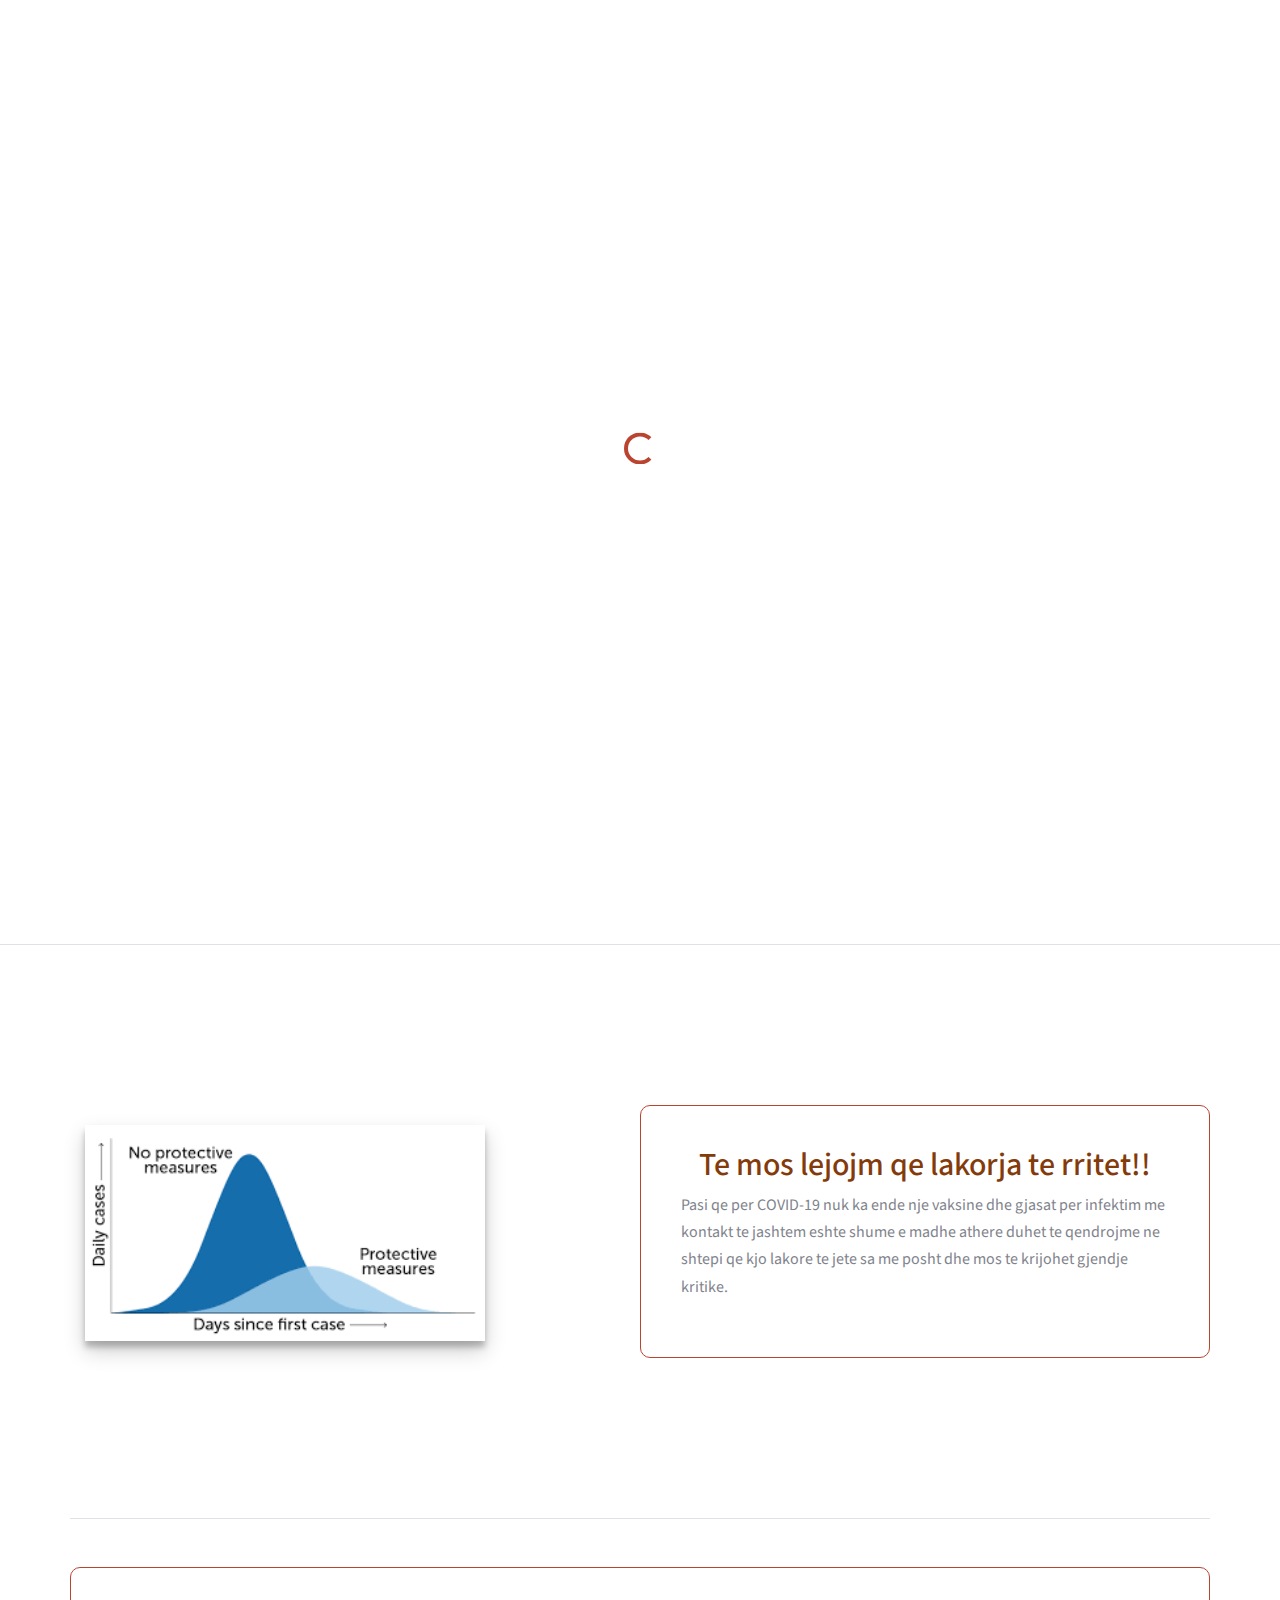
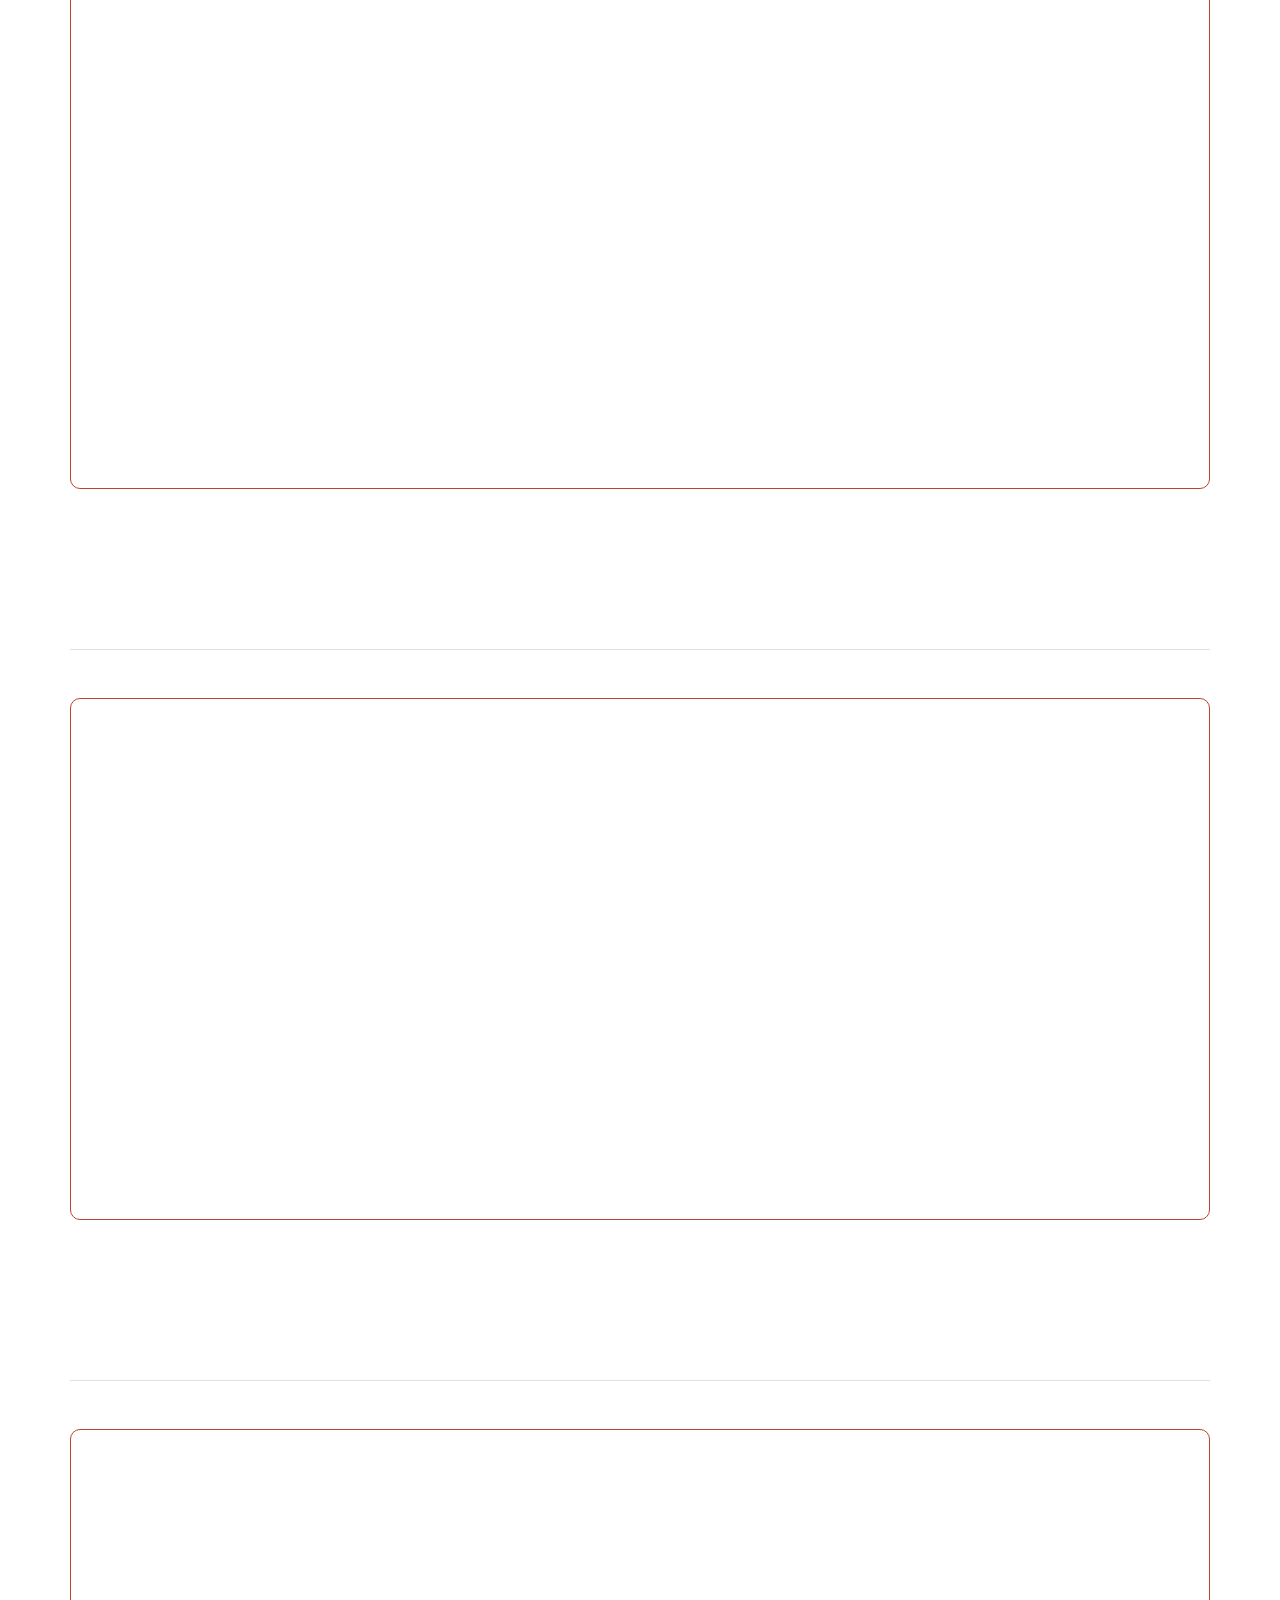
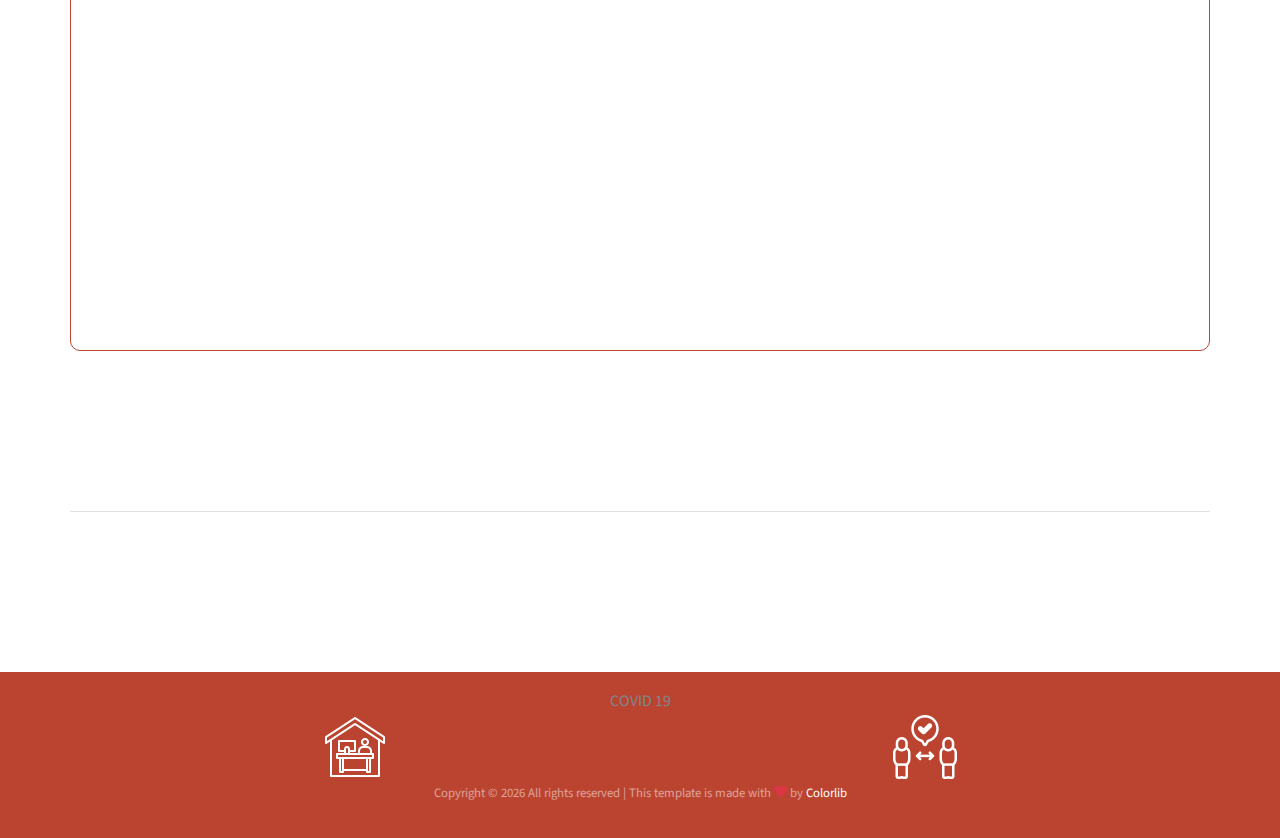
<file: scenic/grafet.html>
<!doctype html>
<html lang="en">

<head>
    <title>Scenic &mdash; Website Template by Colorlib</title>
    <meta charset="utf-8">
    <meta name="viewport" content="width=device-width, initial-scale=1, shrink-to-fit=no">

    <link rel="stylesheet" href="css/custom-bs.css">
    <link rel="stylesheet" href="css/jquery.fancybox.min.css">
    <link rel="stylesheet" href="fonts/icomoon/style.css">
    <link rel="stylesheet" href="fonts/line-icons/style.css">

    <!-- MAIN CSS -->
    <link rel="stylesheet" href="css/style.css">
</head>

<body>

    <div id="overlayer"></div>
    <div class="loader">
        <div class="spinner-border text-primary" role="status">
            <span class="sr-only">Loading...</span>
        </div>
    </div>

    <div class="site-wrap">



        <!-- NAVBAR -->
        <header class="site-navbar mt-3" id="top">
            <div class="container-fluid">
                <div class="row align-items-center">

                    <div class="site-logo col-6"><a href="index.html" style="color: #BB4430;">COVID <span id="logo">19</span></a></div>
                    <nav class="mx-auto site-navigation">
                        <ul class="site-menu js-clone-nav d-none d-lg-block">
                            <li><a href="index.html" class="nav-link" style="color: #BB4430;">Ballina</a></li>
                            <li>
                                <a href="grafet.html" class="nav-link" style="color: #BB4430;">Grafet</a>
                            </li>
                            <li><a href="information.html" class="nav-link" style="color: #BB4430;">COVID 19</a></li>
                            <li><a href="tracker.html" class="nav-link" style="color: #BB4430;">Tracker</a></li>
                        </ul>
                    </nav>

                    <div class="col-6 site-burger-menu d-block d-lg-none text-right">
                        <a href="#" class="site-menu-toggle js-menu-toggle"><span class="icon-menu h3"></span></a>
                    </div>

                </div>
            </div>
        </header>


        <section class="site-section" id="next-section">
            <div class="container">
                <div class="row justify-content-center">
                    <h2>Kosova</h2>

                </div>
                <div class="row pb-0 border-top border-bottom pb-5 pt-5 block__19738 section-counter">
                    <div class="col-6 col-md-6 col-lg-3 mb-5 mb-lg-0">
                        <div class="d-flex align-items-center justify-content-center mb-2">
                            <span class="mr-3" id="patient"></span>
                            <strong class="number" data-number="604">604</strong>
                        </div>
                        <span class="caption">Te gjitha rastet</span>
                    </div>
                    <div class="col-6 col-md-6 col-lg-3 mb-5 mb-lg-0">
                        <div class="d-flex align-items-center justify-content-center mb-2">
                            <span class="mr-3" id="patient2"></span>
                            <strong class="number" data-number="458">458</strong>
                        </div>
                        <span class="caption">Rastet aktive</span>
                    </div>
                    <div class="col-6 col-md-6 col-lg-3 mb-5 mb-lg-0">
                        <div class="d-flex align-items-center justify-content-center mb-2">
                            <span class="mr-3" id="patient3"></span>
                            <strong class="number" data-number="128">128</strong>
                        </div>
                        <span class="caption">Te sheruar</span>
                    </div>
                    <div class="col-6 col-md-6 col-lg-3 mb-5 mb-lg-0">
                        <div class="d-flex align-items-center justify-content-center mb-2">
                            <span class="mr-3" id="patient4"></span>
                            <strong class="number" data-number="18">18</strong>
                        </div>
                        <span class="caption">Rastet me fatalitet</span>
                    </div>
                </div>
                <div class="row align-items-center">
                    <div class="col-lg-12 ml-auto ">
                        <div id="chartContainer1" style="height: 400px; margin-top: 40px;"></div>
                    </div>
                </div>
            </div>
        </section>
        <div class="row pb-0 border-top pt-5 block__19738 section-counter">

        </div>
        <section class="site-section about-us-section">
            <div class="container">

                <div class="row mb-5 pt-0 site-section">
                    <div class="col-md-6 ml-auto ">
                        <div style="margin-top: 20px;">
                            <img src="images/curve.png" class="imagee image10">
                        </div>
                    </div>
                    <div class="col-md-6 align-self-center informates">
                        <center>

                            <h2>Te mos lejojm qe lakorja te rritet!!</h2>
                        </center>

                        <p>
                            Pasi qe per COVID-19 nuk ka ende nje vaksine dhe gjasat per infektim me kontakt te jashtem eshte shume e madhe athere duhet te qendrojme ne shtepi qe kjo lakore te jete sa me posht dhe mos te krijohet gjendje kritike.
                        </p>
                    </div>
                </div>
                <div class="row pb-0 border-top pt-5 block__19738 section-counter">

                </div>

                <div class="row mb-5 pt-0 site-section">
                    <div class="col-lg-12 ml-auto informates ">
                        <div id="chartContainer2" style="height: 400px; margin-top: 40px;"></div>
                    </div>
                </div>
                <div class="row pb-0 border-top pt-5 block__19738 section-counter">

                </div>
                <div class="row mb-5 pt-0 site-section">
                    <div class="col-md-12 ml-auto informates ">
                        <div id="chartContainer3" style="height: 400px; margin-top: 40px;"></div>
                    </div>
                </div>
                <div class=" row pb-0 border-top pt-5 block__19738 section-counter ">

                </div>
                <div class="row mb-5 pt-0 site-section ">
                    <div class="col-md-12 informates ">
                        <div id="chartContainer4" style="height: 400px; margin-top: 40px;"></div>
                    </div>
                </div>
                <div class="row pb-0 border-top pt-5 block__19738 section-counter ">

                </div>
            </div>

        </section>
        <footer class="site-footer slanted-footer ">

            <div class="container ">
                <div class="row justify-content-center align-items-center ">
                    COVID 19
                </div>
                <div class="row text-center p-8 ">
                    <div class="col-6 ">
                        <img src="./images/stayhome1.png ">
                    </div>

                    <div class="col-6 ">
                        <img src="./images/distance.png ">
                    </div>
                </div>
                <div class="row text-center ">
                    <div class="col-12 ">
                        <p class="copyright "><small class="block ">
                <!-- Link back to Colorlib can't be removed. Template is licensed under CC BY 3.0. -->
                Copyright &copy;
                <script>document.write(new Date().getFullYear());</script> All rights reserved | This template is made
                with <i class="icon-heart text-danger " aria-hidden="true "></i> by <a href="https://colorlib.com "
                  target="_blank ">Colorlib</a>
                <!-- Link back to Colorlib can't be removed. Template is licensed under CC BY 3.0. -->
              </small></p>
                    </div>
                </div>

            </div>

        </footer>


    </div>

    <!-- SCRIPTS -->
    <script src="js/jquery.min.js "></script>
    <script src="js/bootstrap.bundle.min.js "></script>
    <script src="js/isotope.pkgd.min.js "></script>
    <script src="js/stickyfill.min.js "></script>
    <script src="js/jquery.fancybox.min.js "></script>
    <script src="js/jquery.easing.1.3.js "></script>
    <script src="https://canvasjs.com/assets/script/canvasjs.min.js "></script>
    <script src="js/jquery.waypoints.min.js "></script>
    <script src="./js/graphs.js "></script>
    <script src="js/jquery.animateNumber.min.js "></script>

    <script src="js/custom.js "></script>
</body>

</html>
</file>
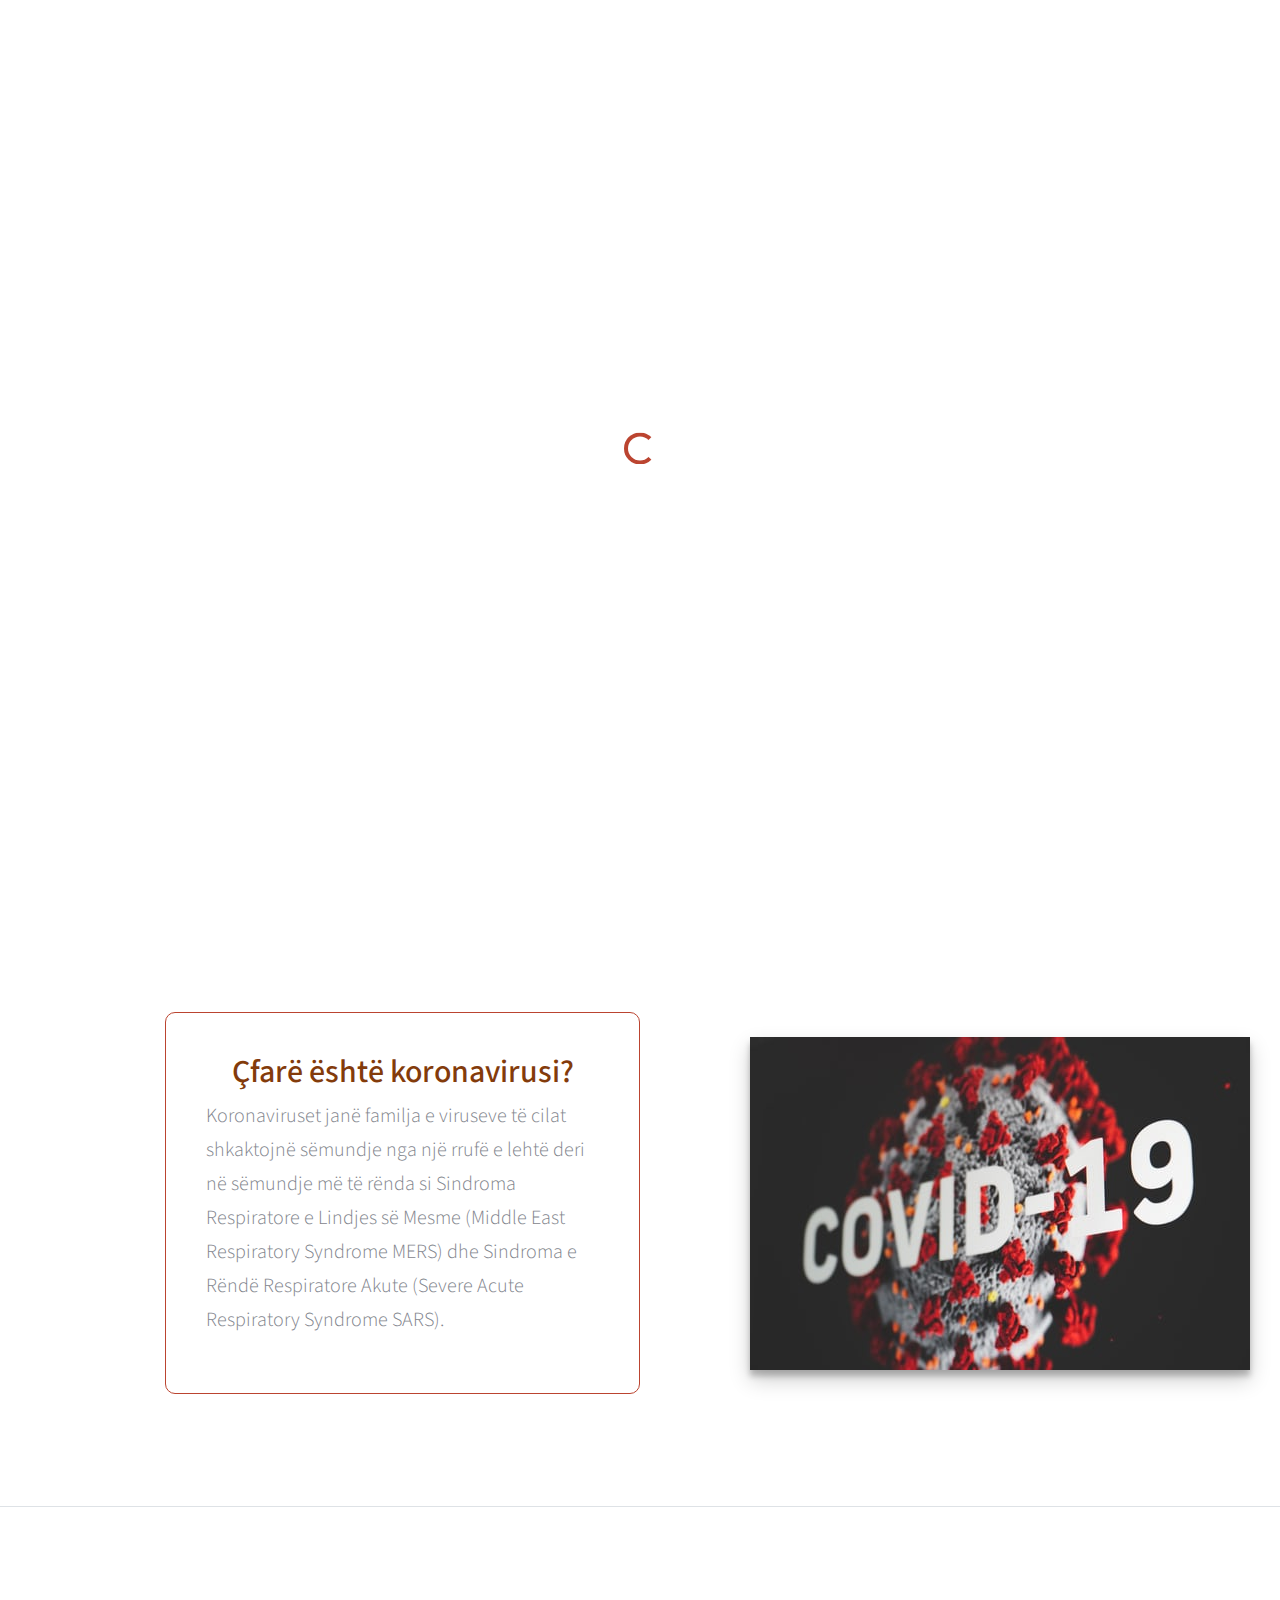
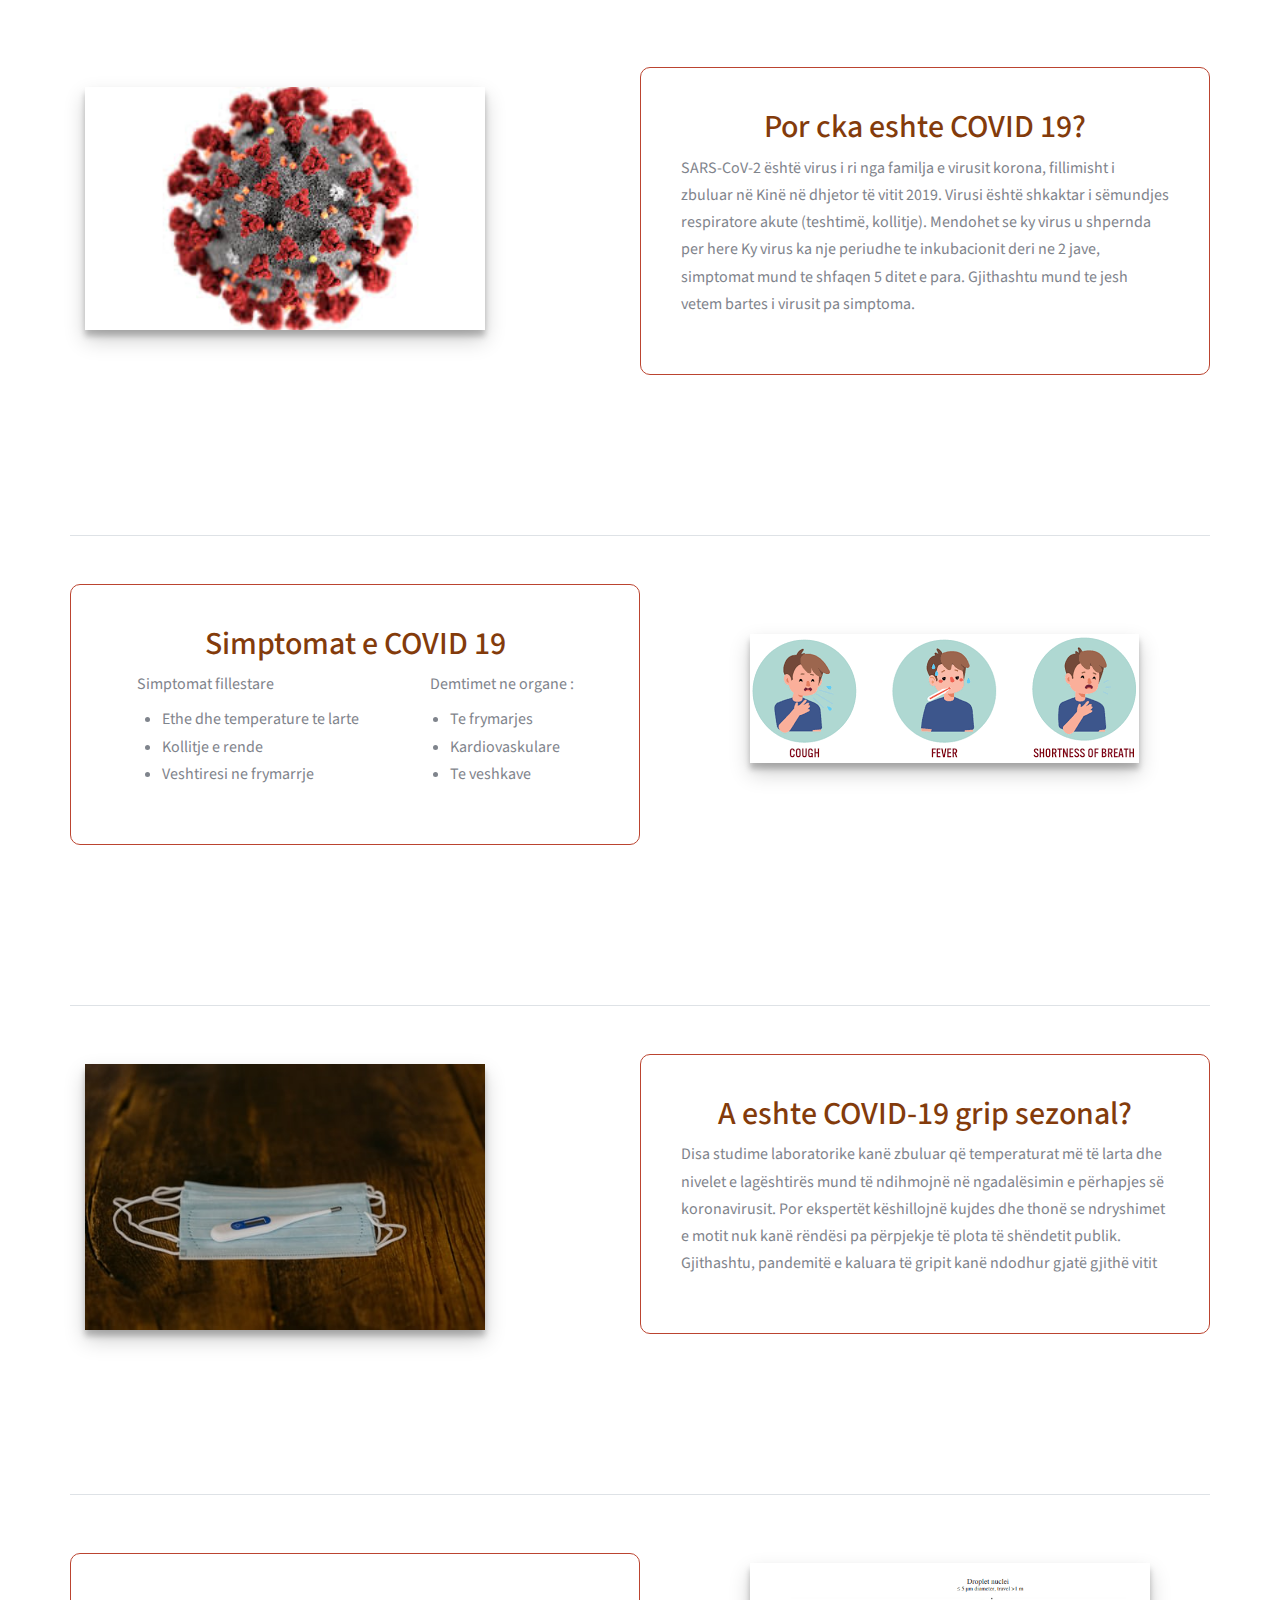
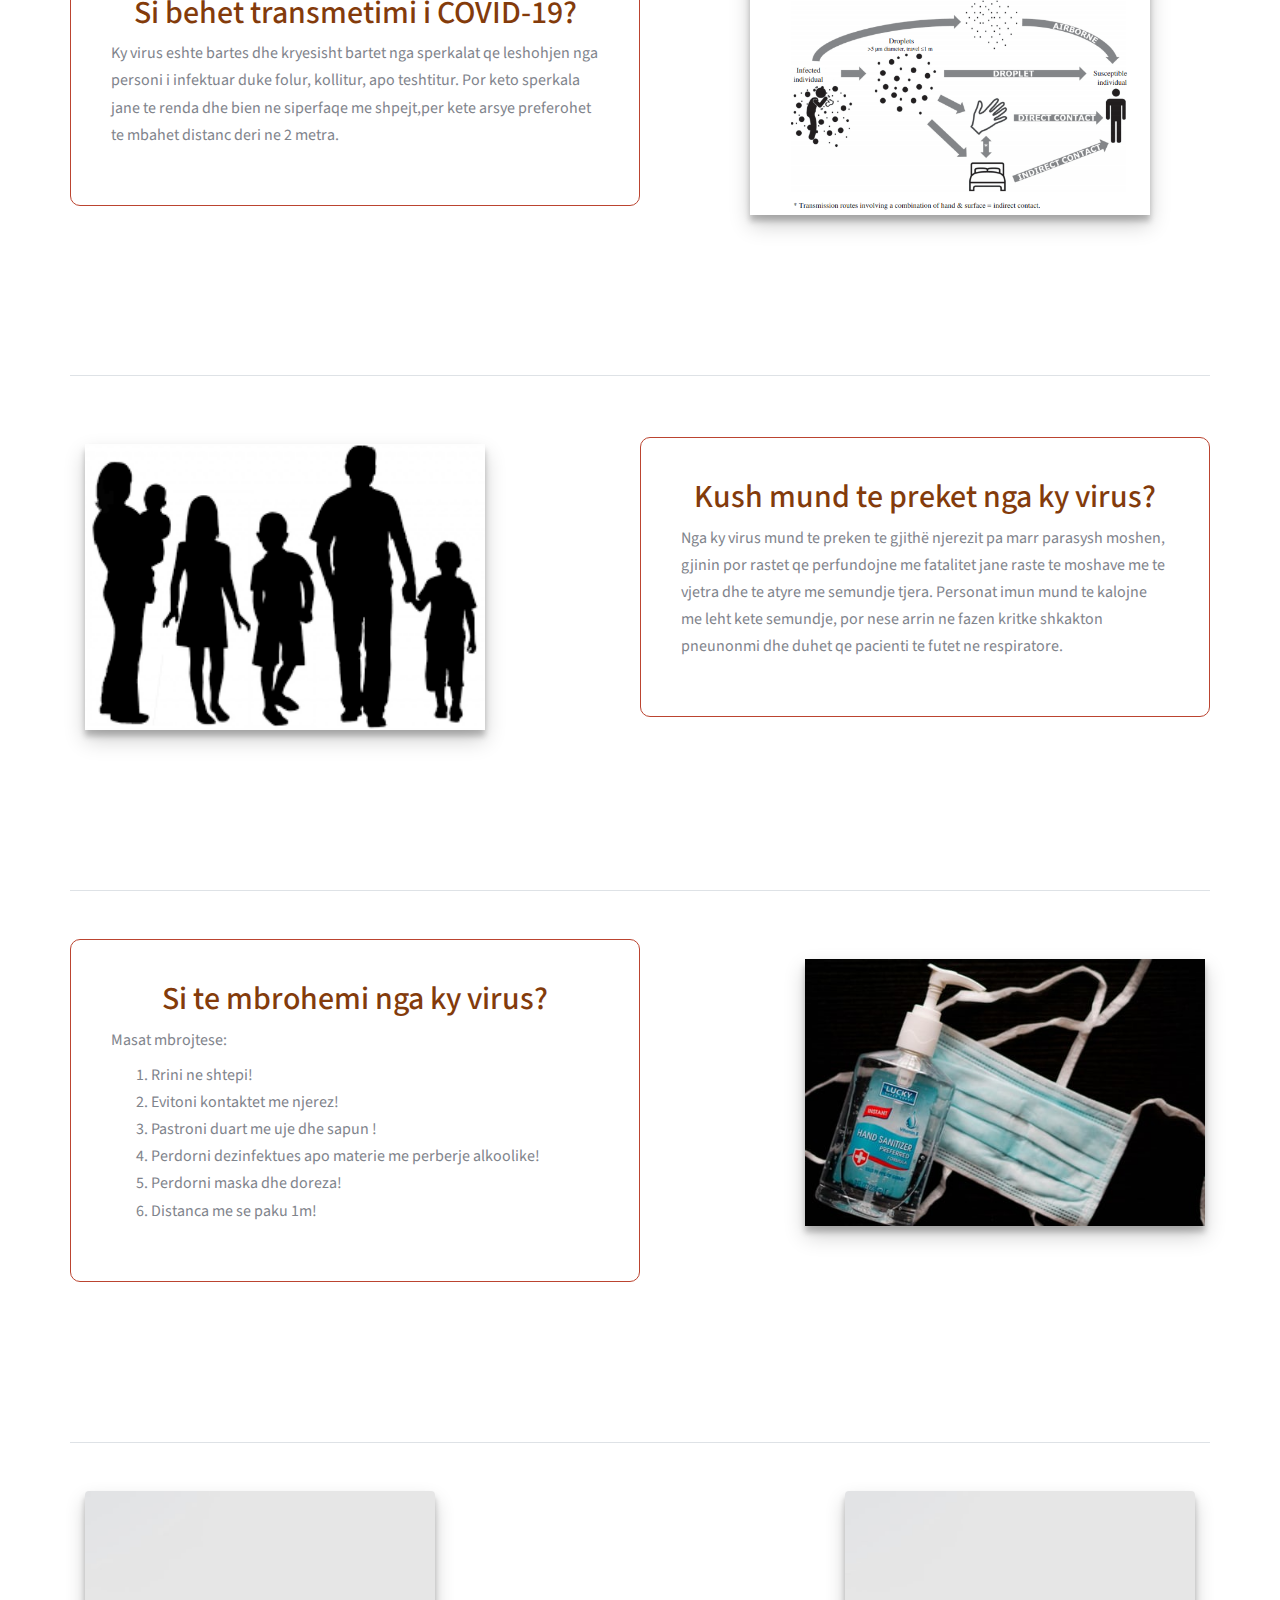
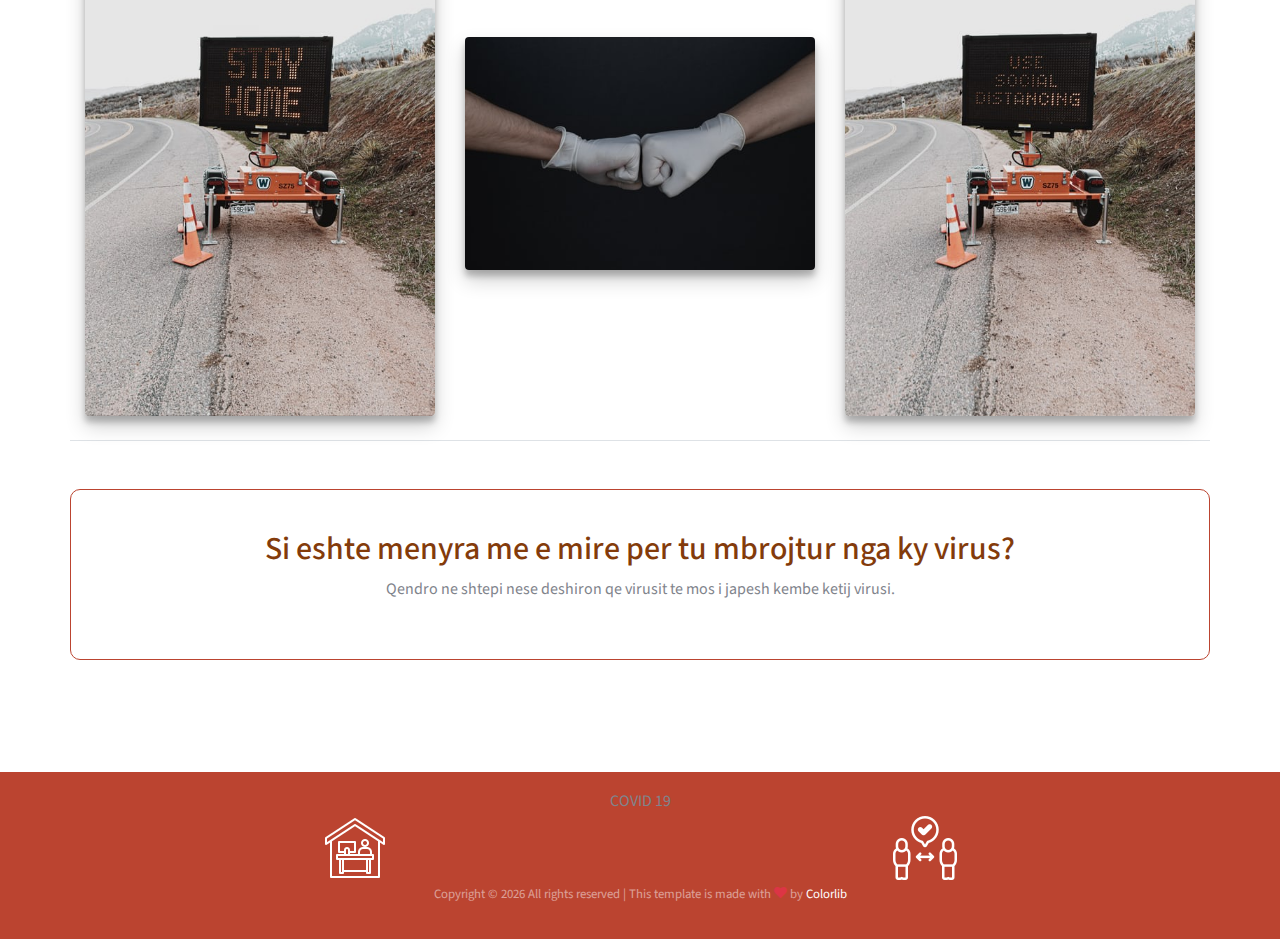
<file: scenic/information.html>
<!doctype html>
<html lang="en">

<head>
    <title>Scenic &mdash; Website Template by Colorlib</title>
    <meta charset="utf-8">
    <meta name="viewport" content="width=device-width, initial-scale=1, shrink-to-fit=no">

    <link rel="stylesheet" href="css/custom-bs.css">
    <link rel="stylesheet" href="css/jquery.fancybox.min.css">
    <link rel="stylesheet" href="fonts/icomoon/style.css">
    <link rel="stylesheet" href="fonts/line-icons/style.css">

    <!-- MAIN CSS -->
    <link rel="stylesheet" href="css/style.css">
</head>

<body>

    <div id="overlayer"></div>
    <div class="loader">
        <div class="spinner-border text-primary" role="status">
            <span class="sr-only">Loading...</span>
        </div>
    </div>

    <div class="site-wrap">

        <div class="site-mobile-menu site-navbar-target">
            <div class="site-mobile-menu-header">
                <div class="site-mobile-menu-close mt-3">
                    <span class="icon-close2 js-menu-toggle"></span>
                </div>
            </div>
            <div class="site-mobile-menu-body"></div>
        </div>
        <!-- .site-mobile-menu -->


        <!-- NAVBAR -->
        <header class="site-navbar mt-3" id="top">
            <div class="container-fluid">
                <div class="row align-items-center">
                    <!-- <div class="site-logo col-6"><a href="index.html">Scenic</a></div> -->
                    <div class="site-logo col-6"><a href="index.html">COVID 19</a></div>




                    <nav class="mx-auto site-navigation">
                        <ul class="site-menu js-clone-nav d-none d-lg-block">
                            <li><a href="index.html" class="nav-link">Ballina</a></li>
                            <li>
                                <a href="grafet.html" class="nav-link">Grafet</a>
                            </li>
                            <li><a href="information.html" class="nav-link">COVID 19</a></li>
                            <li><a href="tracker.html" class="nav-link">Tracker</a></li>
                        </ul>
                    </nav>

                    <div class="col-6 site-burger-menu d-block d-lg-none text-right">
                        <a href="#" class="site-menu-toggle js-menu-toggle"><span class="icon-menu h3"></span></a>
                    </div>

                </div>
            </div>
        </header>

        <!-- HOME -->
        <section class="home-section section-hero overlay slanted" id="home-section">

            <div class="container">
                <div class="row align-items-center justify-content-center">
                    <div class="col-md-8 text-center">
                        <!-- <h1>Cka eshte COVID 19?</h1> -->
                        <div class="mx-auto w-75">
                            <!-- <p>Per me shum informata *scroll down* </p> -->
                        </div>
                    </div>
                </div>
            </div>
            <!-- VIDEO -->
            <div class="video-container" id="about">
            </div>

            <!-- <a href="#next-section" class="smoothscroll scroll-button">
                <span class=" icon-keyboard_arrow_down"></span>
            </a> -->

        </section>

        <section class="site-section" id="next-section">
            <div class="container">
                <div class="row align-items-center">
                    <div class="col-lg-5 ml-auto informates">
                        <center>
                            <h2>Çfarë është koronavirusi?</h2>
                        </center>
                        <p class="lead">Koronaviruset janë familja e viruseve të cilat shkaktojnë sëmundje nga një rrufë e lehtë deri në sëmundje më të rënda si Sindroma Respiratore e Lindjes së Mesme (Middle East Respiratory Syndrome MERS) dhe Sindroma e Rëndë Respiratore
                            Akute (Severe Acute Respiratory Syndrome SARS).</p>
                    </div>
                    <div class="col-lg-5 ml-auto ">

                        <a href="service-single.html" class="block__16443 text-center d-block">
                            <img src="./images/ca.jpg" class="image10">
                        </a>

                    </div>
                </div>
            </div>
        </section>
        <div class="row pb-0 border-top pt-5 block__19738 section-counter">

        </div>
        <!-- ABOUT US -->
        <section class="site-section about-us-section">
            <div class="container">

                <div class="row mb-5 pt-0 site-section">
                    <div class="col-md-6 ml-auto ">
                        <div style="margin-top: 20px;">

                            <img src="images/covii.jpg" class="imagee image10">
                        </div>
                        <!-- <div class="img-2"><img src="images/sq_img_10.jpg" alt="Image"  class="img-fluid img-shadow"> image10< /div> -->
                    </div>
                    <div class="col-md-6 align-self-center informates">
                        <center>

                            <h2>Por cka eshte COVID 19?</h2>
                        </center>

                        <p>SARS-CoV-2 është virus i ri nga familja e virusit korona, fillimisht i zbuluar në Kinë në dhjetor të vitit 2019. Virusi është shkaktar i sëmundjes respiratore akute (teshtimë, kollitje). Mendohet se ky virus u shpernda per here
                            Ky virus ka nje periudhe te inkubacionit deri ne 2 jave, simptomat mund te shfaqen 5 ditet e para. Gjithashtu mund te jesh vetem bartes i virusit pa simptoma.
                        </p>
                    </div>
                </div>
                <div class="row pb-0 border-top pt-5 block__19738 section-counter">

                </div>

                <div class="row mb-5 pt-0 site-section">
                    <div class="col-md-6 align-self-center informates">
                        <center>

                            <h2>Simptomat e COVID 19</h2>
                        </center>

                        <div id="listat">

                            <div>
                                <label>Simptomat fillestare</label>
                                <ul style="margin-left: -15px" ;>
                                    <li>
                                        Ethe dhe temperature te larte
                                    </li>
                                    <li>
                                        Kollitje e rende
                                    </li>
                                    <li>
                                        Veshtiresi ne frymarrje
                                    </li>
                                </ul>
                            </div>
                            <div>
                                <label style="margin-left: 20px;" for="second">Demtimet ne organe : </label>

                                <ul style="margin-left: px;" name="second">
                                    <li>
                                        Te frymarjes
                                    </li>
                                    <li>
                                        Kardiovaskulare
                                    </li>
                                    <li>
                                        Te veshkave
                                    </li>

                                </ul>
                            </div>
                        </div>
                    </div>
                    <div class="col-md-5 ml-auto ">
                        <div style="margin-top: 50px;">

                            <img src="images/su.png" class="image10">
                        </div>
                        <!-- <div class="img-2"><img src="images/sq_img_10.jpg" alt="Image"  class="img-fluid img-shadow"> image10< /div> -->
                    </div>
                </div>
                <div class="row pb-0 border-top pt-5 block__19738 section-counter">

                </div>
                <div class="row mb-5 pt-0 site-section">
                    <div class="col-md-6 ml-auto ">
                        <div style="margin-top: 10px;">

                            <img src="images/maska.jpg" class="imagee image10" style="margin-right: 10px;">
                        </div>
                        <!-- <div class="img-2"><img src="images/sq_img_10.jpg" alt="Image"  class="img-fluid img-shadow"> image10< /div> -->
                    </div>
                    <div class="col-md-6 align-self-center informates">
                        <center>

                            <h2>A eshte COVID-19 grip sezonal?</h2>
                        </center>

                        <p>

                            Disa studime laboratorike kanë zbuluar që temperaturat më të larta dhe nivelet e lagështirës mund të ndihmojnë në ngadalësimin e përhapjes së koronavirusit. Por ekspertët këshillojnë kujdes dhe thonë se ndryshimet e motit nuk kanë rëndësi pa përpjekje
                            të plota të shëndetit publik. Gjithashtu, pandemitë e kaluara të gripit kanë ndodhur gjatë gjithë vitit

                        </p>

                    </div>
                </div>
                <div class="row pb-0 border-top pt-5 block__19738 section-counter">

                </div>
                <div class="row mb-5 pt-0 site-section">
                    <div class="col-md-6 align-self-center informates">
                        <center>

                            <h2>Si behet transmetimi i COVID-19?
                            </h2>
                        </center>

                        <p>
                            Ky virus eshte bartes dhe kryesisht bartet nga sperkalat qe leshohjen nga personi i infektuar duke folur, kollitur, apo teshtitur. Por keto sperkala jane te renda dhe bien ne siperfaqe me shpejt,per kete arsye preferohet te mbahet distanc deri ne 2 metra.
                        </p>
                    </div>
                    <div class="col-md-5 ml-auto ">
                        <div style="margin-top: 20px;">

                            <img src="images/tr.png" class="imagee image10">
                        </div>
                        <!-- <div class="img-2"><img src="images/sq_img_10.jpg" alt="Image"  class="img-fluid img-shadow"> image10< /div> -->
                    </div>
                </div>
                <div class="row pb-0 border-top pt-5 block__19738 section-counter">

                </div>
                <div class="row mb-5 pt-0 site-section">
                    <div class="col-md-6 ml-auto ">
                        <div style="margin-top: 20px;">
                            <img src="images/generation.png" class="imagee image10">
                        </div>
                        <!-- <div class="img-2"><img src="images/sq_img_10.jpg" alt="Image"  class="img-fluid img-shadow"> image10< /div> -->
                    </div>
                    <div class="col-md-6 align-self-center informates">
                        <center>

                            <h2>Kush mund te preket nga ky virus?
                            </h2>
                        </center>

                        <p>
                            Nga ky virus mund te preken te gjithë njerezit pa marr parasysh moshen, gjinin por rastet qe perfundojne me fatalitet jane raste te moshave me te vjetra dhe te atyre me semundje tjera. Personat imun mund te kalojne me leht kete semundje, por nese arrin
                            ne fazen kritke shkakton pneunonmi dhe duhet qe pacienti te futet ne respiratore.
                        </p>
                    </div>

                </div>
                <div class="row pb-0 border-top pt-5 block__19738 section-counter">

                </div>
                <div class="row mb-5 pt-0 site-section">
                    <div class="col-md-6  informates">
                        <center>

                            <h2>Si te mbrohemi nga ky virus?
                            </h2>
                        </center>

                        <label for="">Masat mbrojtese:</label>
                        <ol>
                            <li>
                                Rrini ne shtepi!
                            </li>
                            <li>
                                Evitoni kontaktet me njerez!
                            </li>
                            <li>
                                Pastroni duart me uje dhe sapun !
                            </li>
                            <li>
                                Perdorni dezinfektues apo materie me perberje alkoolike!
                            </li>
                            <li>
                                Perdorni maska dhe doreza!
                            </li>
                            <li>
                                Distanca me se paku 1m!
                            </li>
                        </ol>
                    </div>
                    <div class="col-md-6 justify-content-center">
                        <div style="margin-top: 20px ; margin-left: 150px; ">
                            <img src="images/dez.jpg" class="imagee image10">
                        </div>
                    </div>
                </div>
                <div class="row pb-0 border-top pt-5 block__19738 section-counter">

                </div>
                <div class="row align-items-center block__69944">
                    <div class="col-lg-4">
                        <img src="images/stayy.jpg" alt="Image" class="img-fluid mb-4 rounded image10">
                    </div>
                    <div class="col-lg-4">
                        <img src="images/dorza.jpg" alt="Image" class="img-fluid mb-4 rounded image10">
                    </div>
                    <div class="col-lg-4">
                        <img src="images/social.jpg" alt="Image" class="img-fluid mb-4 rounded image10">
                    </div>


                </div>
                <div class="row pb-0 border-top pt-5 block__19738 section-counter">

                    <div class="col-md-12   align-self-center informates">
                        <center>

                            <h2>Si eshte menyra me e mire per tu mbrojtur nga ky virus?
                            </h2>
                        </center>

                        <p>
                            Qendro ne shtepi nese deshiron qe virusit te mos i japesh kembe ketij virusi.
                        </p>
                    </div>
                </div>
            </div>

        </section>
        <footer class="site-footer slanted-footer">

            <div class="container">
                <div class="row justify-content-center align-items-center">
                    COVID 19
                </div>
                <div class="row text-center p-8">
                    <div class="col-6">
                        <img src="./images/stayhome1.png">
                    </div>

                    <div class="col-6">
                        <img src="./images/distance.png">
                    </div>
                </div>
                <div class="row text-center">
                    <div class="col-12">
                        <p class="copyright"><small class="block">
                <!-- Link back to Colorlib can't be removed. Template is licensed under CC BY 3.0. -->
                Copyright &copy;
                <script>document.write(new Date().getFullYear());</script> All rights reserved | This template is made
                with <i class="icon-heart text-danger" aria-hidden="true"></i> by <a href="https://colorlib.com"
                  target="_blank">Colorlib</a>
                <!-- Link back to Colorlib can't be removed. Template is licensed under CC BY 3.0. -->
              </small></p>
                    </div>
                </div>

            </div>
        </footer>


    </div>

    <!-- SCRIPTS -->
    <script src="js/jquery.min.js"></script>
    <script src="js/bootstrap.bundle.min.js"></script>
    <script src="js/isotope.pkgd.min.js"></script>
    <script src="js/stickyfill.min.js"></script>
    <script src="js/jquery.fancybox.min.js"></script>
    <script src="js/jquery.easing.1.3.js"></script>

    <script src="js/jquery.waypoints.min.js"></script>
    <script src="js/jquery.animateNumber.min.js"></script>

    <script src="js/custom.js"></script>
</body>

</html>
</file>
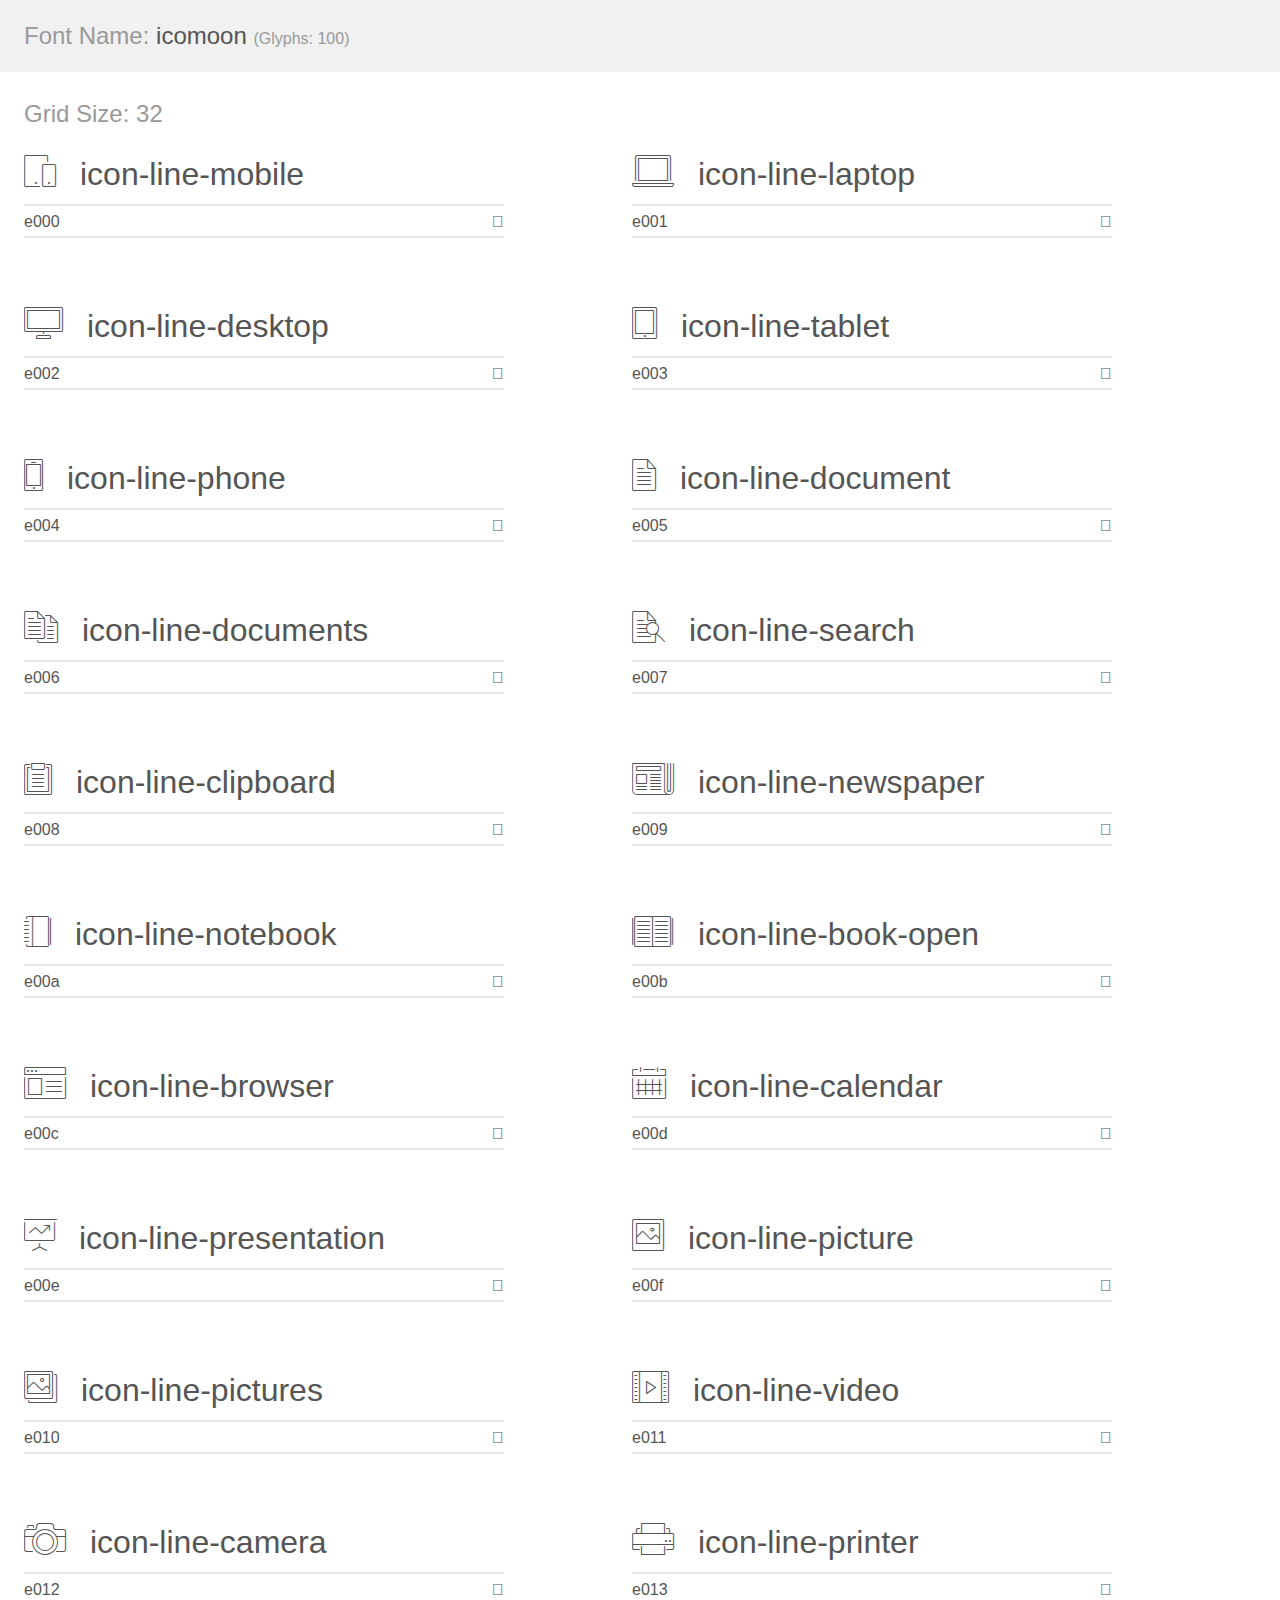
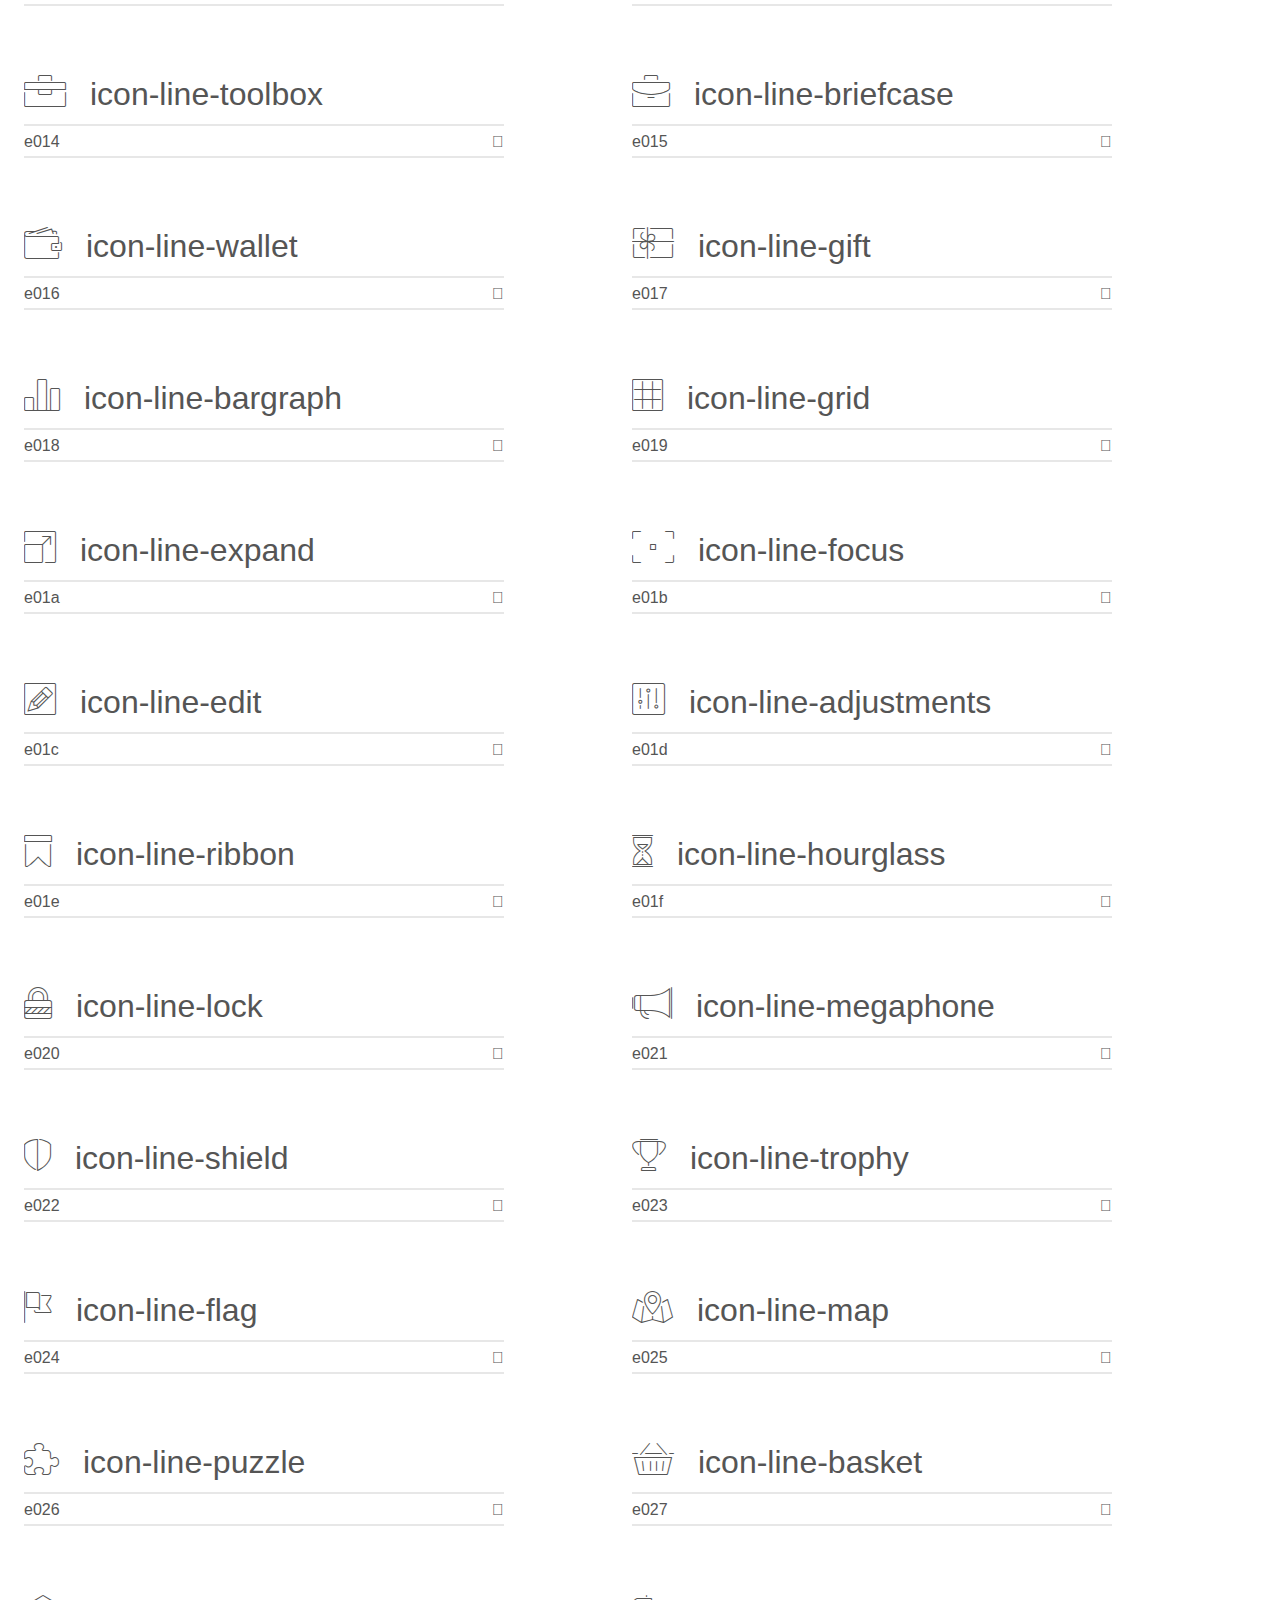
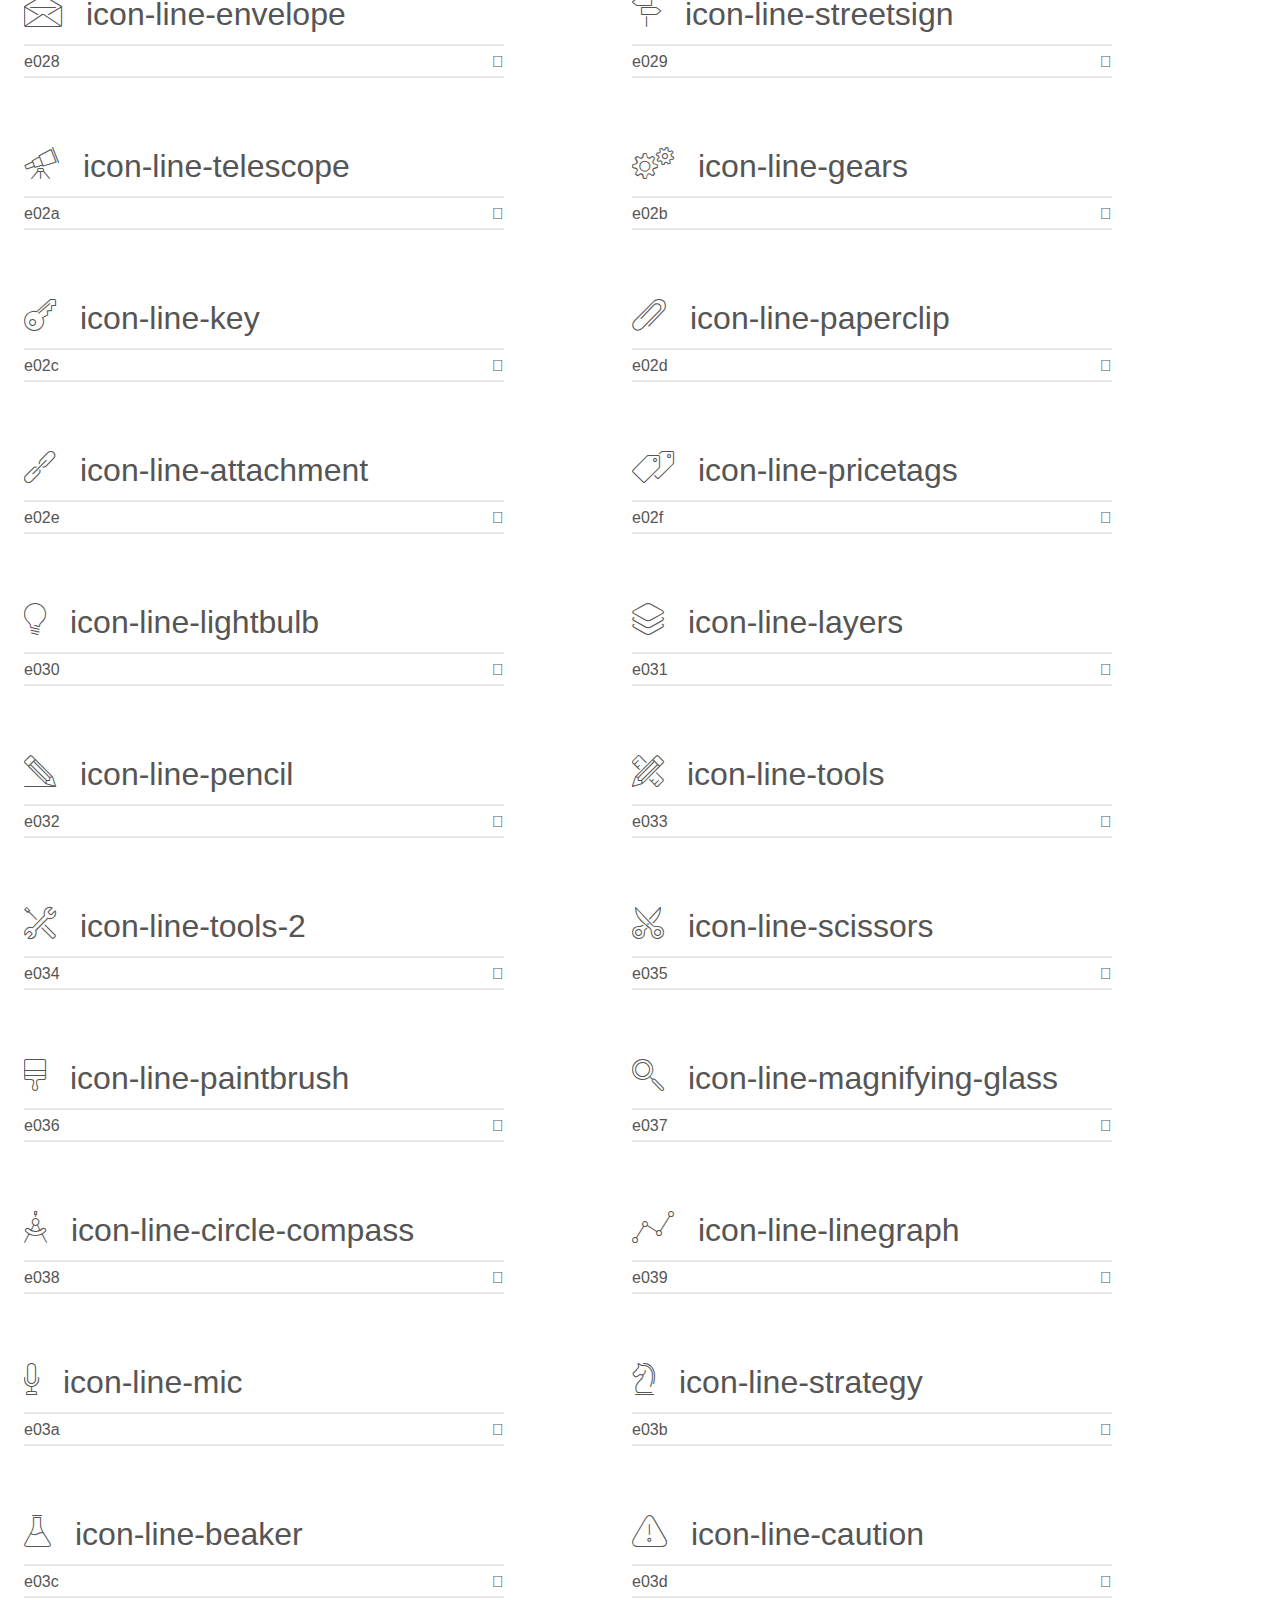
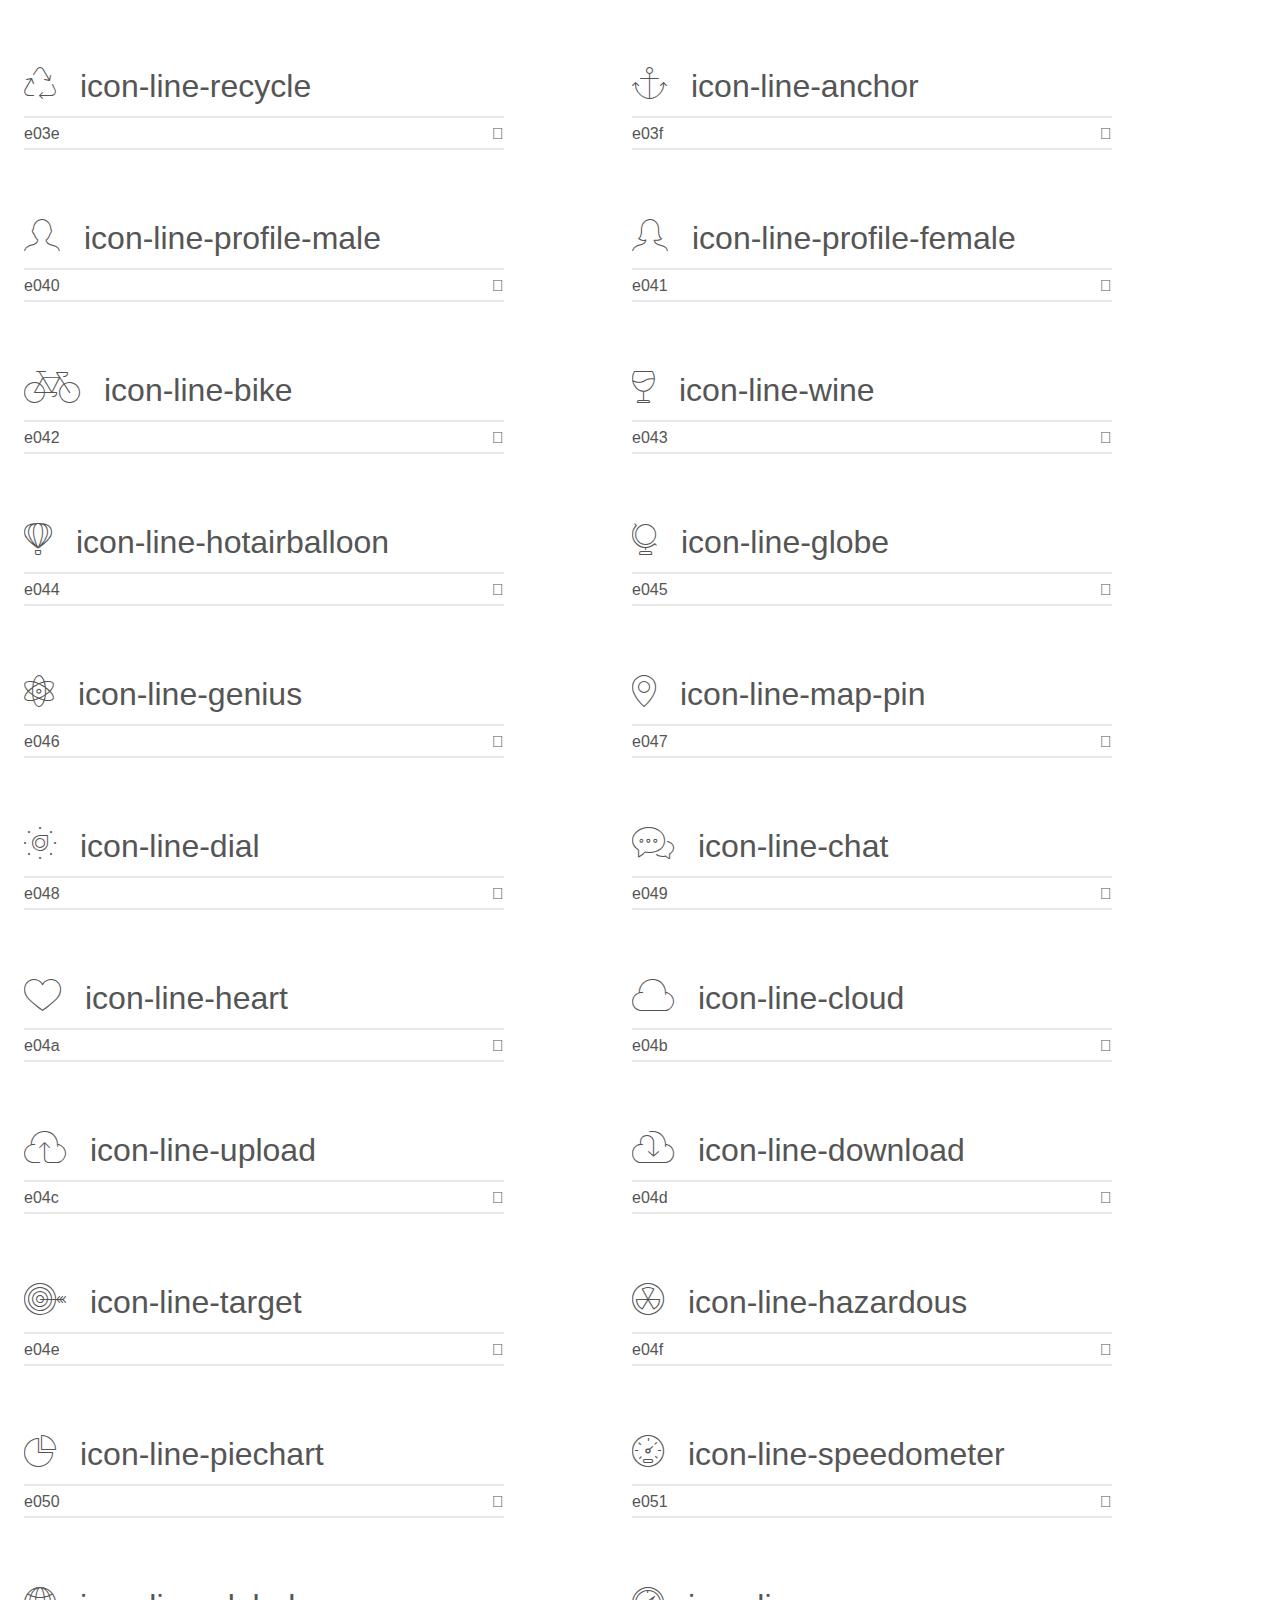
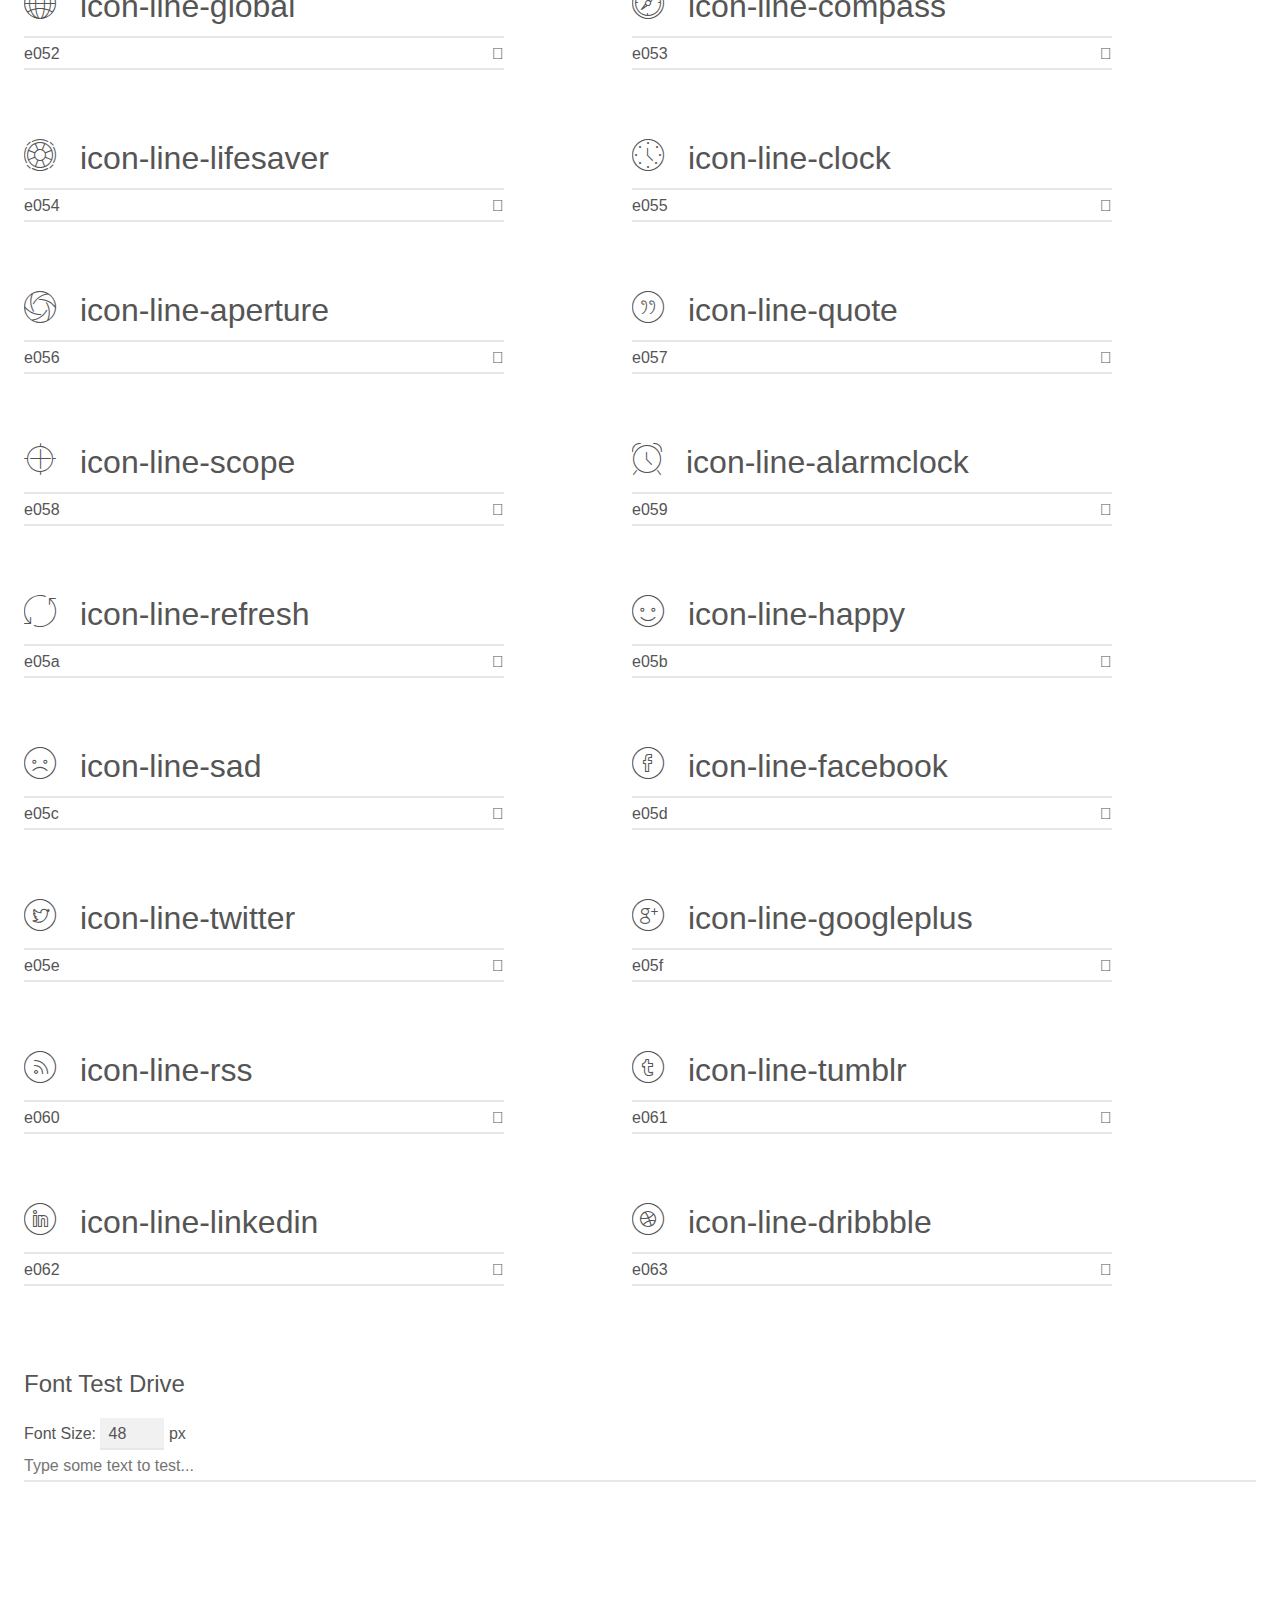
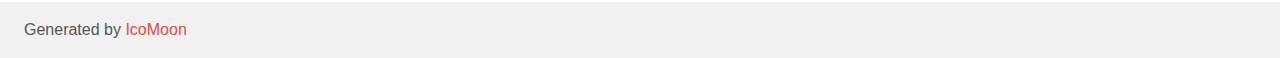
<file: scenic/fonts/line-icons/demo.html>
<!doctype html>
<html>
<head>
    <meta charset="utf-8">
    <title>IcoMoon Demo</title>
    <meta name="description" content="An Icon Font Generated By IcoMoon.io">
    <meta name="viewport" content="width=device-width, initial-scale=1">
    <link rel="stylesheet" href="demo-files/demo.css">
    <link rel="stylesheet" href="style.css"></head>
<body>
    <div class="bgc1 clearfix">
        <h1 class="mhmm mvm"><span class="fgc1">Font Name:</span> icomoon <small class="fgc1">(Glyphs:&nbsp;100)</small></h1>
    </div>
    <div class="clearfix mhl ptl">
        <h1 class="mvm mtn fgc1">Grid Size: 32</h1>
        <div class="glyph fs1">
            <div class="clearfix bshadow0 pbs">
                <span class="icon-line-mobile">
                
                </span>
                <span class="mls"> icon-line-mobile</span>
            </div>
            <fieldset class="fs0 size1of1 clearfix hidden-false">
                <input type="text" readonly value="e000" class="unit size1of2" />
                <input type="text" maxlength="1" readonly value="&#xe000;" class="unitRight size1of2 talign-right" />
            </fieldset>
            <div class="fs0 bshadow0 clearfix hidden-true">
                <span class="unit pvs fgc1">liga: </span>
                <input type="text" readonly value="" class="liga unitRight" />
            </div>
        </div>
        <div class="glyph fs1">
            <div class="clearfix bshadow0 pbs">
                <span class="icon-line-laptop">
                
                </span>
                <span class="mls"> icon-line-laptop</span>
            </div>
            <fieldset class="fs0 size1of1 clearfix hidden-false">
                <input type="text" readonly value="e001" class="unit size1of2" />
                <input type="text" maxlength="1" readonly value="&#xe001;" class="unitRight size1of2 talign-right" />
            </fieldset>
            <div class="fs0 bshadow0 clearfix hidden-true">
                <span class="unit pvs fgc1">liga: </span>
                <input type="text" readonly value="" class="liga unitRight" />
            </div>
        </div>
        <div class="glyph fs1">
            <div class="clearfix bshadow0 pbs">
                <span class="icon-line-desktop">
                
                </span>
                <span class="mls"> icon-line-desktop</span>
            </div>
            <fieldset class="fs0 size1of1 clearfix hidden-false">
                <input type="text" readonly value="e002" class="unit size1of2" />
                <input type="text" maxlength="1" readonly value="&#xe002;" class="unitRight size1of2 talign-right" />
            </fieldset>
            <div class="fs0 bshadow0 clearfix hidden-true">
                <span class="unit pvs fgc1">liga: </span>
                <input type="text" readonly value="" class="liga unitRight" />
            </div>
        </div>
        <div class="glyph fs1">
            <div class="clearfix bshadow0 pbs">
                <span class="icon-line-tablet">
                
                </span>
                <span class="mls"> icon-line-tablet</span>
            </div>
            <fieldset class="fs0 size1of1 clearfix hidden-false">
                <input type="text" readonly value="e003" class="unit size1of2" />
                <input type="text" maxlength="1" readonly value="&#xe003;" class="unitRight size1of2 talign-right" />
            </fieldset>
            <div class="fs0 bshadow0 clearfix hidden-true">
                <span class="unit pvs fgc1">liga: </span>
                <input type="text" readonly value="" class="liga unitRight" />
            </div>
        </div>
        <div class="glyph fs1">
            <div class="clearfix bshadow0 pbs">
                <span class="icon-line-phone">
                
                </span>
                <span class="mls"> icon-line-phone</span>
            </div>
            <fieldset class="fs0 size1of1 clearfix hidden-false">
                <input type="text" readonly value="e004" class="unit size1of2" />
                <input type="text" maxlength="1" readonly value="&#xe004;" class="unitRight size1of2 talign-right" />
            </fieldset>
            <div class="fs0 bshadow0 clearfix hidden-true">
                <span class="unit pvs fgc1">liga: </span>
                <input type="text" readonly value="" class="liga unitRight" />
            </div>
        </div>
        <div class="glyph fs1">
            <div class="clearfix bshadow0 pbs">
                <span class="icon-line-document">
                
                </span>
                <span class="mls"> icon-line-document</span>
            </div>
            <fieldset class="fs0 size1of1 clearfix hidden-false">
                <input type="text" readonly value="e005" class="unit size1of2" />
                <input type="text" maxlength="1" readonly value="&#xe005;" class="unitRight size1of2 talign-right" />
            </fieldset>
            <div class="fs0 bshadow0 clearfix hidden-true">
                <span class="unit pvs fgc1">liga: </span>
                <input type="text" readonly value="" class="liga unitRight" />
            </div>
        </div>
        <div class="glyph fs1">
            <div class="clearfix bshadow0 pbs">
                <span class="icon-line-documents">
                
                </span>
                <span class="mls"> icon-line-documents</span>
            </div>
            <fieldset class="fs0 size1of1 clearfix hidden-false">
                <input type="text" readonly value="e006" class="unit size1of2" />
                <input type="text" maxlength="1" readonly value="&#xe006;" class="unitRight size1of2 talign-right" />
            </fieldset>
            <div class="fs0 bshadow0 clearfix hidden-true">
                <span class="unit pvs fgc1">liga: </span>
                <input type="text" readonly value="" class="liga unitRight" />
            </div>
        </div>
        <div class="glyph fs1">
            <div class="clearfix bshadow0 pbs">
                <span class="icon-line-search">
                
                </span>
                <span class="mls"> icon-line-search</span>
            </div>
            <fieldset class="fs0 size1of1 clearfix hidden-false">
                <input type="text" readonly value="e007" class="unit size1of2" />
                <input type="text" maxlength="1" readonly value="&#xe007;" class="unitRight size1of2 talign-right" />
            </fieldset>
            <div class="fs0 bshadow0 clearfix hidden-true">
                <span class="unit pvs fgc1">liga: </span>
                <input type="text" readonly value="" class="liga unitRight" />
            </div>
        </div>
        <div class="glyph fs1">
            <div class="clearfix bshadow0 pbs">
                <span class="icon-line-clipboard">
                
                </span>
                <span class="mls"> icon-line-clipboard</span>
            </div>
            <fieldset class="fs0 size1of1 clearfix hidden-false">
                <input type="text" readonly value="e008" class="unit size1of2" />
                <input type="text" maxlength="1" readonly value="&#xe008;" class="unitRight size1of2 talign-right" />
            </fieldset>
            <div class="fs0 bshadow0 clearfix hidden-true">
                <span class="unit pvs fgc1">liga: </span>
                <input type="text" readonly value="" class="liga unitRight" />
            </div>
        </div>
        <div class="glyph fs1">
            <div class="clearfix bshadow0 pbs">
                <span class="icon-line-newspaper">
                
                </span>
                <span class="mls"> icon-line-newspaper</span>
            </div>
            <fieldset class="fs0 size1of1 clearfix hidden-false">
                <input type="text" readonly value="e009" class="unit size1of2" />
                <input type="text" maxlength="1" readonly value="&#xe009;" class="unitRight size1of2 talign-right" />
            </fieldset>
            <div class="fs0 bshadow0 clearfix hidden-true">
                <span class="unit pvs fgc1">liga: </span>
                <input type="text" readonly value="" class="liga unitRight" />
            </div>
        </div>
        <div class="glyph fs1">
            <div class="clearfix bshadow0 pbs">
                <span class="icon-line-notebook">
                
                </span>
                <span class="mls"> icon-line-notebook</span>
            </div>
            <fieldset class="fs0 size1of1 clearfix hidden-false">
                <input type="text" readonly value="e00a" class="unit size1of2" />
                <input type="text" maxlength="1" readonly value="&#xe00a;" class="unitRight size1of2 talign-right" />
            </fieldset>
            <div class="fs0 bshadow0 clearfix hidden-true">
                <span class="unit pvs fgc1">liga: </span>
                <input type="text" readonly value="" class="liga unitRight" />
            </div>
        </div>
        <div class="glyph fs1">
            <div class="clearfix bshadow0 pbs">
                <span class="icon-line-book-open">
                
                </span>
                <span class="mls"> icon-line-book-open</span>
            </div>
            <fieldset class="fs0 size1of1 clearfix hidden-false">
                <input type="text" readonly value="e00b" class="unit size1of2" />
                <input type="text" maxlength="1" readonly value="&#xe00b;" class="unitRight size1of2 talign-right" />
            </fieldset>
            <div class="fs0 bshadow0 clearfix hidden-true">
                <span class="unit pvs fgc1">liga: </span>
                <input type="text" readonly value="" class="liga unitRight" />
            </div>
        </div>
        <div class="glyph fs1">
            <div class="clearfix bshadow0 pbs">
                <span class="icon-line-browser">
                
                </span>
                <span class="mls"> icon-line-browser</span>
            </div>
            <fieldset class="fs0 size1of1 clearfix hidden-false">
                <input type="text" readonly value="e00c" class="unit size1of2" />
                <input type="text" maxlength="1" readonly value="&#xe00c;" class="unitRight size1of2 talign-right" />
            </fieldset>
            <div class="fs0 bshadow0 clearfix hidden-true">
                <span class="unit pvs fgc1">liga: </span>
                <input type="text" readonly value="" class="liga unitRight" />
            </div>
        </div>
        <div class="glyph fs1">
            <div class="clearfix bshadow0 pbs">
                <span class="icon-line-calendar">
                
                </span>
                <span class="mls"> icon-line-calendar</span>
            </div>
            <fieldset class="fs0 size1of1 clearfix hidden-false">
                <input type="text" readonly value="e00d" class="unit size1of2" />
                <input type="text" maxlength="1" readonly value="&#xe00d;" class="unitRight size1of2 talign-right" />
            </fieldset>
            <div class="fs0 bshadow0 clearfix hidden-true">
                <span class="unit pvs fgc1">liga: </span>
                <input type="text" readonly value="" class="liga unitRight" />
            </div>
        </div>
        <div class="glyph fs1">
            <div class="clearfix bshadow0 pbs">
                <span class="icon-line-presentation">
                
                </span>
                <span class="mls"> icon-line-presentation</span>
            </div>
            <fieldset class="fs0 size1of1 clearfix hidden-false">
                <input type="text" readonly value="e00e" class="unit size1of2" />
                <input type="text" maxlength="1" readonly value="&#xe00e;" class="unitRight size1of2 talign-right" />
            </fieldset>
            <div class="fs0 bshadow0 clearfix hidden-true">
                <span class="unit pvs fgc1">liga: </span>
                <input type="text" readonly value="" class="liga unitRight" />
            </div>
        </div>
        <div class="glyph fs1">
            <div class="clearfix bshadow0 pbs">
                <span class="icon-line-picture">
                
                </span>
                <span class="mls"> icon-line-picture</span>
            </div>
            <fieldset class="fs0 size1of1 clearfix hidden-false">
                <input type="text" readonly value="e00f" class="unit size1of2" />
                <input type="text" maxlength="1" readonly value="&#xe00f;" class="unitRight size1of2 talign-right" />
            </fieldset>
            <div class="fs0 bshadow0 clearfix hidden-true">
                <span class="unit pvs fgc1">liga: </span>
                <input type="text" readonly value="" class="liga unitRight" />
            </div>
        </div>
        <div class="glyph fs1">
            <div class="clearfix bshadow0 pbs">
                <span class="icon-line-pictures">
                
                </span>
                <span class="mls"> icon-line-pictures</span>
            </div>
            <fieldset class="fs0 size1of1 clearfix hidden-false">
                <input type="text" readonly value="e010" class="unit size1of2" />
                <input type="text" maxlength="1" readonly value="&#xe010;" class="unitRight size1of2 talign-right" />
            </fieldset>
            <div class="fs0 bshadow0 clearfix hidden-true">
                <span class="unit pvs fgc1">liga: </span>
                <input type="text" readonly value="" class="liga unitRight" />
            </div>
        </div>
        <div class="glyph fs1">
            <div class="clearfix bshadow0 pbs">
                <span class="icon-line-video">
                
                </span>
                <span class="mls"> icon-line-video</span>
            </div>
            <fieldset class="fs0 size1of1 clearfix hidden-false">
                <input type="text" readonly value="e011" class="unit size1of2" />
                <input type="text" maxlength="1" readonly value="&#xe011;" class="unitRight size1of2 talign-right" />
            </fieldset>
            <div class="fs0 bshadow0 clearfix hidden-true">
                <span class="unit pvs fgc1">liga: </span>
                <input type="text" readonly value="" class="liga unitRight" />
            </div>
        </div>
        <div class="glyph fs1">
            <div class="clearfix bshadow0 pbs">
                <span class="icon-line-camera">
                
                </span>
                <span class="mls"> icon-line-camera</span>
            </div>
            <fieldset class="fs0 size1of1 clearfix hidden-false">
                <input type="text" readonly value="e012" class="unit size1of2" />
                <input type="text" maxlength="1" readonly value="&#xe012;" class="unitRight size1of2 talign-right" />
            </fieldset>
            <div class="fs0 bshadow0 clearfix hidden-true">
                <span class="unit pvs fgc1">liga: </span>
                <input type="text" readonly value="" class="liga unitRight" />
            </div>
        </div>
        <div class="glyph fs1">
            <div class="clearfix bshadow0 pbs">
                <span class="icon-line-printer">
                
                </span>
                <span class="mls"> icon-line-printer</span>
            </div>
            <fieldset class="fs0 size1of1 clearfix hidden-false">
                <input type="text" readonly value="e013" class="unit size1of2" />
                <input type="text" maxlength="1" readonly value="&#xe013;" class="unitRight size1of2 talign-right" />
            </fieldset>
            <div class="fs0 bshadow0 clearfix hidden-true">
                <span class="unit pvs fgc1">liga: </span>
                <input type="text" readonly value="" class="liga unitRight" />
            </div>
        </div>
        <div class="glyph fs1">
            <div class="clearfix bshadow0 pbs">
                <span class="icon-line-toolbox">
                
                </span>
                <span class="mls"> icon-line-toolbox</span>
            </div>
            <fieldset class="fs0 size1of1 clearfix hidden-false">
                <input type="text" readonly value="e014" class="unit size1of2" />
                <input type="text" maxlength="1" readonly value="&#xe014;" class="unitRight size1of2 talign-right" />
            </fieldset>
            <div class="fs0 bshadow0 clearfix hidden-true">
                <span class="unit pvs fgc1">liga: </span>
                <input type="text" readonly value="" class="liga unitRight" />
            </div>
        </div>
        <div class="glyph fs1">
            <div class="clearfix bshadow0 pbs">
                <span class="icon-line-briefcase">
                
                </span>
                <span class="mls"> icon-line-briefcase</span>
            </div>
            <fieldset class="fs0 size1of1 clearfix hidden-false">
                <input type="text" readonly value="e015" class="unit size1of2" />
                <input type="text" maxlength="1" readonly value="&#xe015;" class="unitRight size1of2 talign-right" />
            </fieldset>
            <div class="fs0 bshadow0 clearfix hidden-true">
                <span class="unit pvs fgc1">liga: </span>
                <input type="text" readonly value="" class="liga unitRight" />
            </div>
        </div>
        <div class="glyph fs1">
            <div class="clearfix bshadow0 pbs">
                <span class="icon-line-wallet">
                
                </span>
                <span class="mls"> icon-line-wallet</span>
            </div>
            <fieldset class="fs0 size1of1 clearfix hidden-false">
                <input type="text" readonly value="e016" class="unit size1of2" />
                <input type="text" maxlength="1" readonly value="&#xe016;" class="unitRight size1of2 talign-right" />
            </fieldset>
            <div class="fs0 bshadow0 clearfix hidden-true">
                <span class="unit pvs fgc1">liga: </span>
                <input type="text" readonly value="" class="liga unitRight" />
            </div>
        </div>
        <div class="glyph fs1">
            <div class="clearfix bshadow0 pbs">
                <span class="icon-line-gift">
                
                </span>
                <span class="mls"> icon-line-gift</span>
            </div>
            <fieldset class="fs0 size1of1 clearfix hidden-false">
                <input type="text" readonly value="e017" class="unit size1of2" />
                <input type="text" maxlength="1" readonly value="&#xe017;" class="unitRight size1of2 talign-right" />
            </fieldset>
            <div class="fs0 bshadow0 clearfix hidden-true">
                <span class="unit pvs fgc1">liga: </span>
                <input type="text" readonly value="" class="liga unitRight" />
            </div>
        </div>
        <div class="glyph fs1">
            <div class="clearfix bshadow0 pbs">
                <span class="icon-line-bargraph">
                
                </span>
                <span class="mls"> icon-line-bargraph</span>
            </div>
            <fieldset class="fs0 size1of1 clearfix hidden-false">
                <input type="text" readonly value="e018" class="unit size1of2" />
                <input type="text" maxlength="1" readonly value="&#xe018;" class="unitRight size1of2 talign-right" />
            </fieldset>
            <div class="fs0 bshadow0 clearfix hidden-true">
                <span class="unit pvs fgc1">liga: </span>
                <input type="text" readonly value="" class="liga unitRight" />
            </div>
        </div>
        <div class="glyph fs1">
            <div class="clearfix bshadow0 pbs">
                <span class="icon-line-grid">
                
                </span>
                <span class="mls"> icon-line-grid</span>
            </div>
            <fieldset class="fs0 size1of1 clearfix hidden-false">
                <input type="text" readonly value="e019" class="unit size1of2" />
                <input type="text" maxlength="1" readonly value="&#xe019;" class="unitRight size1of2 talign-right" />
            </fieldset>
            <div class="fs0 bshadow0 clearfix hidden-true">
                <span class="unit pvs fgc1">liga: </span>
                <input type="text" readonly value="" class="liga unitRight" />
            </div>
        </div>
        <div class="glyph fs1">
            <div class="clearfix bshadow0 pbs">
                <span class="icon-line-expand">
                
                </span>
                <span class="mls"> icon-line-expand</span>
            </div>
            <fieldset class="fs0 size1of1 clearfix hidden-false">
                <input type="text" readonly value="e01a" class="unit size1of2" />
                <input type="text" maxlength="1" readonly value="&#xe01a;" class="unitRight size1of2 talign-right" />
            </fieldset>
            <div class="fs0 bshadow0 clearfix hidden-true">
                <span class="unit pvs fgc1">liga: </span>
                <input type="text" readonly value="" class="liga unitRight" />
            </div>
        </div>
        <div class="glyph fs1">
            <div class="clearfix bshadow0 pbs">
                <span class="icon-line-focus">
                
                </span>
                <span class="mls"> icon-line-focus</span>
            </div>
            <fieldset class="fs0 size1of1 clearfix hidden-false">
                <input type="text" readonly value="e01b" class="unit size1of2" />
                <input type="text" maxlength="1" readonly value="&#xe01b;" class="unitRight size1of2 talign-right" />
            </fieldset>
            <div class="fs0 bshadow0 clearfix hidden-true">
                <span class="unit pvs fgc1">liga: </span>
                <input type="text" readonly value="" class="liga unitRight" />
            </div>
        </div>
        <div class="glyph fs1">
            <div class="clearfix bshadow0 pbs">
                <span class="icon-line-edit">
                
                </span>
                <span class="mls"> icon-line-edit</span>
            </div>
            <fieldset class="fs0 size1of1 clearfix hidden-false">
                <input type="text" readonly value="e01c" class="unit size1of2" />
                <input type="text" maxlength="1" readonly value="&#xe01c;" class="unitRight size1of2 talign-right" />
            </fieldset>
            <div class="fs0 bshadow0 clearfix hidden-true">
                <span class="unit pvs fgc1">liga: </span>
                <input type="text" readonly value="" class="liga unitRight" />
            </div>
        </div>
        <div class="glyph fs1">
            <div class="clearfix bshadow0 pbs">
                <span class="icon-line-adjustments">
                
                </span>
                <span class="mls"> icon-line-adjustments</span>
            </div>
            <fieldset class="fs0 size1of1 clearfix hidden-false">
                <input type="text" readonly value="e01d" class="unit size1of2" />
                <input type="text" maxlength="1" readonly value="&#xe01d;" class="unitRight size1of2 talign-right" />
            </fieldset>
            <div class="fs0 bshadow0 clearfix hidden-true">
                <span class="unit pvs fgc1">liga: </span>
                <input type="text" readonly value="" class="liga unitRight" />
            </div>
        </div>
        <div class="glyph fs1">
            <div class="clearfix bshadow0 pbs">
                <span class="icon-line-ribbon">
                
                </span>
                <span class="mls"> icon-line-ribbon</span>
            </div>
            <fieldset class="fs0 size1of1 clearfix hidden-false">
                <input type="text" readonly value="e01e" class="unit size1of2" />
                <input type="text" maxlength="1" readonly value="&#xe01e;" class="unitRight size1of2 talign-right" />
            </fieldset>
            <div class="fs0 bshadow0 clearfix hidden-true">
                <span class="unit pvs fgc1">liga: </span>
                <input type="text" readonly value="" class="liga unitRight" />
            </div>
        </div>
        <div class="glyph fs1">
            <div class="clearfix bshadow0 pbs">
                <span class="icon-line-hourglass">
                
                </span>
                <span class="mls"> icon-line-hourglass</span>
            </div>
            <fieldset class="fs0 size1of1 clearfix hidden-false">
                <input type="text" readonly value="e01f" class="unit size1of2" />
                <input type="text" maxlength="1" readonly value="&#xe01f;" class="unitRight size1of2 talign-right" />
            </fieldset>
            <div class="fs0 bshadow0 clearfix hidden-true">
                <span class="unit pvs fgc1">liga: </span>
                <input type="text" readonly value="" class="liga unitRight" />
            </div>
        </div>
        <div class="glyph fs1">
            <div class="clearfix bshadow0 pbs">
                <span class="icon-line-lock">
                
                </span>
                <span class="mls"> icon-line-lock</span>
            </div>
            <fieldset class="fs0 size1of1 clearfix hidden-false">
                <input type="text" readonly value="e020" class="unit size1of2" />
                <input type="text" maxlength="1" readonly value="&#xe020;" class="unitRight size1of2 talign-right" />
            </fieldset>
            <div class="fs0 bshadow0 clearfix hidden-true">
                <span class="unit pvs fgc1">liga: </span>
                <input type="text" readonly value="" class="liga unitRight" />
            </div>
        </div>
        <div class="glyph fs1">
            <div class="clearfix bshadow0 pbs">
                <span class="icon-line-megaphone">
                
                </span>
                <span class="mls"> icon-line-megaphone</span>
            </div>
            <fieldset class="fs0 size1of1 clearfix hidden-false">
                <input type="text" readonly value="e021" class="unit size1of2" />
                <input type="text" maxlength="1" readonly value="&#xe021;" class="unitRight size1of2 talign-right" />
            </fieldset>
            <div class="fs0 bshadow0 clearfix hidden-true">
                <span class="unit pvs fgc1">liga: </span>
                <input type="text" readonly value="" class="liga unitRight" />
            </div>
        </div>
        <div class="glyph fs1">
            <div class="clearfix bshadow0 pbs">
                <span class="icon-line-shield">
                
                </span>
                <span class="mls"> icon-line-shield</span>
            </div>
            <fieldset class="fs0 size1of1 clearfix hidden-false">
                <input type="text" readonly value="e022" class="unit size1of2" />
                <input type="text" maxlength="1" readonly value="&#xe022;" class="unitRight size1of2 talign-right" />
            </fieldset>
            <div class="fs0 bshadow0 clearfix hidden-true">
                <span class="unit pvs fgc1">liga: </span>
                <input type="text" readonly value="" class="liga unitRight" />
            </div>
        </div>
        <div class="glyph fs1">
            <div class="clearfix bshadow0 pbs">
                <span class="icon-line-trophy">
                
                </span>
                <span class="mls"> icon-line-trophy</span>
            </div>
            <fieldset class="fs0 size1of1 clearfix hidden-false">
                <input type="text" readonly value="e023" class="unit size1of2" />
                <input type="text" maxlength="1" readonly value="&#xe023;" class="unitRight size1of2 talign-right" />
            </fieldset>
            <div class="fs0 bshadow0 clearfix hidden-true">
                <span class="unit pvs fgc1">liga: </span>
                <input type="text" readonly value="" class="liga unitRight" />
            </div>
        </div>
        <div class="glyph fs1">
            <div class="clearfix bshadow0 pbs">
                <span class="icon-line-flag">
                
                </span>
                <span class="mls"> icon-line-flag</span>
            </div>
            <fieldset class="fs0 size1of1 clearfix hidden-false">
                <input type="text" readonly value="e024" class="unit size1of2" />
                <input type="text" maxlength="1" readonly value="&#xe024;" class="unitRight size1of2 talign-right" />
            </fieldset>
            <div class="fs0 bshadow0 clearfix hidden-true">
                <span class="unit pvs fgc1">liga: </span>
                <input type="text" readonly value="" class="liga unitRight" />
            </div>
        </div>
        <div class="glyph fs1">
            <div class="clearfix bshadow0 pbs">
                <span class="icon-line-map">
                
                </span>
                <span class="mls"> icon-line-map</span>
            </div>
            <fieldset class="fs0 size1of1 clearfix hidden-false">
                <input type="text" readonly value="e025" class="unit size1of2" />
                <input type="text" maxlength="1" readonly value="&#xe025;" class="unitRight size1of2 talign-right" />
            </fieldset>
            <div class="fs0 bshadow0 clearfix hidden-true">
                <span class="unit pvs fgc1">liga: </span>
                <input type="text" readonly value="" class="liga unitRight" />
            </div>
        </div>
        <div class="glyph fs1">
            <div class="clearfix bshadow0 pbs">
                <span class="icon-line-puzzle">
                
                </span>
                <span class="mls"> icon-line-puzzle</span>
            </div>
            <fieldset class="fs0 size1of1 clearfix hidden-false">
                <input type="text" readonly value="e026" class="unit size1of2" />
                <input type="text" maxlength="1" readonly value="&#xe026;" class="unitRight size1of2 talign-right" />
            </fieldset>
            <div class="fs0 bshadow0 clearfix hidden-true">
                <span class="unit pvs fgc1">liga: </span>
                <input type="text" readonly value="" class="liga unitRight" />
            </div>
        </div>
        <div class="glyph fs1">
            <div class="clearfix bshadow0 pbs">
                <span class="icon-line-basket">
                
                </span>
                <span class="mls"> icon-line-basket</span>
            </div>
            <fieldset class="fs0 size1of1 clearfix hidden-false">
                <input type="text" readonly value="e027" class="unit size1of2" />
                <input type="text" maxlength="1" readonly value="&#xe027;" class="unitRight size1of2 talign-right" />
            </fieldset>
            <div class="fs0 bshadow0 clearfix hidden-true">
                <span class="unit pvs fgc1">liga: </span>
                <input type="text" readonly value="" class="liga unitRight" />
            </div>
        </div>
        <div class="glyph fs1">
            <div class="clearfix bshadow0 pbs">
                <span class="icon-line-envelope">
                
                </span>
                <span class="mls"> icon-line-envelope</span>
            </div>
            <fieldset class="fs0 size1of1 clearfix hidden-false">
                <input type="text" readonly value="e028" class="unit size1of2" />
                <input type="text" maxlength="1" readonly value="&#xe028;" class="unitRight size1of2 talign-right" />
            </fieldset>
            <div class="fs0 bshadow0 clearfix hidden-true">
                <span class="unit pvs fgc1">liga: </span>
                <input type="text" readonly value="" class="liga unitRight" />
            </div>
        </div>
        <div class="glyph fs1">
            <div class="clearfix bshadow0 pbs">
                <span class="icon-line-streetsign">
                
                </span>
                <span class="mls"> icon-line-streetsign</span>
            </div>
            <fieldset class="fs0 size1of1 clearfix hidden-false">
                <input type="text" readonly value="e029" class="unit size1of2" />
                <input type="text" maxlength="1" readonly value="&#xe029;" class="unitRight size1of2 talign-right" />
            </fieldset>
            <div class="fs0 bshadow0 clearfix hidden-true">
                <span class="unit pvs fgc1">liga: </span>
                <input type="text" readonly value="" class="liga unitRight" />
            </div>
        </div>
        <div class="glyph fs1">
            <div class="clearfix bshadow0 pbs">
                <span class="icon-line-telescope">
                
                </span>
                <span class="mls"> icon-line-telescope</span>
            </div>
            <fieldset class="fs0 size1of1 clearfix hidden-false">
                <input type="text" readonly value="e02a" class="unit size1of2" />
                <input type="text" maxlength="1" readonly value="&#xe02a;" class="unitRight size1of2 talign-right" />
            </fieldset>
            <div class="fs0 bshadow0 clearfix hidden-true">
                <span class="unit pvs fgc1">liga: </span>
                <input type="text" readonly value="" class="liga unitRight" />
            </div>
        </div>
        <div class="glyph fs1">
            <div class="clearfix bshadow0 pbs">
                <span class="icon-line-gears">
                
                </span>
                <span class="mls"> icon-line-gears</span>
            </div>
            <fieldset class="fs0 size1of1 clearfix hidden-false">
                <input type="text" readonly value="e02b" class="unit size1of2" />
                <input type="text" maxlength="1" readonly value="&#xe02b;" class="unitRight size1of2 talign-right" />
            </fieldset>
            <div class="fs0 bshadow0 clearfix hidden-true">
                <span class="unit pvs fgc1">liga: </span>
                <input type="text" readonly value="" class="liga unitRight" />
            </div>
        </div>
        <div class="glyph fs1">
            <div class="clearfix bshadow0 pbs">
                <span class="icon-line-key">
                
                </span>
                <span class="mls"> icon-line-key</span>
            </div>
            <fieldset class="fs0 size1of1 clearfix hidden-false">
                <input type="text" readonly value="e02c" class="unit size1of2" />
                <input type="text" maxlength="1" readonly value="&#xe02c;" class="unitRight size1of2 talign-right" />
            </fieldset>
            <div class="fs0 bshadow0 clearfix hidden-true">
                <span class="unit pvs fgc1">liga: </span>
                <input type="text" readonly value="" class="liga unitRight" />
            </div>
        </div>
        <div class="glyph fs1">
            <div class="clearfix bshadow0 pbs">
                <span class="icon-line-paperclip">
                
                </span>
                <span class="mls"> icon-line-paperclip</span>
            </div>
            <fieldset class="fs0 size1of1 clearfix hidden-false">
                <input type="text" readonly value="e02d" class="unit size1of2" />
                <input type="text" maxlength="1" readonly value="&#xe02d;" class="unitRight size1of2 talign-right" />
            </fieldset>
            <div class="fs0 bshadow0 clearfix hidden-true">
                <span class="unit pvs fgc1">liga: </span>
                <input type="text" readonly value="" class="liga unitRight" />
            </div>
        </div>
        <div class="glyph fs1">
            <div class="clearfix bshadow0 pbs">
                <span class="icon-line-attachment">
                
                </span>
                <span class="mls"> icon-line-attachment</span>
            </div>
            <fieldset class="fs0 size1of1 clearfix hidden-false">
                <input type="text" readonly value="e02e" class="unit size1of2" />
                <input type="text" maxlength="1" readonly value="&#xe02e;" class="unitRight size1of2 talign-right" />
            </fieldset>
            <div class="fs0 bshadow0 clearfix hidden-true">
                <span class="unit pvs fgc1">liga: </span>
                <input type="text" readonly value="" class="liga unitRight" />
            </div>
        </div>
        <div class="glyph fs1">
            <div class="clearfix bshadow0 pbs">
                <span class="icon-line-pricetags">
                
                </span>
                <span class="mls"> icon-line-pricetags</span>
            </div>
            <fieldset class="fs0 size1of1 clearfix hidden-false">
                <input type="text" readonly value="e02f" class="unit size1of2" />
                <input type="text" maxlength="1" readonly value="&#xe02f;" class="unitRight size1of2 talign-right" />
            </fieldset>
            <div class="fs0 bshadow0 clearfix hidden-true">
                <span class="unit pvs fgc1">liga: </span>
                <input type="text" readonly value="" class="liga unitRight" />
            </div>
        </div>
        <div class="glyph fs1">
            <div class="clearfix bshadow0 pbs">
                <span class="icon-line-lightbulb">
                
                </span>
                <span class="mls"> icon-line-lightbulb</span>
            </div>
            <fieldset class="fs0 size1of1 clearfix hidden-false">
                <input type="text" readonly value="e030" class="unit size1of2" />
                <input type="text" maxlength="1" readonly value="&#xe030;" class="unitRight size1of2 talign-right" />
            </fieldset>
            <div class="fs0 bshadow0 clearfix hidden-true">
                <span class="unit pvs fgc1">liga: </span>
                <input type="text" readonly value="" class="liga unitRight" />
            </div>
        </div>
        <div class="glyph fs1">
            <div class="clearfix bshadow0 pbs">
                <span class="icon-line-layers">
                
                </span>
                <span class="mls"> icon-line-layers</span>
            </div>
            <fieldset class="fs0 size1of1 clearfix hidden-false">
                <input type="text" readonly value="e031" class="unit size1of2" />
                <input type="text" maxlength="1" readonly value="&#xe031;" class="unitRight size1of2 talign-right" />
            </fieldset>
            <div class="fs0 bshadow0 clearfix hidden-true">
                <span class="unit pvs fgc1">liga: </span>
                <input type="text" readonly value="" class="liga unitRight" />
            </div>
        </div>
        <div class="glyph fs1">
            <div class="clearfix bshadow0 pbs">
                <span class="icon-line-pencil">
                
                </span>
                <span class="mls"> icon-line-pencil</span>
            </div>
            <fieldset class="fs0 size1of1 clearfix hidden-false">
                <input type="text" readonly value="e032" class="unit size1of2" />
                <input type="text" maxlength="1" readonly value="&#xe032;" class="unitRight size1of2 talign-right" />
            </fieldset>
            <div class="fs0 bshadow0 clearfix hidden-true">
                <span class="unit pvs fgc1">liga: </span>
                <input type="text" readonly value="" class="liga unitRight" />
            </div>
        </div>
        <div class="glyph fs1">
            <div class="clearfix bshadow0 pbs">
                <span class="icon-line-tools">
                
                </span>
                <span class="mls"> icon-line-tools</span>
            </div>
            <fieldset class="fs0 size1of1 clearfix hidden-false">
                <input type="text" readonly value="e033" class="unit size1of2" />
                <input type="text" maxlength="1" readonly value="&#xe033;" class="unitRight size1of2 talign-right" />
            </fieldset>
            <div class="fs0 bshadow0 clearfix hidden-true">
                <span class="unit pvs fgc1">liga: </span>
                <input type="text" readonly value="" class="liga unitRight" />
            </div>
        </div>
        <div class="glyph fs1">
            <div class="clearfix bshadow0 pbs">
                <span class="icon-line-tools-2">
                
                </span>
                <span class="mls"> icon-line-tools-2</span>
            </div>
            <fieldset class="fs0 size1of1 clearfix hidden-false">
                <input type="text" readonly value="e034" class="unit size1of2" />
                <input type="text" maxlength="1" readonly value="&#xe034;" class="unitRight size1of2 talign-right" />
            </fieldset>
            <div class="fs0 bshadow0 clearfix hidden-true">
                <span class="unit pvs fgc1">liga: </span>
                <input type="text" readonly value="" class="liga unitRight" />
            </div>
        </div>
        <div class="glyph fs1">
            <div class="clearfix bshadow0 pbs">
                <span class="icon-line-scissors">
                
                </span>
                <span class="mls"> icon-line-scissors</span>
            </div>
            <fieldset class="fs0 size1of1 clearfix hidden-false">
                <input type="text" readonly value="e035" class="unit size1of2" />
                <input type="text" maxlength="1" readonly value="&#xe035;" class="unitRight size1of2 talign-right" />
            </fieldset>
            <div class="fs0 bshadow0 clearfix hidden-true">
                <span class="unit pvs fgc1">liga: </span>
                <input type="text" readonly value="" class="liga unitRight" />
            </div>
        </div>
        <div class="glyph fs1">
            <div class="clearfix bshadow0 pbs">
                <span class="icon-line-paintbrush">
                
                </span>
                <span class="mls"> icon-line-paintbrush</span>
            </div>
            <fieldset class="fs0 size1of1 clearfix hidden-false">
                <input type="text" readonly value="e036" class="unit size1of2" />
                <input type="text" maxlength="1" readonly value="&#xe036;" class="unitRight size1of2 talign-right" />
            </fieldset>
            <div class="fs0 bshadow0 clearfix hidden-true">
                <span class="unit pvs fgc1">liga: </span>
                <input type="text" readonly value="" class="liga unitRight" />
            </div>
        </div>
        <div class="glyph fs1">
            <div class="clearfix bshadow0 pbs">
                <span class="icon-line-magnifying-glass">
                
                </span>
                <span class="mls"> icon-line-magnifying-glass</span>
            </div>
            <fieldset class="fs0 size1of1 clearfix hidden-false">
                <input type="text" readonly value="e037" class="unit size1of2" />
                <input type="text" maxlength="1" readonly value="&#xe037;" class="unitRight size1of2 talign-right" />
            </fieldset>
            <div class="fs0 bshadow0 clearfix hidden-true">
                <span class="unit pvs fgc1">liga: </span>
                <input type="text" readonly value="" class="liga unitRight" />
            </div>
        </div>
        <div class="glyph fs1">
            <div class="clearfix bshadow0 pbs">
                <span class="icon-line-circle-compass">
                
                </span>
                <span class="mls"> icon-line-circle-compass</span>
            </div>
            <fieldset class="fs0 size1of1 clearfix hidden-false">
                <input type="text" readonly value="e038" class="unit size1of2" />
                <input type="text" maxlength="1" readonly value="&#xe038;" class="unitRight size1of2 talign-right" />
            </fieldset>
            <div class="fs0 bshadow0 clearfix hidden-true">
                <span class="unit pvs fgc1">liga: </span>
                <input type="text" readonly value="" class="liga unitRight" />
            </div>
        </div>
        <div class="glyph fs1">
            <div class="clearfix bshadow0 pbs">
                <span class="icon-line-linegraph">
                
                </span>
                <span class="mls"> icon-line-linegraph</span>
            </div>
            <fieldset class="fs0 size1of1 clearfix hidden-false">
                <input type="text" readonly value="e039" class="unit size1of2" />
                <input type="text" maxlength="1" readonly value="&#xe039;" class="unitRight size1of2 talign-right" />
            </fieldset>
            <div class="fs0 bshadow0 clearfix hidden-true">
                <span class="unit pvs fgc1">liga: </span>
                <input type="text" readonly value="" class="liga unitRight" />
            </div>
        </div>
        <div class="glyph fs1">
            <div class="clearfix bshadow0 pbs">
                <span class="icon-line-mic">
                
                </span>
                <span class="mls"> icon-line-mic</span>
            </div>
            <fieldset class="fs0 size1of1 clearfix hidden-false">
                <input type="text" readonly value="e03a" class="unit size1of2" />
                <input type="text" maxlength="1" readonly value="&#xe03a;" class="unitRight size1of2 talign-right" />
            </fieldset>
            <div class="fs0 bshadow0 clearfix hidden-true">
                <span class="unit pvs fgc1">liga: </span>
                <input type="text" readonly value="" class="liga unitRight" />
            </div>
        </div>
        <div class="glyph fs1">
            <div class="clearfix bshadow0 pbs">
                <span class="icon-line-strategy">
                
                </span>
                <span class="mls"> icon-line-strategy</span>
            </div>
            <fieldset class="fs0 size1of1 clearfix hidden-false">
                <input type="text" readonly value="e03b" class="unit size1of2" />
                <input type="text" maxlength="1" readonly value="&#xe03b;" class="unitRight size1of2 talign-right" />
            </fieldset>
            <div class="fs0 bshadow0 clearfix hidden-true">
                <span class="unit pvs fgc1">liga: </span>
                <input type="text" readonly value="" class="liga unitRight" />
            </div>
        </div>
        <div class="glyph fs1">
            <div class="clearfix bshadow0 pbs">
                <span class="icon-line-beaker">
                
                </span>
                <span class="mls"> icon-line-beaker</span>
            </div>
            <fieldset class="fs0 size1of1 clearfix hidden-false">
                <input type="text" readonly value="e03c" class="unit size1of2" />
                <input type="text" maxlength="1" readonly value="&#xe03c;" class="unitRight size1of2 talign-right" />
            </fieldset>
            <div class="fs0 bshadow0 clearfix hidden-true">
                <span class="unit pvs fgc1">liga: </span>
                <input type="text" readonly value="" class="liga unitRight" />
            </div>
        </div>
        <div class="glyph fs1">
            <div class="clearfix bshadow0 pbs">
                <span class="icon-line-caution">
                
                </span>
                <span class="mls"> icon-line-caution</span>
            </div>
            <fieldset class="fs0 size1of1 clearfix hidden-false">
                <input type="text" readonly value="e03d" class="unit size1of2" />
                <input type="text" maxlength="1" readonly value="&#xe03d;" class="unitRight size1of2 talign-right" />
            </fieldset>
            <div class="fs0 bshadow0 clearfix hidden-true">
                <span class="unit pvs fgc1">liga: </span>
                <input type="text" readonly value="" class="liga unitRight" />
            </div>
        </div>
        <div class="glyph fs1">
            <div class="clearfix bshadow0 pbs">
                <span class="icon-line-recycle">
                
                </span>
                <span class="mls"> icon-line-recycle</span>
            </div>
            <fieldset class="fs0 size1of1 clearfix hidden-false">
                <input type="text" readonly value="e03e" class="unit size1of2" />
                <input type="text" maxlength="1" readonly value="&#xe03e;" class="unitRight size1of2 talign-right" />
            </fieldset>
            <div class="fs0 bshadow0 clearfix hidden-true">
                <span class="unit pvs fgc1">liga: </span>
                <input type="text" readonly value="" class="liga unitRight" />
            </div>
        </div>
        <div class="glyph fs1">
            <div class="clearfix bshadow0 pbs">
                <span class="icon-line-anchor">
                
                </span>
                <span class="mls"> icon-line-anchor</span>
            </div>
            <fieldset class="fs0 size1of1 clearfix hidden-false">
                <input type="text" readonly value="e03f" class="unit size1of2" />
                <input type="text" maxlength="1" readonly value="&#xe03f;" class="unitRight size1of2 talign-right" />
            </fieldset>
            <div class="fs0 bshadow0 clearfix hidden-true">
                <span class="unit pvs fgc1">liga: </span>
                <input type="text" readonly value="" class="liga unitRight" />
            </div>
        </div>
        <div class="glyph fs1">
            <div class="clearfix bshadow0 pbs">
                <span class="icon-line-profile-male">
                
                </span>
                <span class="mls"> icon-line-profile-male</span>
            </div>
            <fieldset class="fs0 size1of1 clearfix hidden-false">
                <input type="text" readonly value="e040" class="unit size1of2" />
                <input type="text" maxlength="1" readonly value="&#xe040;" class="unitRight size1of2 talign-right" />
            </fieldset>
            <div class="fs0 bshadow0 clearfix hidden-true">
                <span class="unit pvs fgc1">liga: </span>
                <input type="text" readonly value="" class="liga unitRight" />
            </div>
        </div>
        <div class="glyph fs1">
            <div class="clearfix bshadow0 pbs">
                <span class="icon-line-profile-female">
                
                </span>
                <span class="mls"> icon-line-profile-female</span>
            </div>
            <fieldset class="fs0 size1of1 clearfix hidden-false">
                <input type="text" readonly value="e041" class="unit size1of2" />
                <input type="text" maxlength="1" readonly value="&#xe041;" class="unitRight size1of2 talign-right" />
            </fieldset>
            <div class="fs0 bshadow0 clearfix hidden-true">
                <span class="unit pvs fgc1">liga: </span>
                <input type="text" readonly value="" class="liga unitRight" />
            </div>
        </div>
        <div class="glyph fs1">
            <div class="clearfix bshadow0 pbs">
                <span class="icon-line-bike">
                
                </span>
                <span class="mls"> icon-line-bike</span>
            </div>
            <fieldset class="fs0 size1of1 clearfix hidden-false">
                <input type="text" readonly value="e042" class="unit size1of2" />
                <input type="text" maxlength="1" readonly value="&#xe042;" class="unitRight size1of2 talign-right" />
            </fieldset>
            <div class="fs0 bshadow0 clearfix hidden-true">
                <span class="unit pvs fgc1">liga: </span>
                <input type="text" readonly value="" class="liga unitRight" />
            </div>
        </div>
        <div class="glyph fs1">
            <div class="clearfix bshadow0 pbs">
                <span class="icon-line-wine">
                
                </span>
                <span class="mls"> icon-line-wine</span>
            </div>
            <fieldset class="fs0 size1of1 clearfix hidden-false">
                <input type="text" readonly value="e043" class="unit size1of2" />
                <input type="text" maxlength="1" readonly value="&#xe043;" class="unitRight size1of2 talign-right" />
            </fieldset>
            <div class="fs0 bshadow0 clearfix hidden-true">
                <span class="unit pvs fgc1">liga: </span>
                <input type="text" readonly value="" class="liga unitRight" />
            </div>
        </div>
        <div class="glyph fs1">
            <div class="clearfix bshadow0 pbs">
                <span class="icon-line-hotairballoon">
                
                </span>
                <span class="mls"> icon-line-hotairballoon</span>
            </div>
            <fieldset class="fs0 size1of1 clearfix hidden-false">
                <input type="text" readonly value="e044" class="unit size1of2" />
                <input type="text" maxlength="1" readonly value="&#xe044;" class="unitRight size1of2 talign-right" />
            </fieldset>
            <div class="fs0 bshadow0 clearfix hidden-true">
                <span class="unit pvs fgc1">liga: </span>
                <input type="text" readonly value="" class="liga unitRight" />
            </div>
        </div>
        <div class="glyph fs1">
            <div class="clearfix bshadow0 pbs">
                <span class="icon-line-globe">
                
                </span>
                <span class="mls"> icon-line-globe</span>
            </div>
            <fieldset class="fs0 size1of1 clearfix hidden-false">
                <input type="text" readonly value="e045" class="unit size1of2" />
                <input type="text" maxlength="1" readonly value="&#xe045;" class="unitRight size1of2 talign-right" />
            </fieldset>
            <div class="fs0 bshadow0 clearfix hidden-true">
                <span class="unit pvs fgc1">liga: </span>
                <input type="text" readonly value="" class="liga unitRight" />
            </div>
        </div>
        <div class="glyph fs1">
            <div class="clearfix bshadow0 pbs">
                <span class="icon-line-genius">
                
                </span>
                <span class="mls"> icon-line-genius</span>
            </div>
            <fieldset class="fs0 size1of1 clearfix hidden-false">
                <input type="text" readonly value="e046" class="unit size1of2" />
                <input type="text" maxlength="1" readonly value="&#xe046;" class="unitRight size1of2 talign-right" />
            </fieldset>
            <div class="fs0 bshadow0 clearfix hidden-true">
                <span class="unit pvs fgc1">liga: </span>
                <input type="text" readonly value="" class="liga unitRight" />
            </div>
        </div>
        <div class="glyph fs1">
            <div class="clearfix bshadow0 pbs">
                <span class="icon-line-map-pin">
                
                </span>
                <span class="mls"> icon-line-map-pin</span>
            </div>
            <fieldset class="fs0 size1of1 clearfix hidden-false">
                <input type="text" readonly value="e047" class="unit size1of2" />
                <input type="text" maxlength="1" readonly value="&#xe047;" class="unitRight size1of2 talign-right" />
            </fieldset>
            <div class="fs0 bshadow0 clearfix hidden-true">
                <span class="unit pvs fgc1">liga: </span>
                <input type="text" readonly value="" class="liga unitRight" />
            </div>
        </div>
        <div class="glyph fs1">
            <div class="clearfix bshadow0 pbs">
                <span class="icon-line-dial">
                
                </span>
                <span class="mls"> icon-line-dial</span>
            </div>
            <fieldset class="fs0 size1of1 clearfix hidden-false">
                <input type="text" readonly value="e048" class="unit size1of2" />
                <input type="text" maxlength="1" readonly value="&#xe048;" class="unitRight size1of2 talign-right" />
            </fieldset>
            <div class="fs0 bshadow0 clearfix hidden-true">
                <span class="unit pvs fgc1">liga: </span>
                <input type="text" readonly value="" class="liga unitRight" />
            </div>
        </div>
        <div class="glyph fs1">
            <div class="clearfix bshadow0 pbs">
                <span class="icon-line-chat">
                
                </span>
                <span class="mls"> icon-line-chat</span>
            </div>
            <fieldset class="fs0 size1of1 clearfix hidden-false">
                <input type="text" readonly value="e049" class="unit size1of2" />
                <input type="text" maxlength="1" readonly value="&#xe049;" class="unitRight size1of2 talign-right" />
            </fieldset>
            <div class="fs0 bshadow0 clearfix hidden-true">
                <span class="unit pvs fgc1">liga: </span>
                <input type="text" readonly value="" class="liga unitRight" />
            </div>
        </div>
        <div class="glyph fs1">
            <div class="clearfix bshadow0 pbs">
                <span class="icon-line-heart">
                
                </span>
                <span class="mls"> icon-line-heart</span>
            </div>
            <fieldset class="fs0 size1of1 clearfix hidden-false">
                <input type="text" readonly value="e04a" class="unit size1of2" />
                <input type="text" maxlength="1" readonly value="&#xe04a;" class="unitRight size1of2 talign-right" />
            </fieldset>
            <div class="fs0 bshadow0 clearfix hidden-true">
                <span class="unit pvs fgc1">liga: </span>
                <input type="text" readonly value="" class="liga unitRight" />
            </div>
        </div>
        <div class="glyph fs1">
            <div class="clearfix bshadow0 pbs">
                <span class="icon-line-cloud">
                
                </span>
                <span class="mls"> icon-line-cloud</span>
            </div>
            <fieldset class="fs0 size1of1 clearfix hidden-false">
                <input type="text" readonly value="e04b" class="unit size1of2" />
                <input type="text" maxlength="1" readonly value="&#xe04b;" class="unitRight size1of2 talign-right" />
            </fieldset>
            <div class="fs0 bshadow0 clearfix hidden-true">
                <span class="unit pvs fgc1">liga: </span>
                <input type="text" readonly value="" class="liga unitRight" />
            </div>
        </div>
        <div class="glyph fs1">
            <div class="clearfix bshadow0 pbs">
                <span class="icon-line-upload">
                
                </span>
                <span class="mls"> icon-line-upload</span>
            </div>
            <fieldset class="fs0 size1of1 clearfix hidden-false">
                <input type="text" readonly value="e04c" class="unit size1of2" />
                <input type="text" maxlength="1" readonly value="&#xe04c;" class="unitRight size1of2 talign-right" />
            </fieldset>
            <div class="fs0 bshadow0 clearfix hidden-true">
                <span class="unit pvs fgc1">liga: </span>
                <input type="text" readonly value="" class="liga unitRight" />
            </div>
        </div>
        <div class="glyph fs1">
            <div class="clearfix bshadow0 pbs">
                <span class="icon-line-download">
                
                </span>
                <span class="mls"> icon-line-download</span>
            </div>
            <fieldset class="fs0 size1of1 clearfix hidden-false">
                <input type="text" readonly value="e04d" class="unit size1of2" />
                <input type="text" maxlength="1" readonly value="&#xe04d;" class="unitRight size1of2 talign-right" />
            </fieldset>
            <div class="fs0 bshadow0 clearfix hidden-true">
                <span class="unit pvs fgc1">liga: </span>
                <input type="text" readonly value="" class="liga unitRight" />
            </div>
        </div>
        <div class="glyph fs1">
            <div class="clearfix bshadow0 pbs">
                <span class="icon-line-target">
                
                </span>
                <span class="mls"> icon-line-target</span>
            </div>
            <fieldset class="fs0 size1of1 clearfix hidden-false">
                <input type="text" readonly value="e04e" class="unit size1of2" />
                <input type="text" maxlength="1" readonly value="&#xe04e;" class="unitRight size1of2 talign-right" />
            </fieldset>
            <div class="fs0 bshadow0 clearfix hidden-true">
                <span class="unit pvs fgc1">liga: </span>
                <input type="text" readonly value="" class="liga unitRight" />
            </div>
        </div>
        <div class="glyph fs1">
            <div class="clearfix bshadow0 pbs">
                <span class="icon-line-hazardous">
                
                </span>
                <span class="mls"> icon-line-hazardous</span>
            </div>
            <fieldset class="fs0 size1of1 clearfix hidden-false">
                <input type="text" readonly value="e04f" class="unit size1of2" />
                <input type="text" maxlength="1" readonly value="&#xe04f;" class="unitRight size1of2 talign-right" />
            </fieldset>
            <div class="fs0 bshadow0 clearfix hidden-true">
                <span class="unit pvs fgc1">liga: </span>
                <input type="text" readonly value="" class="liga unitRight" />
            </div>
        </div>
        <div class="glyph fs1">
            <div class="clearfix bshadow0 pbs">
                <span class="icon-line-piechart">
                
                </span>
                <span class="mls"> icon-line-piechart</span>
            </div>
            <fieldset class="fs0 size1of1 clearfix hidden-false">
                <input type="text" readonly value="e050" class="unit size1of2" />
                <input type="text" maxlength="1" readonly value="&#xe050;" class="unitRight size1of2 talign-right" />
            </fieldset>
            <div class="fs0 bshadow0 clearfix hidden-true">
                <span class="unit pvs fgc1">liga: </span>
                <input type="text" readonly value="" class="liga unitRight" />
            </div>
        </div>
        <div class="glyph fs1">
            <div class="clearfix bshadow0 pbs">
                <span class="icon-line-speedometer">
                
                </span>
                <span class="mls"> icon-line-speedometer</span>
            </div>
            <fieldset class="fs0 size1of1 clearfix hidden-false">
                <input type="text" readonly value="e051" class="unit size1of2" />
                <input type="text" maxlength="1" readonly value="&#xe051;" class="unitRight size1of2 talign-right" />
            </fieldset>
            <div class="fs0 bshadow0 clearfix hidden-true">
                <span class="unit pvs fgc1">liga: </span>
                <input type="text" readonly value="" class="liga unitRight" />
            </div>
        </div>
        <div class="glyph fs1">
            <div class="clearfix bshadow0 pbs">
                <span class="icon-line-global">
                
                </span>
                <span class="mls"> icon-line-global</span>
            </div>
            <fieldset class="fs0 size1of1 clearfix hidden-false">
                <input type="text" readonly value="e052" class="unit size1of2" />
                <input type="text" maxlength="1" readonly value="&#xe052;" class="unitRight size1of2 talign-right" />
            </fieldset>
            <div class="fs0 bshadow0 clearfix hidden-true">
                <span class="unit pvs fgc1">liga: </span>
                <input type="text" readonly value="" class="liga unitRight" />
            </div>
        </div>
        <div class="glyph fs1">
            <div class="clearfix bshadow0 pbs">
                <span class="icon-line-compass">
                
                </span>
                <span class="mls"> icon-line-compass</span>
            </div>
            <fieldset class="fs0 size1of1 clearfix hidden-false">
                <input type="text" readonly value="e053" class="unit size1of2" />
                <input type="text" maxlength="1" readonly value="&#xe053;" class="unitRight size1of2 talign-right" />
            </fieldset>
            <div class="fs0 bshadow0 clearfix hidden-true">
                <span class="unit pvs fgc1">liga: </span>
                <input type="text" readonly value="" class="liga unitRight" />
            </div>
        </div>
        <div class="glyph fs1">
            <div class="clearfix bshadow0 pbs">
                <span class="icon-line-lifesaver">
                
                </span>
                <span class="mls"> icon-line-lifesaver</span>
            </div>
            <fieldset class="fs0 size1of1 clearfix hidden-false">
                <input type="text" readonly value="e054" class="unit size1of2" />
                <input type="text" maxlength="1" readonly value="&#xe054;" class="unitRight size1of2 talign-right" />
            </fieldset>
            <div class="fs0 bshadow0 clearfix hidden-true">
                <span class="unit pvs fgc1">liga: </span>
                <input type="text" readonly value="" class="liga unitRight" />
            </div>
        </div>
        <div class="glyph fs1">
            <div class="clearfix bshadow0 pbs">
                <span class="icon-line-clock">
                
                </span>
                <span class="mls"> icon-line-clock</span>
            </div>
            <fieldset class="fs0 size1of1 clearfix hidden-false">
                <input type="text" readonly value="e055" class="unit size1of2" />
                <input type="text" maxlength="1" readonly value="&#xe055;" class="unitRight size1of2 talign-right" />
            </fieldset>
            <div class="fs0 bshadow0 clearfix hidden-true">
                <span class="unit pvs fgc1">liga: </span>
                <input type="text" readonly value="" class="liga unitRight" />
            </div>
        </div>
        <div class="glyph fs1">
            <div class="clearfix bshadow0 pbs">
                <span class="icon-line-aperture">
                
                </span>
                <span class="mls"> icon-line-aperture</span>
            </div>
            <fieldset class="fs0 size1of1 clearfix hidden-false">
                <input type="text" readonly value="e056" class="unit size1of2" />
                <input type="text" maxlength="1" readonly value="&#xe056;" class="unitRight size1of2 talign-right" />
            </fieldset>
            <div class="fs0 bshadow0 clearfix hidden-true">
                <span class="unit pvs fgc1">liga: </span>
                <input type="text" readonly value="" class="liga unitRight" />
            </div>
        </div>
        <div class="glyph fs1">
            <div class="clearfix bshadow0 pbs">
                <span class="icon-line-quote">
                
                </span>
                <span class="mls"> icon-line-quote</span>
            </div>
            <fieldset class="fs0 size1of1 clearfix hidden-false">
                <input type="text" readonly value="e057" class="unit size1of2" />
                <input type="text" maxlength="1" readonly value="&#xe057;" class="unitRight size1of2 talign-right" />
            </fieldset>
            <div class="fs0 bshadow0 clearfix hidden-true">
                <span class="unit pvs fgc1">liga: </span>
                <input type="text" readonly value="" class="liga unitRight" />
            </div>
        </div>
        <div class="glyph fs1">
            <div class="clearfix bshadow0 pbs">
                <span class="icon-line-scope">
                
                </span>
                <span class="mls"> icon-line-scope</span>
            </div>
            <fieldset class="fs0 size1of1 clearfix hidden-false">
                <input type="text" readonly value="e058" class="unit size1of2" />
                <input type="text" maxlength="1" readonly value="&#xe058;" class="unitRight size1of2 talign-right" />
            </fieldset>
            <div class="fs0 bshadow0 clearfix hidden-true">
                <span class="unit pvs fgc1">liga: </span>
                <input type="text" readonly value="" class="liga unitRight" />
            </div>
        </div>
        <div class="glyph fs1">
            <div class="clearfix bshadow0 pbs">
                <span class="icon-line-alarmclock">
                
                </span>
                <span class="mls"> icon-line-alarmclock</span>
            </div>
            <fieldset class="fs0 size1of1 clearfix hidden-false">
                <input type="text" readonly value="e059" class="unit size1of2" />
                <input type="text" maxlength="1" readonly value="&#xe059;" class="unitRight size1of2 talign-right" />
            </fieldset>
            <div class="fs0 bshadow0 clearfix hidden-true">
                <span class="unit pvs fgc1">liga: </span>
                <input type="text" readonly value="" class="liga unitRight" />
            </div>
        </div>
        <div class="glyph fs1">
            <div class="clearfix bshadow0 pbs">
                <span class="icon-line-refresh">
                
                </span>
                <span class="mls"> icon-line-refresh</span>
            </div>
            <fieldset class="fs0 size1of1 clearfix hidden-false">
                <input type="text" readonly value="e05a" class="unit size1of2" />
                <input type="text" maxlength="1" readonly value="&#xe05a;" class="unitRight size1of2 talign-right" />
            </fieldset>
            <div class="fs0 bshadow0 clearfix hidden-true">
                <span class="unit pvs fgc1">liga: </span>
                <input type="text" readonly value="" class="liga unitRight" />
            </div>
        </div>
        <div class="glyph fs1">
            <div class="clearfix bshadow0 pbs">
                <span class="icon-line-happy">
                
                </span>
                <span class="mls"> icon-line-happy</span>
            </div>
            <fieldset class="fs0 size1of1 clearfix hidden-false">
                <input type="text" readonly value="e05b" class="unit size1of2" />
                <input type="text" maxlength="1" readonly value="&#xe05b;" class="unitRight size1of2 talign-right" />
            </fieldset>
            <div class="fs0 bshadow0 clearfix hidden-true">
                <span class="unit pvs fgc1">liga: </span>
                <input type="text" readonly value="" class="liga unitRight" />
            </div>
        </div>
        <div class="glyph fs1">
            <div class="clearfix bshadow0 pbs">
                <span class="icon-line-sad">
                
                </span>
                <span class="mls"> icon-line-sad</span>
            </div>
            <fieldset class="fs0 size1of1 clearfix hidden-false">
                <input type="text" readonly value="e05c" class="unit size1of2" />
                <input type="text" maxlength="1" readonly value="&#xe05c;" class="unitRight size1of2 talign-right" />
            </fieldset>
            <div class="fs0 bshadow0 clearfix hidden-true">
                <span class="unit pvs fgc1">liga: </span>
                <input type="text" readonly value="" class="liga unitRight" />
            </div>
        </div>
        <div class="glyph fs1">
            <div class="clearfix bshadow0 pbs">
                <span class="icon-line-facebook">
                
                </span>
                <span class="mls"> icon-line-facebook</span>
            </div>
            <fieldset class="fs0 size1of1 clearfix hidden-false">
                <input type="text" readonly value="e05d" class="unit size1of2" />
                <input type="text" maxlength="1" readonly value="&#xe05d;" class="unitRight size1of2 talign-right" />
            </fieldset>
            <div class="fs0 bshadow0 clearfix hidden-true">
                <span class="unit pvs fgc1">liga: </span>
                <input type="text" readonly value="" class="liga unitRight" />
            </div>
        </div>
        <div class="glyph fs1">
            <div class="clearfix bshadow0 pbs">
                <span class="icon-line-twitter">
                
                </span>
                <span class="mls"> icon-line-twitter</span>
            </div>
            <fieldset class="fs0 size1of1 clearfix hidden-false">
                <input type="text" readonly value="e05e" class="unit size1of2" />
                <input type="text" maxlength="1" readonly value="&#xe05e;" class="unitRight size1of2 talign-right" />
            </fieldset>
            <div class="fs0 bshadow0 clearfix hidden-true">
                <span class="unit pvs fgc1">liga: </span>
                <input type="text" readonly value="" class="liga unitRight" />
            </div>
        </div>
        <div class="glyph fs1">
            <div class="clearfix bshadow0 pbs">
                <span class="icon-line-googleplus">
                
                </span>
                <span class="mls"> icon-line-googleplus</span>
            </div>
            <fieldset class="fs0 size1of1 clearfix hidden-false">
                <input type="text" readonly value="e05f" class="unit size1of2" />
                <input type="text" maxlength="1" readonly value="&#xe05f;" class="unitRight size1of2 talign-right" />
            </fieldset>
            <div class="fs0 bshadow0 clearfix hidden-true">
                <span class="unit pvs fgc1">liga: </span>
                <input type="text" readonly value="" class="liga unitRight" />
            </div>
        </div>
        <div class="glyph fs1">
            <div class="clearfix bshadow0 pbs">
                <span class="icon-line-rss">
                
                </span>
                <span class="mls"> icon-line-rss</span>
            </div>
            <fieldset class="fs0 size1of1 clearfix hidden-false">
                <input type="text" readonly value="e060" class="unit size1of2" />
                <input type="text" maxlength="1" readonly value="&#xe060;" class="unitRight size1of2 talign-right" />
            </fieldset>
            <div class="fs0 bshadow0 clearfix hidden-true">
                <span class="unit pvs fgc1">liga: </span>
                <input type="text" readonly value="" class="liga unitRight" />
            </div>
        </div>
        <div class="glyph fs1">
            <div class="clearfix bshadow0 pbs">
                <span class="icon-line-tumblr">
                
                </span>
                <span class="mls"> icon-line-tumblr</span>
            </div>
            <fieldset class="fs0 size1of1 clearfix hidden-false">
                <input type="text" readonly value="e061" class="unit size1of2" />
                <input type="text" maxlength="1" readonly value="&#xe061;" class="unitRight size1of2 talign-right" />
            </fieldset>
            <div class="fs0 bshadow0 clearfix hidden-true">
                <span class="unit pvs fgc1">liga: </span>
                <input type="text" readonly value="" class="liga unitRight" />
            </div>
        </div>
        <div class="glyph fs1">
            <div class="clearfix bshadow0 pbs">
                <span class="icon-line-linkedin">
                
                </span>
                <span class="mls"> icon-line-linkedin</span>
            </div>
            <fieldset class="fs0 size1of1 clearfix hidden-false">
                <input type="text" readonly value="e062" class="unit size1of2" />
                <input type="text" maxlength="1" readonly value="&#xe062;" class="unitRight size1of2 talign-right" />
            </fieldset>
            <div class="fs0 bshadow0 clearfix hidden-true">
                <span class="unit pvs fgc1">liga: </span>
                <input type="text" readonly value="" class="liga unitRight" />
            </div>
        </div>
        <div class="glyph fs1">
            <div class="clearfix bshadow0 pbs">
                <span class="icon-line-dribbble">
                
                </span>
                <span class="mls"> icon-line-dribbble</span>
            </div>
            <fieldset class="fs0 size1of1 clearfix hidden-false">
                <input type="text" readonly value="e063" class="unit size1of2" />
                <input type="text" maxlength="1" readonly value="&#xe063;" class="unitRight size1of2 talign-right" />
            </fieldset>
            <div class="fs0 bshadow0 clearfix hidden-true">
                <span class="unit pvs fgc1">liga: </span>
                <input type="text" readonly value="" class="liga unitRight" />
            </div>
        </div>
    </div>

    <!--[if gt IE 8]><!-->
    <div class="mhl clearfix mbl">
        <h1>Font Test Drive</h1>
        <label>
            Font Size: <input id="fontSize" type="number" class="textbox0 mbm"
            min="8" value="48" />
            px
        </label>
        <input id="testText" type="text" class="phl size1of1 mvl"
        placeholder="Type some text to test..." value=""/>
        <div id="testDrive" class="icon-">&nbsp;
        </div>
    </div>
    <!--<![endif]-->
    <div class="bgc1 clearfix">
        <p class="mhl">Generated by <a href="https://icomoon.io/app">IcoMoon</a></p>
    </div>

    <script src="demo-files/demo.js"></script>
</body>
</html>
</file>
<file: scenic/fonts/icomoon/style.css>
@font-face {
  font-family: 'icomoon';
  src:  url('fonts/icomoon.eot?10si43');
  src:  url('fonts/icomoon.eot?10si43#iefix') format('embedded-opentype'),
    url('fonts/icomoon.ttf?10si43') format('truetype'),
    url('fonts/icomoon.woff?10si43') format('woff'),
    url('fonts/icomoon.svg?10si43#icomoon') format('svg');
  font-weight: normal;
  font-style: normal;
}

[class^="icon-"], [class*=" icon-"] {
  /* use !important to prevent issues with browser extensions that change fonts */
  font-family: 'icomoon' !important;
  speak: none;
  font-style: normal;
  font-weight: normal;
  font-variant: normal;
  text-transform: none;
  line-height: 1;

  /* Better Font Rendering =========== */
  -webkit-font-smoothing: antialiased;
  -moz-osx-font-smoothing: grayscale;
}

.icon-asterisk:before {
  content: "\f069";
}
.icon-plus:before {
  content: "\f067";
}
.icon-question:before {
  content: "\f128";
}
.icon-minus:before {
  content: "\f068";
}
.icon-glass:before {
  content: "\f000";
}
.icon-music:before {
  content: "\f001";
}
.icon-search:before {
  content: "\f002";
}
.icon-envelope-o:before {
  content: "\f003";
}
.icon-heart:before {
  content: "\f004";
}
.icon-star:before {
  content: "\f005";
}
.icon-star-o:before {
  content: "\f006";
}
.icon-user:before {
  content: "\f007";
}
.icon-film:before {
  content: "\f008";
}
.icon-th-large:before {
  content: "\f009";
}
.icon-th:before {
  content: "\f00a";
}
.icon-th-list:before {
  content: "\f00b";
}
.icon-check:before {
  content: "\f00c";
}
.icon-close:before {
  content: "\f00d";
}
.icon-remove:before {
  content: "\f00d";
}
.icon-times:before {
  content: "\f00d";
}
.icon-search-plus:before {
  content: "\f00e";
}
.icon-search-minus:before {
  content: "\f010";
}
.icon-power-off:before {
  content: "\f011";
}
.icon-signal:before {
  content: "\f012";
}
.icon-cog:before {
  content: "\f013";
}
.icon-gear:before {
  content: "\f013";
}
.icon-trash-o:before {
  content: "\f014";
}
.icon-home:before {
  content: "\f015";
}
.icon-file-o:before {
  content: "\f016";
}
.icon-clock-o:before {
  content: "\f017";
}
.icon-road:before {
  content: "\f018";
}
.icon-download:before {
  content: "\f019";
}
.icon-arrow-circle-o-down:before {
  content: "\f01a";
}
.icon-arrow-circle-o-up:before {
  content: "\f01b";
}
.icon-inbox:before {
  content: "\f01c";
}
.icon-play-circle-o:before {
  content: "\f01d";
}
.icon-repeat:before {
  content: "\f01e";
}
.icon-rotate-right:before {
  content: "\f01e";
}
.icon-refresh:before {
  content: "\f021";
}
.icon-list-alt:before {
  content: "\f022";
}
.icon-lock:before {
  content: "\f023";
}
.icon-flag:before {
  content: "\f024";
}
.icon-headphones:before {
  content: "\f025";
}
.icon-volume-off:before {
  content: "\f026";
}
.icon-volume-down:before {
  content: "\f027";
}
.icon-volume-up:before {
  content: "\f028";
}
.icon-qrcode:before {
  content: "\f029";
}
.icon-barcode:before {
  content: "\f02a";
}
.icon-tag:before {
  content: "\f02b";
}
.icon-tags:before {
  content: "\f02c";
}
.icon-book:before {
  content: "\f02d";
}
.icon-bookmark:before {
  content: "\f02e";
}
.icon-print:before {
  content: "\f02f";
}
.icon-camera:before {
  content: "\f030";
}
.icon-font:before {
  content: "\f031";
}
.icon-bold:before {
  content: "\f032";
}
.icon-italic:before {
  content: "\f033";
}
.icon-text-height:before {
  content: "\f034";
}
.icon-text-width:before {
  content: "\f035";
}
.icon-align-left:before {
  content: "\f036";
}
.icon-align-center:before {
  content: "\f037";
}
.icon-align-right:before {
  content: "\f038";
}
.icon-align-justify:before {
  content: "\f039";
}
.icon-list:before {
  content: "\f03a";
}
.icon-dedent:before {
  content: "\f03b";
}
.icon-outdent:before {
  content: "\f03b";
}
.icon-indent:before {
  content: "\f03c";
}
.icon-video-camera:before {
  content: "\f03d";
}
.icon-image:before {
  content: "\f03e";
}
.icon-photo:before {
  content: "\f03e";
}
.icon-picture-o:before {
  content: "\f03e";
}
.icon-pencil:before {
  content: "\f040";
}
.icon-map-marker:before {
  content: "\f041";
}
.icon-adjust:before {
  content: "\f042";
}
.icon-tint:before {
  content: "\f043";
}
.icon-edit:before {
  content: "\f044";
}
.icon-pencil-square-o:before {
  content: "\f044";
}
.icon-share-square-o:before {
  content: "\f045";
}
.icon-check-square-o:before {
  content: "\f046";
}
.icon-arrows:before {
  content: "\f047";
}
.icon-step-backward:before {
  content: "\f048";
}
.icon-fast-backward:before {
  content: "\f049";
}
.icon-backward:before {
  content: "\f04a";
}
.icon-play:before {
  content: "\f04b";
}
.icon-pause:before {
  content: "\f04c";
}
.icon-stop:before {
  content: "\f04d";
}
.icon-forward:before {
  content: "\f04e";
}
.icon-fast-forward:before {
  content: "\f050";
}
.icon-step-forward:before {
  content: "\f051";
}
.icon-eject:before {
  content: "\f052";
}
.icon-chevron-left:before {
  content: "\f053";
}
.icon-chevron-right:before {
  content: "\f054";
}
.icon-plus-circle:before {
  content: "\f055";
}
.icon-minus-circle:before {
  content: "\f056";
}
.icon-times-circle:before {
  content: "\f057";
}
.icon-check-circle:before {
  content: "\f058";
}
.icon-question-circle:before {
  content: "\f059";
}
.icon-info-circle:before {
  content: "\f05a";
}
.icon-crosshairs:before {
  content: "\f05b";
}
.icon-times-circle-o:before {
  content: "\f05c";
}
.icon-check-circle-o:before {
  content: "\f05d";
}
.icon-ban:before {
  content: "\f05e";
}
.icon-arrow-left:before {
  content: "\f060";
}
.icon-arrow-right:before {
  content: "\f061";
}
.icon-arrow-up:before {
  content: "\f062";
}
.icon-arrow-down:before {
  content: "\f063";
}
.icon-mail-forward:before {
  content: "\f064";
}
.icon-share:before {
  content: "\f064";
}
.icon-expand:before {
  content: "\f065";
}
.icon-compress:before {
  content: "\f066";
}
.icon-exclamation-circle:before {
  content: "\f06a";
}
.icon-gift:before {
  content: "\f06b";
}
.icon-leaf:before {
  content: "\f06c";
}
.icon-fire:before {
  content: "\f06d";
}
.icon-eye:before {
  content: "\f06e";
}
.icon-eye-slash:before {
  content: "\f070";
}
.icon-exclamation-triangle:before {
  content: "\f071";
}
.icon-warning:before {
  content: "\f071";
}
.icon-plane:before {
  content: "\f072";
}
.icon-calendar:before {
  content: "\f073";
}
.icon-random:before {
  content: "\f074";
}
.icon-comment:before {
  content: "\f075";
}
.icon-magnet:before {
  content: "\f076";
}
.icon-chevron-up:before {
  content: "\f077";
}
.icon-chevron-down:before {
  content: "\f078";
}
.icon-retweet:before {
  content: "\f079";
}
.icon-shopping-cart:before {
  content: "\f07a";
}
.icon-folder:before {
  content: "\f07b";
}
.icon-folder-open:before {
  content: "\f07c";
}
.icon-arrows-v:before {
  content: "\f07d";
}
.icon-arrows-h:before {
  content: "\f07e";
}
.icon-bar-chart:before {
  content: "\f080";
}
.icon-bar-chart-o:before {
  content: "\f080";
}
.icon-twitter-square:before {
  content: "\f081";
}
.icon-facebook-square:before {
  content: "\f082";
}
.icon-camera-retro:before {
  content: "\f083";
}
.icon-key:before {
  content: "\f084";
}
.icon-cogs:before {
  content: "\f085";
}
.icon-gears:before {
  content: "\f085";
}
.icon-comments:before {
  content: "\f086";
}
.icon-thumbs-o-up:before {
  content: "\f087";
}
.icon-thumbs-o-down:before {
  content: "\f088";
}
.icon-star-half:before {
  content: "\f089";
}
.icon-heart-o:before {
  content: "\f08a";
}
.icon-sign-out:before {
  content: "\f08b";
}
.icon-linkedin-square:before {
  content: "\f08c";
}
.icon-thumb-tack:before {
  content: "\f08d";
}
.icon-external-link:before {
  content: "\f08e";
}
.icon-sign-in:before {
  content: "\f090";
}
.icon-trophy:before {
  content: "\f091";
}
.icon-github-square:before {
  content: "\f092";
}
.icon-upload:before {
  content: "\f093";
}
.icon-lemon-o:before {
  content: "\f094";
}
.icon-phone:before {
  content: "\f095";
}
.icon-square-o:before {
  content: "\f096";
}
.icon-bookmark-o:before {
  content: "\f097";
}
.icon-phone-square:before {
  content: "\f098";
}
.icon-twitter:before {
  content: "\f099";
}
.icon-facebook:before {
  content: "\f09a";
}
.icon-facebook-f:before {
  content: "\f09a";
}
.icon-github:before {
  content: "\f09b";
}
.icon-unlock:before {
  content: "\f09c";
}
.icon-credit-card:before {
  content: "\f09d";
}
.icon-feed:before {
  content: "\f09e";
}
.icon-rss:before {
  content: "\f09e";
}
.icon-hdd-o:before {
  content: "\f0a0";
}
.icon-bullhorn:before {
  content: "\f0a1";
}
.icon-bell-o:before {
  content: "\f0a2";
}
.icon-certificate:before {
  content: "\f0a3";
}
.icon-hand-o-right:before {
  content: "\f0a4";
}
.icon-hand-o-left:before {
  content: "\f0a5";
}
.icon-hand-o-up:before {
  content: "\f0a6";
}
.icon-hand-o-down:before {
  content: "\f0a7";
}
.icon-arrow-circle-left:before {
  content: "\f0a8";
}
.icon-arrow-circle-right:before {
  content: "\f0a9";
}
.icon-arrow-circle-up:before {
  content: "\f0aa";
}
.icon-arrow-circle-down:before {
  content: "\f0ab";
}
.icon-globe:before {
  content: "\f0ac";
}
.icon-wrench:before {
  content: "\f0ad";
}
.icon-tasks:before {
  content: "\f0ae";
}
.icon-filter:before {
  content: "\f0b0";
}
.icon-briefcase:before {
  content: "\f0b1";
}
.icon-arrows-alt:before {
  content: "\f0b2";
}
.icon-group:before {
  content: "\f0c0";
}
.icon-users:before {
  content: "\f0c0";
}
.icon-chain:before {
  content: "\f0c1";
}
.icon-link:before {
  content: "\f0c1";
}
.icon-cloud:before {
  content: "\f0c2";
}
.icon-flask:before {
  content: "\f0c3";
}
.icon-cut:before {
  content: "\f0c4";
}
.icon-scissors:before {
  content: "\f0c4";
}
.icon-copy:before {
  content: "\f0c5";
}
.icon-files-o:before {
  content: "\f0c5";
}
.icon-paperclip:before {
  content: "\f0c6";
}
.icon-floppy-o:before {
  content: "\f0c7";
}
.icon-save:before {
  content: "\f0c7";
}
.icon-square:before {
  content: "\f0c8";
}
.icon-bars:before {
  content: "\f0c9";
}
.icon-navicon:before {
  content: "\f0c9";
}
.icon-reorder:before {
  content: "\f0c9";
}
.icon-list-ul:before {
  content: "\f0ca";
}
.icon-list-ol:before {
  content: "\f0cb";
}
.icon-strikethrough:before {
  content: "\f0cc";
}
.icon-underline:before {
  content: "\f0cd";
}
.icon-table:before {
  content: "\f0ce";
}
.icon-magic:before {
  content: "\f0d0";
}
.icon-truck:before {
  content: "\f0d1";
}
.icon-pinterest:before {
  content: "\f0d2";
}
.icon-pinterest-square:before {
  content: "\f0d3";
}
.icon-google-plus-square:before {
  content: "\f0d4";
}
.icon-google-plus:before {
  content: "\f0d5";
}
.icon-money:before {
  content: "\f0d6";
}
.icon-caret-down:before {
  content: "\f0d7";
}
.icon-caret-up:before {
  content: "\f0d8";
}
.icon-caret-left:before {
  content: "\f0d9";
}
.icon-caret-right:before {
  content: "\f0da";
}
.icon-columns:before {
  content: "\f0db";
}
.icon-sort:before {
  content: "\f0dc";
}
.icon-unsorted:before {
  content: "\f0dc";
}
.icon-sort-desc:before {
  content: "\f0dd";
}
.icon-sort-down:before {
  content: "\f0dd";
}
.icon-sort-asc:before {
  content: "\f0de";
}
.icon-sort-up:before {
  content: "\f0de";
}
.icon-envelope:before {
  content: "\f0e0";
}
.icon-linkedin:before {
  content: "\f0e1";
}
.icon-rotate-left:before {
  content: "\f0e2";
}
.icon-undo:before {
  content: "\f0e2";
}
.icon-gavel:before {
  content: "\f0e3";
}
.icon-legal:before {
  content: "\f0e3";
}
.icon-dashboard:before {
  content: "\f0e4";
}
.icon-tachometer:before {
  content: "\f0e4";
}
.icon-comment-o:before {
  content: "\f0e5";
}
.icon-comments-o:before {
  content: "\f0e6";
}
.icon-bolt:before {
  content: "\f0e7";
}
.icon-flash:before {
  content: "\f0e7";
}
.icon-sitemap:before {
  content: "\f0e8";
}
.icon-umbrella:before {
  content: "\f0e9";
}
.icon-clipboard:before {
  content: "\f0ea";
}
.icon-paste:before {
  content: "\f0ea";
}
.icon-lightbulb-o:before {
  content: "\f0eb";
}
.icon-exchange:before {
  content: "\f0ec";
}
.icon-cloud-download:before {
  content: "\f0ed";
}
.icon-cloud-upload:before {
  content: "\f0ee";
}
.icon-user-md:before {
  content: "\f0f0";
}
.icon-stethoscope:before {
  content: "\f0f1";
}
.icon-suitcase:before {
  content: "\f0f2";
}
.icon-bell:before {
  content: "\f0f3";
}
.icon-coffee:before {
  content: "\f0f4";
}
.icon-cutlery:before {
  content: "\f0f5";
}
.icon-file-text-o:before {
  content: "\f0f6";
}
.icon-building-o:before {
  content: "\f0f7";
}
.icon-hospital-o:before {
  content: "\f0f8";
}
.icon-ambulance:before {
  content: "\f0f9";
}
.icon-medkit:before {
  content: "\f0fa";
}
.icon-fighter-jet:before {
  content: "\f0fb";
}
.icon-beer:before {
  content: "\f0fc";
}
.icon-h-square:before {
  content: "\f0fd";
}
.icon-plus-square:before {
  content: "\f0fe";
}
.icon-angle-double-left:before {
  content: "\f100";
}
.icon-angle-double-right:before {
  content: "\f101";
}
.icon-angle-double-up:before {
  content: "\f102";
}
.icon-angle-double-down:before {
  content: "\f103";
}
.icon-angle-left:before {
  content: "\f104";
}
.icon-angle-right:before {
  content: "\f105";
}
.icon-angle-up:before {
  content: "\f106";
}
.icon-angle-down:before {
  content: "\f107";
}
.icon-desktop:before {
  content: "\f108";
}
.icon-laptop:before {
  content: "\f109";
}
.icon-tablet:before {
  content: "\f10a";
}
.icon-mobile:before {
  content: "\f10b";
}
.icon-mobile-phone:before {
  content: "\f10b";
}
.icon-circle-o:before {
  content: "\f10c";
}
.icon-quote-left:before {
  content: "\f10d";
}
.icon-quote-right:before {
  content: "\f10e";
}
.icon-spinner:before {
  content: "\f110";
}
.icon-circle:before {
  content: "\f111";
}
.icon-mail-reply:before {
  content: "\f112";
}
.icon-reply:before {
  content: "\f112";
}
.icon-github-alt:before {
  content: "\f113";
}
.icon-folder-o:before {
  content: "\f114";
}
.icon-folder-open-o:before {
  content: "\f115";
}
.icon-smile-o:before {
  content: "\f118";
}
.icon-frown-o:before {
  content: "\f119";
}
.icon-meh-o:before {
  content: "\f11a";
}
.icon-gamepad:before {
  content: "\f11b";
}
.icon-keyboard-o:before {
  content: "\f11c";
}
.icon-flag-o:before {
  content: "\f11d";
}
.icon-flag-checkered:before {
  content: "\f11e";
}
.icon-terminal:before {
  content: "\f120";
}
.icon-code:before {
  content: "\f121";
}
.icon-mail-reply-all:before {
  content: "\f122";
}
.icon-reply-all:before {
  content: "\f122";
}
.icon-star-half-empty:before {
  content: "\f123";
}
.icon-star-half-full:before {
  content: "\f123";
}
.icon-star-half-o:before {
  content: "\f123";
}
.icon-location-arrow:before {
  content: "\f124";
}
.icon-crop:before {
  content: "\f125";
}
.icon-code-fork:before {
  content: "\f126";
}
.icon-chain-broken:before {
  content: "\f127";
}
.icon-unlink:before {
  content: "\f127";
}
.icon-info:before {
  content: "\f129";
}
.icon-exclamation:before {
  content: "\f12a";
}
.icon-superscript:before {
  content: "\f12b";
}
.icon-subscript:before {
  content: "\f12c";
}
.icon-eraser:before {
  content: "\f12d";
}
.icon-puzzle-piece:before {
  content: "\f12e";
}
.icon-microphone:before {
  content: "\f130";
}
.icon-microphone-slash:before {
  content: "\f131";
}
.icon-shield:before {
  content: "\f132";
}
.icon-calendar-o:before {
  content: "\f133";
}
.icon-fire-extinguisher:before {
  content: "\f134";
}
.icon-rocket:before {
  content: "\f135";
}
.icon-maxcdn:before {
  content: "\f136";
}
.icon-chevron-circle-left:before {
  content: "\f137";
}
.icon-chevron-circle-right:before {
  content: "\f138";
}
.icon-chevron-circle-up:before {
  content: "\f139";
}
.icon-chevron-circle-down:before {
  content: "\f13a";
}
.icon-html5:before {
  content: "\f13b";
}
.icon-css3:before {
  content: "\f13c";
}
.icon-anchor:before {
  content: "\f13d";
}
.icon-unlock-alt:before {
  content: "\f13e";
}
.icon-bullseye:before {
  content: "\f140";
}
.icon-ellipsis-h:before {
  content: "\f141";
}
.icon-ellipsis-v:before {
  content: "\f142";
}
.icon-rss-square:before {
  content: "\f143";
}
.icon-play-circle:before {
  content: "\f144";
}
.icon-ticket:before {
  content: "\f145";
}
.icon-minus-square:before {
  content: "\f146";
}
.icon-minus-square-o:before {
  content: "\f147";
}
.icon-level-up:before {
  content: "\f148";
}
.icon-level-down:before {
  content: "\f149";
}
.icon-check-square:before {
  content: "\f14a";
}
.icon-pencil-square:before {
  content: "\f14b";
}
.icon-external-link-square:before {
  content: "\f14c";
}
.icon-share-square:before {
  content: "\f14d";
}
.icon-compass:before {
  content: "\f14e";
}
.icon-caret-square-o-down:before {
  content: "\f150";
}
.icon-toggle-down:before {
  content: "\f150";
}
.icon-caret-square-o-up:before {
  content: "\f151";
}
.icon-toggle-up:before {
  content: "\f151";
}
.icon-caret-square-o-right:before {
  content: "\f152";
}
.icon-toggle-right:before {
  content: "\f152";
}
.icon-eur:before {
  content: "\f153";
}
.icon-euro:before {
  content: "\f153";
}
.icon-gbp:before {
  content: "\f154";
}
.icon-dollar:before {
  content: "\f155";
}
.icon-usd:before {
  content: "\f155";
}
.icon-inr:before {
  content: "\f156";
}
.icon-rupee:before {
  content: "\f156";
}
.icon-cny:before {
  content: "\f157";
}
.icon-jpy:before {
  content: "\f157";
}
.icon-rmb:before {
  content: "\f157";
}
.icon-yen:before {
  content: "\f157";
}
.icon-rouble:before {
  content: "\f158";
}
.icon-rub:before {
  content: "\f158";
}
.icon-ruble:before {
  content: "\f158";
}
.icon-krw:before {
  content: "\f159";
}
.icon-won:before {
  content: "\f159";
}
.icon-bitcoin:before {
  content: "\f15a";
}
.icon-btc:before {
  content: "\f15a";
}
.icon-file:before {
  content: "\f15b";
}
.icon-file-text:before {
  content: "\f15c";
}
.icon-sort-alpha-asc:before {
  content: "\f15d";
}
.icon-sort-alpha-desc:before {
  content: "\f15e";
}
.icon-sort-amount-asc:before {
  content: "\f160";
}
.icon-sort-amount-desc:before {
  content: "\f161";
}
.icon-sort-numeric-asc:before {
  content: "\f162";
}
.icon-sort-numeric-desc:before {
  content: "\f163";
}
.icon-thumbs-up:before {
  content: "\f164";
}
.icon-thumbs-down:before {
  content: "\f165";
}
.icon-youtube-square:before {
  content: "\f166";
}
.icon-youtube:before {
  content: "\f167";
}
.icon-xing:before {
  content: "\f168";
}
.icon-xing-square:before {
  content: "\f169";
}
.icon-youtube-play:before {
  content: "\f16a";
}
.icon-dropbox:before {
  content: "\f16b";
}
.icon-stack-overflow:before {
  content: "\f16c";
}
.icon-instagram:before {
  content: "\f16d";
}
.icon-flickr:before {
  content: "\f16e";
}
.icon-adn:before {
  content: "\f170";
}
.icon-bitbucket:before {
  content: "\f171";
}
.icon-bitbucket-square:before {
  content: "\f172";
}
.icon-tumblr:before {
  content: "\f173";
}
.icon-tumblr-square:before {
  content: "\f174";
}
.icon-long-arrow-down:before {
  content: "\f175";
}
.icon-long-arrow-up:before {
  content: "\f176";
}
.icon-long-arrow-left:before {
  content: "\f177";
}
.icon-long-arrow-right:before {
  content: "\f178";
}
.icon-apple:before {
  content: "\f179";
}
.icon-windows:before {
  content: "\f17a";
}
.icon-android:before {
  content: "\f17b";
}
.icon-linux:before {
  content: "\f17c";
}
.icon-dribbble:before {
  content: "\f17d";
}
.icon-skype:before {
  content: "\f17e";
}
.icon-foursquare:before {
  content: "\f180";
}
.icon-trello:before {
  content: "\f181";
}
.icon-female:before {
  content: "\f182";
}
.icon-male:before {
  content: "\f183";
}
.icon-gittip:before {
  content: "\f184";
}
.icon-gratipay:before {
  content: "\f184";
}
.icon-sun-o:before {
  content: "\f185";
}
.icon-moon-o:before {
  content: "\f186";
}
.icon-archive:before {
  content: "\f187";
}
.icon-bug:before {
  content: "\f188";
}
.icon-vk:before {
  content: "\f189";
}
.icon-weibo:before {
  content: "\f18a";
}
.icon-renren:before {
  content: "\f18b";
}
.icon-pagelines:before {
  content: "\f18c";
}
.icon-stack-exchange:before {
  content: "\f18d";
}
.icon-arrow-circle-o-right:before {
  content: "\f18e";
}
.icon-arrow-circle-o-left:before {
  content: "\f190";
}
.icon-caret-square-o-left:before {
  content: "\f191";
}
.icon-toggle-left:before {
  content: "\f191";
}
.icon-dot-circle-o:before {
  content: "\f192";
}
.icon-wheelchair:before {
  content: "\f193";
}
.icon-vimeo-square:before {
  content: "\f194";
}
.icon-try:before {
  content: "\f195";
}
.icon-turkish-lira:before {
  content: "\f195";
}
.icon-plus-square-o:before {
  content: "\f196";
}
.icon-space-shuttle:before {
  content: "\f197";
}
.icon-slack:before {
  content: "\f198";
}
.icon-envelope-square:before {
  content: "\f199";
}
.icon-wordpress:before {
  content: "\f19a";
}
.icon-openid:before {
  content: "\f19b";
}
.icon-bank:before {
  content: "\f19c";
}
.icon-institution:before {
  content: "\f19c";
}
.icon-university:before {
  content: "\f19c";
}
.icon-graduation-cap:before {
  content: "\f19d";
}
.icon-mortar-board:before {
  content: "\f19d";
}
.icon-yahoo:before {
  content: "\f19e";
}
.icon-google:before {
  content: "\f1a0";
}
.icon-reddit:before {
  content: "\f1a1";
}
.icon-reddit-square:before {
  content: "\f1a2";
}
.icon-stumbleupon-circle:before {
  content: "\f1a3";
}
.icon-stumbleupon:before {
  content: "\f1a4";
}
.icon-delicious:before {
  content: "\f1a5";
}
.icon-digg:before {
  content: "\f1a6";
}
.icon-pied-piper-pp:before {
  content: "\f1a7";
}
.icon-pied-piper-alt:before {
  content: "\f1a8";
}
.icon-drupal:before {
  content: "\f1a9";
}
.icon-joomla:before {
  content: "\f1aa";
}
.icon-language:before {
  content: "\f1ab";
}
.icon-fax:before {
  content: "\f1ac";
}
.icon-building:before {
  content: "\f1ad";
}
.icon-child:before {
  content: "\f1ae";
}
.icon-paw:before {
  content: "\f1b0";
}
.icon-spoon:before {
  content: "\f1b1";
}
.icon-cube:before {
  content: "\f1b2";
}
.icon-cubes:before {
  content: "\f1b3";
}
.icon-behance:before {
  content: "\f1b4";
}
.icon-behance-square:before {
  content: "\f1b5";
}
.icon-steam:before {
  content: "\f1b6";
}
.icon-steam-square:before {
  content: "\f1b7";
}
.icon-recycle:before {
  content: "\f1b8";
}
.icon-automobile:before {
  content: "\f1b9";
}
.icon-car:before {
  content: "\f1b9";
}
.icon-cab:before {
  content: "\f1ba";
}
.icon-taxi:before {
  content: "\f1ba";
}
.icon-tree:before {
  content: "\f1bb";
}
.icon-spotify:before {
  content: "\f1bc";
}
.icon-deviantart:before {
  content: "\f1bd";
}
.icon-soundcloud:before {
  content: "\f1be";
}
.icon-database:before {
  content: "\f1c0";
}
.icon-file-pdf-o:before {
  content: "\f1c1";
}
.icon-file-word-o:before {
  content: "\f1c2";
}
.icon-file-excel-o:before {
  content: "\f1c3";
}
.icon-file-powerpoint-o:before {
  content: "\f1c4";
}
.icon-file-image-o:before {
  content: "\f1c5";
}
.icon-file-photo-o:before {
  content: "\f1c5";
}
.icon-file-picture-o:before {
  content: "\f1c5";
}
.icon-file-archive-o:before {
  content: "\f1c6";
}
.icon-file-zip-o:before {
  content: "\f1c6";
}
.icon-file-audio-o:before {
  content: "\f1c7";
}
.icon-file-sound-o:before {
  content: "\f1c7";
}
.icon-file-movie-o:before {
  content: "\f1c8";
}
.icon-file-video-o:before {
  content: "\f1c8";
}
.icon-file-code-o:before {
  content: "\f1c9";
}
.icon-vine:before {
  content: "\f1ca";
}
.icon-codepen:before {
  content: "\f1cb";
}
.icon-jsfiddle:before {
  content: "\f1cc";
}
.icon-life-bouy:before {
  content: "\f1cd";
}
.icon-life-buoy:before {
  content: "\f1cd";
}
.icon-life-ring:before {
  content: "\f1cd";
}
.icon-life-saver:before {
  content: "\f1cd";
}
.icon-support:before {
  content: "\f1cd";
}
.icon-circle-o-notch:before {
  content: "\f1ce";
}
.icon-ra:before {
  content: "\f1d0";
}
.icon-rebel:before {
  content: "\f1d0";
}
.icon-resistance:before {
  content: "\f1d0";
}
.icon-empire:before {
  content: "\f1d1";
}
.icon-ge:before {
  content: "\f1d1";
}
.icon-git-square:before {
  content: "\f1d2";
}
.icon-git:before {
  content: "\f1d3";
}
.icon-hacker-news:before {
  content: "\f1d4";
}
.icon-y-combinator-square:before {
  content: "\f1d4";
}
.icon-yc-square:before {
  content: "\f1d4";
}
.icon-tencent-weibo:before {
  content: "\f1d5";
}
.icon-qq:before {
  content: "\f1d6";
}
.icon-wechat:before {
  content: "\f1d7";
}
.icon-weixin:before {
  content: "\f1d7";
}
.icon-paper-plane:before {
  content: "\f1d8";
}
.icon-send:before {
  content: "\f1d8";
}
.icon-paper-plane-o:before {
  content: "\f1d9";
}
.icon-send-o:before {
  content: "\f1d9";
}
.icon-history:before {
  content: "\f1da";
}
.icon-circle-thin:before {
  content: "\f1db";
}
.icon-header:before {
  content: "\f1dc";
}
.icon-paragraph:before {
  content: "\f1dd";
}
.icon-sliders:before {
  content: "\f1de";
}
.icon-share-alt:before {
  content: "\f1e0";
}
.icon-share-alt-square:before {
  content: "\f1e1";
}
.icon-bomb:before {
  content: "\f1e2";
}
.icon-futbol-o:before {
  content: "\f1e3";
}
.icon-soccer-ball-o:before {
  content: "\f1e3";
}
.icon-tty:before {
  content: "\f1e4";
}
.icon-binoculars:before {
  content: "\f1e5";
}
.icon-plug:before {
  content: "\f1e6";
}
.icon-slideshare:before {
  content: "\f1e7";
}
.icon-twitch:before {
  content: "\f1e8";
}
.icon-yelp:before {
  content: "\f1e9";
}
.icon-newspaper-o:before {
  content: "\f1ea";
}
.icon-wifi:before {
  content: "\f1eb";
}
.icon-calculator:before {
  content: "\f1ec";
}
.icon-paypal:before {
  content: "\f1ed";
}
.icon-google-wallet:before {
  content: "\f1ee";
}
.icon-cc-visa:before {
  content: "\f1f0";
}
.icon-cc-mastercard:before {
  content: "\f1f1";
}
.icon-cc-discover:before {
  content: "\f1f2";
}
.icon-cc-amex:before {
  content: "\f1f3";
}
.icon-cc-paypal:before {
  content: "\f1f4";
}
.icon-cc-stripe:before {
  content: "\f1f5";
}
.icon-bell-slash:before {
  content: "\f1f6";
}
.icon-bell-slash-o:before {
  content: "\f1f7";
}
.icon-trash:before {
  content: "\f1f8";
}
.icon-copyright:before {
  content: "\f1f9";
}
.icon-at:before {
  content: "\f1fa";
}
.icon-eyedropper:before {
  content: "\f1fb";
}
.icon-paint-brush:before {
  content: "\f1fc";
}
.icon-birthday-cake:before {
  content: "\f1fd";
}
.icon-area-chart:before {
  content: "\f1fe";
}
.icon-pie-chart:before {
  content: "\f200";
}
.icon-line-chart:before {
  content: "\f201";
}
.icon-lastfm:before {
  content: "\f202";
}
.icon-lastfm-square:before {
  content: "\f203";
}
.icon-toggle-off:before {
  content: "\f204";
}
.icon-toggle-on:before {
  content: "\f205";
}
.icon-bicycle:before {
  content: "\f206";
}
.icon-bus:before {
  content: "\f207";
}
.icon-ioxhost:before {
  content: "\f208";
}
.icon-angellist:before {
  content: "\f209";
}
.icon-cc:before {
  content: "\f20a";
}
.icon-ils:before {
  content: "\f20b";
}
.icon-shekel:before {
  content: "\f20b";
}
.icon-sheqel:before {
  content: "\f20b";
}
.icon-meanpath:before {
  content: "\f20c";
}
.icon-buysellads:before {
  content: "\f20d";
}
.icon-connectdevelop:before {
  content: "\f20e";
}
.icon-dashcube:before {
  content: "\f210";
}
.icon-forumbee:before {
  content: "\f211";
}
.icon-leanpub:before {
  content: "\f212";
}
.icon-sellsy:before {
  content: "\f213";
}
.icon-shirtsinbulk:before {
  content: "\f214";
}
.icon-simplybuilt:before {
  content: "\f215";
}
.icon-skyatlas:before {
  content: "\f216";
}
.icon-cart-plus:before {
  content: "\f217";
}
.icon-cart-arrow-down:before {
  content: "\f218";
}
.icon-diamond:before {
  content: "\f219";
}
.icon-ship:before {
  content: "\f21a";
}
.icon-user-secret:before {
  content: "\f21b";
}
.icon-motorcycle:before {
  content: "\f21c";
}
.icon-street-view:before {
  content: "\f21d";
}
.icon-heartbeat:before {
  content: "\f21e";
}
.icon-venus:before {
  content: "\f221";
}
.icon-mars:before {
  content: "\f222";
}
.icon-mercury:before {
  content: "\f223";
}
.icon-intersex:before {
  content: "\f224";
}
.icon-transgender:before {
  content: "\f224";
}
.icon-transgender-alt:before {
  content: "\f225";
}
.icon-venus-double:before {
  content: "\f226";
}
.icon-mars-double:before {
  content: "\f227";
}
.icon-venus-mars:before {
  content: "\f228";
}
.icon-mars-stroke:before {
  content: "\f229";
}
.icon-mars-stroke-v:before {
  content: "\f22a";
}
.icon-mars-stroke-h:before {
  content: "\f22b";
}
.icon-neuter:before {
  content: "\f22c";
}
.icon-genderless:before {
  content: "\f22d";
}
.icon-facebook-official:before {
  content: "\f230";
}
.icon-pinterest-p:before {
  content: "\f231";
}
.icon-whatsapp:before {
  content: "\f232";
}
.icon-server:before {
  content: "\f233";
}
.icon-user-plus:before {
  content: "\f234";
}
.icon-user-times:before {
  content: "\f235";
}
.icon-bed:before {
  content: "\f236";
}
.icon-hotel:before {
  content: "\f236";
}
.icon-viacoin:before {
  content: "\f237";
}
.icon-train:before {
  content: "\f238";
}
.icon-subway:before {
  content: "\f239";
}
.icon-medium:before {
  content: "\f23a";
}
.icon-y-combinator:before {
  content: "\f23b";
}
.icon-yc:before {
  content: "\f23b";
}
.icon-optin-monster:before {
  content: "\f23c";
}
.icon-opencart:before {
  content: "\f23d";
}
.icon-expeditedssl:before {
  content: "\f23e";
}
.icon-battery:before {
  content: "\f240";
}
.icon-battery-4:before {
  content: "\f240";
}
.icon-battery-full:before {
  content: "\f240";
}
.icon-battery-3:before {
  content: "\f241";
}
.icon-battery-three-quarters:before {
  content: "\f241";
}
.icon-battery-2:before {
  content: "\f242";
}
.icon-battery-half:before {
  content: "\f242";
}
.icon-battery-1:before {
  content: "\f243";
}
.icon-battery-quarter:before {
  content: "\f243";
}
.icon-battery-0:before {
  content: "\f244";
}
.icon-battery-empty:before {
  content: "\f244";
}
.icon-mouse-pointer:before {
  content: "\f245";
}
.icon-i-cursor:before {
  content: "\f246";
}
.icon-object-group:before {
  content: "\f247";
}
.icon-object-ungroup:before {
  content: "\f248";
}
.icon-sticky-note:before {
  content: "\f249";
}
.icon-sticky-note-o:before {
  content: "\f24a";
}
.icon-cc-jcb:before {
  content: "\f24b";
}
.icon-cc-diners-club:before {
  content: "\f24c";
}
.icon-clone:before {
  content: "\f24d";
}
.icon-balance-scale:before {
  content: "\f24e";
}
.icon-hourglass-o:before {
  content: "\f250";
}
.icon-hourglass-1:before {
  content: "\f251";
}
.icon-hourglass-start:before {
  content: "\f251";
}
.icon-hourglass-2:before {
  content: "\f252";
}
.icon-hourglass-half:before {
  content: "\f252";
}
.icon-hourglass-3:before {
  content: "\f253";
}
.icon-hourglass-end:before {
  content: "\f253";
}
.icon-hourglass:before {
  content: "\f254";
}
.icon-hand-grab-o:before {
  content: "\f255";
}
.icon-hand-rock-o:before {
  content: "\f255";
}
.icon-hand-paper-o:before {
  content: "\f256";
}
.icon-hand-stop-o:before {
  content: "\f256";
}
.icon-hand-scissors-o:before {
  content: "\f257";
}
.icon-hand-lizard-o:before {
  content: "\f258";
}
.icon-hand-spock-o:before {
  content: "\f259";
}
.icon-hand-pointer-o:before {
  content: "\f25a";
}
.icon-hand-peace-o:before {
  content: "\f25b";
}
.icon-trademark:before {
  content: "\f25c";
}
.icon-registered:before {
  content: "\f25d";
}
.icon-creative-commons:before {
  content: "\f25e";
}
.icon-gg:before {
  content: "\f260";
}
.icon-gg-circle:before {
  content: "\f261";
}
.icon-tripadvisor:before {
  content: "\f262";
}
.icon-odnoklassniki:before {
  content: "\f263";
}
.icon-odnoklassniki-square:before {
  content: "\f264";
}
.icon-get-pocket:before {
  content: "\f265";
}
.icon-wikipedia-w:before {
  content: "\f266";
}
.icon-safari:before {
  content: "\f267";
}
.icon-chrome:before {
  content: "\f268";
}
.icon-firefox:before {
  content: "\f269";
}
.icon-opera:before {
  content: "\f26a";
}
.icon-internet-explorer:before {
  content: "\f26b";
}
.icon-television:before {
  content: "\f26c";
}
.icon-tv:before {
  content: "\f26c";
}
.icon-contao:before {
  content: "\f26d";
}
.icon-500px:before {
  content: "\f26e";
}
.icon-amazon:before {
  content: "\f270";
}
.icon-calendar-plus-o:before {
  content: "\f271";
}
.icon-calendar-minus-o:before {
  content: "\f272";
}
.icon-calendar-times-o:before {
  content: "\f273";
}
.icon-calendar-check-o:before {
  content: "\f274";
}
.icon-industry:before {
  content: "\f275";
}
.icon-map-pin:before {
  content: "\f276";
}
.icon-map-signs:before {
  content: "\f277";
}
.icon-map-o:before {
  content: "\f278";
}
.icon-map:before {
  content: "\f279";
}
.icon-commenting:before {
  content: "\f27a";
}
.icon-commenting-o:before {
  content: "\f27b";
}
.icon-houzz:before {
  content: "\f27c";
}
.icon-vimeo:before {
  content: "\f27d";
}
.icon-black-tie:before {
  content: "\f27e";
}
.icon-fonticons:before {
  content: "\f280";
}
.icon-reddit-alien:before {
  content: "\f281";
}
.icon-edge:before {
  content: "\f282";
}
.icon-credit-card-alt:before {
  content: "\f283";
}
.icon-codiepie:before {
  content: "\f284";
}
.icon-modx:before {
  content: "\f285";
}
.icon-fort-awesome:before {
  content: "\f286";
}
.icon-usb:before {
  content: "\f287";
}
.icon-product-hunt:before {
  content: "\f288";
}
.icon-mixcloud:before {
  content: "\f289";
}
.icon-scribd:before {
  content: "\f28a";
}
.icon-pause-circle:before {
  content: "\f28b";
}
.icon-pause-circle-o:before {
  content: "\f28c";
}
.icon-stop-circle:before {
  content: "\f28d";
}
.icon-stop-circle-o:before {
  content: "\f28e";
}
.icon-shopping-bag:before {
  content: "\f290";
}
.icon-shopping-basket:before {
  content: "\f291";
}
.icon-hashtag:before {
  content: "\f292";
}
.icon-bluetooth:before {
  content: "\f293";
}
.icon-bluetooth-b:before {
  content: "\f294";
}
.icon-percent:before {
  content: "\f295";
}
.icon-gitlab:before {
  content: "\f296";
}
.icon-wpbeginner:before {
  content: "\f297";
}
.icon-wpforms:before {
  content: "\f298";
}
.icon-envira:before {
  content: "\f299";
}
.icon-universal-access:before {
  content: "\f29a";
}
.icon-wheelchair-alt:before {
  content: "\f29b";
}
.icon-question-circle-o:before {
  content: "\f29c";
}
.icon-blind:before {
  content: "\f29d";
}
.icon-audio-description:before {
  content: "\f29e";
}
.icon-volume-control-phone:before {
  content: "\f2a0";
}
.icon-braille:before {
  content: "\f2a1";
}
.icon-assistive-listening-systems:before {
  content: "\f2a2";
}
.icon-american-sign-language-interpreting:before {
  content: "\f2a3";
}
.icon-asl-interpreting:before {
  content: "\f2a3";
}
.icon-deaf:before {
  content: "\f2a4";
}
.icon-deafness:before {
  content: "\f2a4";
}
.icon-hard-of-hearing:before {
  content: "\f2a4";
}
.icon-glide:before {
  content: "\f2a5";
}
.icon-glide-g:before {
  content: "\f2a6";
}
.icon-sign-language:before {
  content: "\f2a7";
}
.icon-signing:before {
  content: "\f2a7";
}
.icon-low-vision:before {
  content: "\f2a8";
}
.icon-viadeo:before {
  content: "\f2a9";
}
.icon-viadeo-square:before {
  content: "\f2aa";
}
.icon-snapchat:before {
  content: "\f2ab";
}
.icon-snapchat-ghost:before {
  content: "\f2ac";
}
.icon-snapchat-square:before {
  content: "\f2ad";
}
.icon-pied-piper:before {
  content: "\f2ae";
}
.icon-first-order:before {
  content: "\f2b0";
}
.icon-yoast:before {
  content: "\f2b1";
}
.icon-themeisle:before {
  content: "\f2b2";
}
.icon-google-plus-circle:before {
  content: "\f2b3";
}
.icon-google-plus-official:before {
  content: "\f2b3";
}
.icon-fa:before {
  content: "\f2b4";
}
.icon-font-awesome:before {
  content: "\f2b4";
}
.icon-handshake-o:before {
  content: "\f2b5";
}
.icon-envelope-open:before {
  content: "\f2b6";
}
.icon-envelope-open-o:before {
  content: "\f2b7";
}
.icon-linode:before {
  content: "\f2b8";
}
.icon-address-book:before {
  content: "\f2b9";
}
.icon-address-book-o:before {
  content: "\f2ba";
}
.icon-address-card:before {
  content: "\f2bb";
}
.icon-vcard:before {
  content: "\f2bb";
}
.icon-address-card-o:before {
  content: "\f2bc";
}
.icon-vcard-o:before {
  content: "\f2bc";
}
.icon-user-circle:before {
  content: "\f2bd";
}
.icon-user-circle-o:before {
  content: "\f2be";
}
.icon-user-o:before {
  content: "\f2c0";
}
.icon-id-badge:before {
  content: "\f2c1";
}
.icon-drivers-license:before {
  content: "\f2c2";
}
.icon-id-card:before {
  content: "\f2c2";
}
.icon-drivers-license-o:before {
  content: "\f2c3";
}
.icon-id-card-o:before {
  content: "\f2c3";
}
.icon-quora:before {
  content: "\f2c4";
}
.icon-free-code-camp:before {
  content: "\f2c5";
}
.icon-telegram:before {
  content: "\f2c6";
}
.icon-thermometer:before {
  content: "\f2c7";
}
.icon-thermometer-4:before {
  content: "\f2c7";
}
.icon-thermometer-full:before {
  content: "\f2c7";
}
.icon-thermometer-3:before {
  content: "\f2c8";
}
.icon-thermometer-three-quarters:before {
  content: "\f2c8";
}
.icon-thermometer-2:before {
  content: "\f2c9";
}
.icon-thermometer-half:before {
  content: "\f2c9";
}
.icon-thermometer-1:before {
  content: "\f2ca";
}
.icon-thermometer-quarter:before {
  content: "\f2ca";
}
.icon-thermometer-0:before {
  content: "\f2cb";
}
.icon-thermometer-empty:before {
  content: "\f2cb";
}
.icon-shower:before {
  content: "\f2cc";
}
.icon-bath:before {
  content: "\f2cd";
}
.icon-bathtub:before {
  content: "\f2cd";
}
.icon-s15:before {
  content: "\f2cd";
}
.icon-podcast:before {
  content: "\f2ce";
}
.icon-window-maximize:before {
  content: "\f2d0";
}
.icon-window-minimize:before {
  content: "\f2d1";
}
.icon-window-restore:before {
  content: "\f2d2";
}
.icon-times-rectangle:before {
  content: "\f2d3";
}
.icon-window-close:before {
  content: "\f2d3";
}
.icon-times-rectangle-o:before {
  content: "\f2d4";
}
.icon-window-close-o:before {
  content: "\f2d4";
}
.icon-bandcamp:before {
  content: "\f2d5";
}
.icon-grav:before {
  content: "\f2d6";
}
.icon-etsy:before {
  content: "\f2d7";
}
.icon-imdb:before {
  content: "\f2d8";
}
.icon-ravelry:before {
  content: "\f2d9";
}
.icon-eercast:before {
  content: "\f2da";
}
.icon-microchip:before {
  content: "\f2db";
}
.icon-snowflake-o:before {
  content: "\f2dc";
}
.icon-superpowers:before {
  content: "\f2dd";
}
.icon-wpexplorer:before {
  content: "\f2de";
}
.icon-meetup:before {
  content: "\f2e0";
}
.icon-3d_rotation:before {
  content: "\e84d";
}
.icon-ac_unit:before {
  content: "\eb3b";
}
.icon-alarm:before {
  content: "\e855";
}
.icon-access_alarms:before {
  content: "\e191";
}
.icon-schedule:before {
  content: "\e8b5";
}
.icon-accessibility:before {
  content: "\e84e";
}
.icon-accessible:before {
  content: "\e914";
}
.icon-account_balance:before {
  content: "\e84f";
}
.icon-account_balance_wallet:before {
  content: "\e850";
}
.icon-account_box:before {
  content: "\e851";
}
.icon-account_circle:before {
  content: "\e853";
}
.icon-adb:before {
  content: "\e60e";
}
.icon-add:before {
  content: "\e145";
}
.icon-add_a_photo:before {
  content: "\e439";
}
.icon-alarm_add:before {
  content: "\e856";
}
.icon-add_alert:before {
  content: "\e003";
}
.icon-add_box:before {
  content: "\e146";
}
.icon-add_circle:before {
  content: "\e147";
}
.icon-control_point:before {
  content: "\e3ba";
}
.icon-add_location:before {
  content: "\e567";
}
.icon-add_shopping_cart:before {
  content: "\e854";
}
.icon-queue:before {
  content: "\e03c";
}
.icon-add_to_queue:before {
  content: "\e05c";
}
.icon-adjust2:before {
  content: "\e39e";
}
.icon-airline_seat_flat:before {
  content: "\e630";
}
.icon-airline_seat_flat_angled:before {
  content: "\e631";
}
.icon-airline_seat_individual_suite:before {
  content: "\e632";
}
.icon-airline_seat_legroom_extra:before {
  content: "\e633";
}
.icon-airline_seat_legroom_normal:before {
  content: "\e634";
}
.icon-airline_seat_legroom_reduced:before {
  content: "\e635";
}
.icon-airline_seat_recline_extra:before {
  content: "\e636";
}
.icon-airline_seat_recline_normal:before {
  content: "\e637";
}
.icon-flight:before {
  content: "\e539";
}
.icon-airplanemode_inactive:before {
  content: "\e194";
}
.icon-airplay:before {
  content: "\e055";
}
.icon-airport_shuttle:before {
  content: "\eb3c";
}
.icon-alarm_off:before {
  content: "\e857";
}
.icon-alarm_on:before {
  content: "\e858";
}
.icon-album:before {
  content: "\e019";
}
.icon-all_inclusive:before {
  content: "\eb3d";
}
.icon-all_out:before {
  content: "\e90b";
}
.icon-android2:before {
  content: "\e859";
}
.icon-announcement:before {
  content: "\e85a";
}
.icon-apps:before {
  content: "\e5c3";
}
.icon-archive2:before {
  content: "\e149";
}
.icon-arrow_back:before {
  content: "\e5c4";
}
.icon-arrow_downward:before {
  content: "\e5db";
}
.icon-arrow_drop_down:before {
  content: "\e5c5";
}
.icon-arrow_drop_down_circle:before {
  content: "\e5c6";
}
.icon-arrow_drop_up:before {
  content: "\e5c7";
}
.icon-arrow_forward:before {
  content: "\e5c8";
}
.icon-arrow_upward:before {
  content: "\e5d8";
}
.icon-art_track:before {
  content: "\e060";
}
.icon-aspect_ratio:before {
  content: "\e85b";
}
.icon-poll:before {
  content: "\e801";
}
.icon-assignment:before {
  content: "\e85d";
}
.icon-assignment_ind:before {
  content: "\e85e";
}
.icon-assignment_late:before {
  content: "\e85f";
}
.icon-assignment_return:before {
  content: "\e860";
}
.icon-assignment_returned:before {
  content: "\e861";
}
.icon-assignment_turned_in:before {
  content: "\e862";
}
.icon-assistant:before {
  content: "\e39f";
}
.icon-flag2:before {
  content: "\e153";
}
.icon-attach_file:before {
  content: "\e226";
}
.icon-attach_money:before {
  content: "\e227";
}
.icon-attachment:before {
  content: "\e2bc";
}
.icon-audiotrack:before {
  content: "\e3a1";
}
.icon-autorenew:before {
  content: "\e863";
}
.icon-av_timer:before {
  content: "\e01b";
}
.icon-backspace:before {
  content: "\e14a";
}
.icon-cloud_upload:before {
  content: "\e2c3";
}
.icon-battery_alert:before {
  content: "\e19c";
}
.icon-battery_charging_full:before {
  content: "\e1a3";
}
.icon-battery_std:before {
  content: "\e1a5";
}
.icon-battery_unknown:before {
  content: "\e1a6";
}
.icon-beach_access:before {
  content: "\eb3e";
}
.icon-beenhere:before {
  content: "\e52d";
}
.icon-block:before {
  content: "\e14b";
}
.icon-bluetooth2:before {
  content: "\e1a7";
}
.icon-bluetooth_searching:before {
  content: "\e1aa";
}
.icon-bluetooth_connected:before {
  content: "\e1a8";
}
.icon-bluetooth_disabled:before {
  content: "\e1a9";
}
.icon-blur_circular:before {
  content: "\e3a2";
}
.icon-blur_linear:before {
  content: "\e3a3";
}
.icon-blur_off:before {
  content: "\e3a4";
}
.icon-blur_on:before {
  content: "\e3a5";
}
.icon-class:before {
  content: "\e86e";
}
.icon-turned_in:before {
  content: "\e8e6";
}
.icon-turned_in_not:before {
  content: "\e8e7";
}
.icon-border_all:before {
  content: "\e228";
}
.icon-border_bottom:before {
  content: "\e229";
}
.icon-border_clear:before {
  content: "\e22a";
}
.icon-border_color:before {
  content: "\e22b";
}
.icon-border_horizontal:before {
  content: "\e22c";
}
.icon-border_inner:before {
  content: "\e22d";
}
.icon-border_left:before {
  content: "\e22e";
}
.icon-border_outer:before {
  content: "\e22f";
}
.icon-border_right:before {
  content: "\e230";
}
.icon-border_style:before {
  content: "\e231";
}
.icon-border_top:before {
  content: "\e232";
}
.icon-border_vertical:before {
  content: "\e233";
}
.icon-branding_watermark:before {
  content: "\e06b";
}
.icon-brightness_1:before {
  content: "\e3a6";
}
.icon-brightness_2:before {
  content: "\e3a7";
}
.icon-brightness_3:before {
  content: "\e3a8";
}
.icon-brightness_4:before {
  content: "\e3a9";
}
.icon-brightness_low:before {
  content: "\e1ad";
}
.icon-brightness_medium:before {
  content: "\e1ae";
}
.icon-brightness_high:before {
  content: "\e1ac";
}
.icon-brightness_auto:before {
  content: "\e1ab";
}
.icon-broken_image:before {
  content: "\e3ad";
}
.icon-brush:before {
  content: "\e3ae";
}
.icon-bubble_chart:before {
  content: "\e6dd";
}
.icon-bug_report:before {
  content: "\e868";
}
.icon-build:before {
  content: "\e869";
}
.icon-burst_mode:before {
  content: "\e43c";
}
.icon-domain:before {
  content: "\e7ee";
}
.icon-business_center:before {
  content: "\eb3f";
}
.icon-cached:before {
  content: "\e86a";
}
.icon-cake:before {
  content: "\e7e9";
}
.icon-phone2:before {
  content: "\e0cd";
}
.icon-call_end:before {
  content: "\e0b1";
}
.icon-call_made:before {
  content: "\e0b2";
}
.icon-merge_type:before {
  content: "\e252";
}
.icon-call_missed:before {
  content: "\e0b4";
}
.icon-call_missed_outgoing:before {
  content: "\e0e4";
}
.icon-call_received:before {
  content: "\e0b5";
}
.icon-call_split:before {
  content: "\e0b6";
}
.icon-call_to_action:before {
  content: "\e06c";
}
.icon-camera2:before {
  content: "\e3af";
}
.icon-photo_camera:before {
  content: "\e412";
}
.icon-camera_enhance:before {
  content: "\e8fc";
}
.icon-camera_front:before {
  content: "\e3b1";
}
.icon-camera_rear:before {
  content: "\e3b2";
}
.icon-camera_roll:before {
  content: "\e3b3";
}
.icon-cancel:before {
  content: "\e5c9";
}
.icon-redeem:before {
  content: "\e8b1";
}
.icon-card_membership:before {
  content: "\e8f7";
}
.icon-card_travel:before {
  content: "\e8f8";
}
.icon-casino:before {
  content: "\eb40";
}
.icon-cast:before {
  content: "\e307";
}
.icon-cast_connected:before {
  content: "\e308";
}
.icon-center_focus_strong:before {
  content: "\e3b4";
}
.icon-center_focus_weak:before {
  content: "\e3b5";
}
.icon-change_history:before {
  content: "\e86b";
}
.icon-chat:before {
  content: "\e0b7";
}
.icon-chat_bubble:before {
  content: "\e0ca";
}
.icon-chat_bubble_outline:before {
  content: "\e0cb";
}
.icon-check2:before {
  content: "\e5ca";
}
.icon-check_box:before {
  content: "\e834";
}
.icon-check_box_outline_blank:before {
  content: "\e835";
}
.icon-check_circle:before {
  content: "\e86c";
}
.icon-navigate_before:before {
  content: "\e408";
}
.icon-navigate_next:before {
  content: "\e409";
}
.icon-child_care:before {
  content: "\eb41";
}
.icon-child_friendly:before {
  content: "\eb42";
}
.icon-chrome_reader_mode:before {
  content: "\e86d";
}
.icon-close2:before {
  content: "\e5cd";
}
.icon-clear_all:before {
  content: "\e0b8";
}
.icon-closed_caption:before {
  content: "\e01c";
}
.icon-wb_cloudy:before {
  content: "\e42d";
}
.icon-cloud_circle:before {
  content: "\e2be";
}
.icon-cloud_done:before {
  content: "\e2bf";
}
.icon-cloud_download:before {
  content: "\e2c0";
}
.icon-cloud_off:before {
  content: "\e2c1";
}
.icon-cloud_queue:before {
  content: "\e2c2";
}
.icon-code2:before {
  content: "\e86f";
}
.icon-photo_library:before {
  content: "\e413";
}
.icon-collections_bookmark:before {
  content: "\e431";
}
.icon-palette:before {
  content: "\e40a";
}
.icon-colorize:before {
  content: "\e3b8";
}
.icon-comment2:before {
  content: "\e0b9";
}
.icon-compare:before {
  content: "\e3b9";
}
.icon-compare_arrows:before {
  content: "\e915";
}
.icon-laptop2:before {
  content: "\e31e";
}
.icon-confirmation_number:before {
  content: "\e638";
}
.icon-contact_mail:before {
  content: "\e0d0";
}
.icon-contact_phone:before {
  content: "\e0cf";
}
.icon-contacts:before {
  content: "\e0ba";
}
.icon-content_copy:before {
  content: "\e14d";
}
.icon-content_cut:before {
  content: "\e14e";
}
.icon-content_paste:before {
  content: "\e14f";
}
.icon-control_point_duplicate:before {
  content: "\e3bb";
}
.icon-copyright2:before {
  content: "\e90c";
}
.icon-mode_edit:before {
  content: "\e254";
}
.icon-create_new_folder:before {
  content: "\e2cc";
}
.icon-payment:before {
  content: "\e8a1";
}
.icon-crop2:before {
  content: "\e3be";
}
.icon-crop_16_9:before {
  content: "\e3bc";
}
.icon-crop_3_2:before {
  content: "\e3bd";
}
.icon-crop_landscape:before {
  content: "\e3c3";
}
.icon-crop_7_5:before {
  content: "\e3c0";
}
.icon-crop_din:before {
  content: "\e3c1";
}
.icon-crop_free:before {
  content: "\e3c2";
}
.icon-crop_original:before {
  content: "\e3c4";
}
.icon-crop_portrait:before {
  content: "\e3c5";
}
.icon-crop_rotate:before {
  content: "\e437";
}
.icon-crop_square:before {
  content: "\e3c6";
}
.icon-dashboard2:before {
  content: "\e871";
}
.icon-data_usage:before {
  content: "\e1af";
}
.icon-date_range:before {
  content: "\e916";
}
.icon-dehaze:before {
  content: "\e3c7";
}
.icon-delete:before {
  content: "\e872";
}
.icon-delete_forever:before {
  content: "\e92b";
}
.icon-delete_sweep:before {
  content: "\e16c";
}
.icon-description:before {
  content: "\e873";
}
.icon-desktop_mac:before {
  content: "\e30b";
}
.icon-desktop_windows:before {
  content: "\e30c";
}
.icon-details:before {
  content: "\e3c8";
}
.icon-developer_board:before {
  content: "\e30d";
}
.icon-developer_mode:before {
  content: "\e1b0";
}
.icon-device_hub:before {
  content: "\e335";
}
.icon-phonelink:before {
  content: "\e326";
}
.icon-devices_other:before {
  content: "\e337";
}
.icon-dialer_sip:before {
  content: "\e0bb";
}
.icon-dialpad:before {
  content: "\e0bc";
}
.icon-directions:before {
  content: "\e52e";
}
.icon-directions_bike:before {
  content: "\e52f";
}
.icon-directions_boat:before {
  content: "\e532";
}
.icon-directions_bus:before {
  content: "\e530";
}
.icon-directions_car:before {
  content: "\e531";
}
.icon-directions_railway:before {
  content: "\e534";
}
.icon-directions_run:before {
  content: "\e566";
}
.icon-directions_transit:before {
  content: "\e535";
}
.icon-directions_walk:before {
  content: "\e536";
}
.icon-disc_full:before {
  content: "\e610";
}
.icon-dns:before {
  content: "\e875";
}
.icon-not_interested:before {
  content: "\e033";
}
.icon-do_not_disturb_alt:before {
  content: "\e611";
}
.icon-do_not_disturb_off:before {
  content: "\e643";
}
.icon-remove_circle:before {
  content: "\e15c";
}
.icon-dock:before {
  content: "\e30e";
}
.icon-done:before {
  content: "\e876";
}
.icon-done_all:before {
  content: "\e877";
}
.icon-donut_large:before {
  content: "\e917";
}
.icon-donut_small:before {
  content: "\e918";
}
.icon-drafts:before {
  content: "\e151";
}
.icon-drag_handle:before {
  content: "\e25d";
}
.icon-time_to_leave:before {
  content: "\e62c";
}
.icon-dvr:before {
  content: "\e1b2";
}
.icon-edit_location:before {
  content: "\e568";
}
.icon-eject2:before {
  content: "\e8fb";
}
.icon-markunread:before {
  content: "\e159";
}
.icon-enhanced_encryption:before {
  content: "\e63f";
}
.icon-equalizer:before {
  content: "\e01d";
}
.icon-error:before {
  content: "\e000";
}
.icon-error_outline:before {
  content: "\e001";
}
.icon-euro_symbol:before {
  content: "\e926";
}
.icon-ev_station:before {
  content: "\e56d";
}
.icon-insert_invitation:before {
  content: "\e24f";
}
.icon-event_available:before {
  content: "\e614";
}
.icon-event_busy:before {
  content: "\e615";
}
.icon-event_note:before {
  content: "\e616";
}
.icon-event_seat:before {
  content: "\e903";
}
.icon-exit_to_app:before {
  content: "\e879";
}
.icon-expand_less:before {
  content: "\e5ce";
}
.icon-expand_more:before {
  content: "\e5cf";
}
.icon-explicit:before {
  content: "\e01e";
}
.icon-explore:before {
  content: "\e87a";
}
.icon-exposure:before {
  content: "\e3ca";
}
.icon-exposure_neg_1:before {
  content: "\e3cb";
}
.icon-exposure_neg_2:before {
  content: "\e3cc";
}
.icon-exposure_plus_1:before {
  content: "\e3cd";
}
.icon-exposure_plus_2:before {
  content: "\e3ce";
}
.icon-exposure_zero:before {
  content: "\e3cf";
}
.icon-extension:before {
  content: "\e87b";
}
.icon-face:before {
  content: "\e87c";
}
.icon-fast_forward:before {
  content: "\e01f";
}
.icon-fast_rewind:before {
  content: "\e020";
}
.icon-favorite:before {
  content: "\e87d";
}
.icon-favorite_border:before {
  content: "\e87e";
}
.icon-featured_play_list:before {
  content: "\e06d";
}
.icon-featured_video:before {
  content: "\e06e";
}
.icon-sms_failed:before {
  content: "\e626";
}
.icon-fiber_dvr:before {
  content: "\e05d";
}
.icon-fiber_manual_record:before {
  content: "\e061";
}
.icon-fiber_new:before {
  content: "\e05e";
}
.icon-fiber_pin:before {
  content: "\e06a";
}
.icon-fiber_smart_record:before {
  content: "\e062";
}
.icon-get_app:before {
  content: "\e884";
}
.icon-file_upload:before {
  content: "\e2c6";
}
.icon-filter2:before {
  content: "\e3d3";
}
.icon-filter_1:before {
  content: "\e3d0";
}
.icon-filter_2:before {
  content: "\e3d1";
}
.icon-filter_3:before {
  content: "\e3d2";
}
.icon-filter_4:before {
  content: "\e3d4";
}
.icon-filter_5:before {
  content: "\e3d5";
}
.icon-filter_6:before {
  content: "\e3d6";
}
.icon-filter_7:before {
  content: "\e3d7";
}
.icon-filter_8:before {
  content: "\e3d8";
}
.icon-filter_9:before {
  content: "\e3d9";
}
.icon-filter_9_plus:before {
  content: "\e3da";
}
.icon-filter_b_and_w:before {
  content: "\e3db";
}
.icon-filter_center_focus:before {
  content: "\e3dc";
}
.icon-filter_drama:before {
  content: "\e3dd";
}
.icon-filter_frames:before {
  content: "\e3de";
}
.icon-terrain:before {
  content: "\e564";
}
.icon-filter_list:before {
  content: "\e152";
}
.icon-filter_none:before {
  content: "\e3e0";
}
.icon-filter_tilt_shift:before {
  content: "\e3e2";
}
.icon-filter_vintage:before {
  content: "\e3e3";
}
.icon-find_in_page:before {
  content: "\e880";
}
.icon-find_replace:before {
  content: "\e881";
}
.icon-fingerprint:before {
  content: "\e90d";
}
.icon-first_page:before {
  content: "\e5dc";
}
.icon-fitness_center:before {
  content: "\eb43";
}
.icon-flare:before {
  content: "\e3e4";
}
.icon-flash_auto:before {
  content: "\e3e5";
}
.icon-flash_off:before {
  content: "\e3e6";
}
.icon-flash_on:before {
  content: "\e3e7";
}
.icon-flight_land:before {
  content: "\e904";
}
.icon-flight_takeoff:before {
  content: "\e905";
}
.icon-flip:before {
  content: "\e3e8";
}
.icon-flip_to_back:before {
  content: "\e882";
}
.icon-flip_to_front:before {
  content: "\e883";
}
.icon-folder2:before {
  content: "\e2c7";
}
.icon-folder_open:before {
  content: "\e2c8";
}
.icon-folder_shared:before {
  content: "\e2c9";
}
.icon-folder_special:before {
  content: "\e617";
}
.icon-font_download:before {
  content: "\e167";
}
.icon-format_align_center:before {
  content: "\e234";
}
.icon-format_align_justify:before {
  content: "\e235";
}
.icon-format_align_left:before {
  content: "\e236";
}
.icon-format_align_right:before {
  content: "\e237";
}
.icon-format_bold:before {
  content: "\e238";
}
.icon-format_clear:before {
  content: "\e239";
}
.icon-format_color_fill:before {
  content: "\e23a";
}
.icon-format_color_reset:before {
  content: "\e23b";
}
.icon-format_color_text:before {
  content: "\e23c";
}
.icon-format_indent_decrease:before {
  content: "\e23d";
}
.icon-format_indent_increase:before {
  content: "\e23e";
}
.icon-format_italic:before {
  content: "\e23f";
}
.icon-format_line_spacing:before {
  content: "\e240";
}
.icon-format_list_bulleted:before {
  content: "\e241";
}
.icon-format_list_numbered:before {
  content: "\e242";
}
.icon-format_paint:before {
  content: "\e243";
}
.icon-format_quote:before {
  content: "\e244";
}
.icon-format_shapes:before {
  content: "\e25e";
}
.icon-format_size:before {
  content: "\e245";
}
.icon-format_strikethrough:before {
  content: "\e246";
}
.icon-format_textdirection_l_to_r:before {
  content: "\e247";
}
.icon-format_textdirection_r_to_l:before {
  content: "\e248";
}
.icon-format_underlined:before {
  content: "\e249";
}
.icon-question_answer:before {
  content: "\e8af";
}
.icon-forward2:before {
  content: "\e154";
}
.icon-forward_10:before {
  content: "\e056";
}
.icon-forward_30:before {
  content: "\e057";
}
.icon-forward_5:before {
  content: "\e058";
}
.icon-free_breakfast:before {
  content: "\eb44";
}
.icon-fullscreen:before {
  content: "\e5d0";
}
.icon-fullscreen_exit:before {
  content: "\e5d1";
}
.icon-functions:before {
  content: "\e24a";
}
.icon-g_translate:before {
  content: "\e927";
}
.icon-games:before {
  content: "\e021";
}
.icon-gavel2:before {
  content: "\e90e";
}
.icon-gesture:before {
  content: "\e155";
}
.icon-gif:before {
  content: "\e908";
}
.icon-goat:before {
  content: "\e900";
}
.icon-golf_course:before {
  content: "\eb45";
}
.icon-my_location:before {
  content: "\e55c";
}
.icon-location_searching:before {
  content: "\e1b7";
}
.icon-location_disabled:before {
  content: "\e1b6";
}
.icon-star2:before {
  content: "\e838";
}
.icon-gradient:before {
  content: "\e3e9";
}
.icon-grain:before {
  content: "\e3ea";
}
.icon-graphic_eq:before {
  content: "\e1b8";
}
.icon-grid_off:before {
  content: "\e3eb";
}
.icon-grid_on:before {
  content: "\e3ec";
}
.icon-people:before {
  content: "\e7fb";
}
.icon-group_add:before {
  content: "\e7f0";
}
.icon-group_work:before {
  content: "\e886";
}
.icon-hd:before {
  content: "\e052";
}
.icon-hdr_off:before {
  content: "\e3ed";
}
.icon-hdr_on:before {
  content: "\e3ee";
}
.icon-hdr_strong:before {
  content: "\e3f1";
}
.icon-hdr_weak:before {
  content: "\e3f2";
}
.icon-headset:before {
  content: "\e310";
}
.icon-headset_mic:before {
  content: "\e311";
}
.icon-healing:before {
  content: "\e3f3";
}
.icon-hearing:before {
  content: "\e023";
}
.icon-help:before {
  content: "\e887";
}
.icon-help_outline:before {
  content: "\e8fd";
}
.icon-high_quality:before {
  content: "\e024";
}
.icon-highlight:before {
  content: "\e25f";
}
.icon-highlight_off:before {
  content: "\e888";
}
.icon-restore:before {
  content: "\e8b3";
}
.icon-home2:before {
  content: "\e88a";
}
.icon-hot_tub:before {
  content: "\eb46";
}
.icon-local_hotel:before {
  content: "\e549";
}
.icon-hourglass_empty:before {
  content: "\e88b";
}
.icon-hourglass_full:before {
  content: "\e88c";
}
.icon-http:before {
  content: "\e902";
}
.icon-lock2:before {
  content: "\e897";
}
.icon-photo2:before {
  content: "\e410";
}
.icon-image_aspect_ratio:before {
  content: "\e3f5";
}
.icon-import_contacts:before {
  content: "\e0e0";
}
.icon-import_export:before {
  content: "\e0c3";
}
.icon-important_devices:before {
  content: "\e912";
}
.icon-inbox2:before {
  content: "\e156";
}
.icon-indeterminate_check_box:before {
  content: "\e909";
}
.icon-info2:before {
  content: "\e88e";
}
.icon-info_outline:before {
  content: "\e88f";
}
.icon-input:before {
  content: "\e890";
}
.icon-insert_comment:before {
  content: "\e24c";
}
.icon-insert_drive_file:before {
  content: "\e24d";
}
.icon-tag_faces:before {
  content: "\e420";
}
.icon-link2:before {
  content: "\e157";
}
.icon-invert_colors:before {
  content: "\e891";
}
.icon-invert_colors_off:before {
  content: "\e0c4";
}
.icon-iso:before {
  content: "\e3f6";
}
.icon-keyboard:before {
  content: "\e312";
}
.icon-keyboard_arrow_down:before {
  content: "\e313";
}
.icon-keyboard_arrow_left:before {
  content: "\e314";
}
.icon-keyboard_arrow_right:before {
  content: "\e315";
}
.icon-keyboard_arrow_up:before {
  content: "\e316";
}
.icon-keyboard_backspace:before {
  content: "\e317";
}
.icon-keyboard_capslock:before {
  content: "\e318";
}
.icon-keyboard_hide:before {
  content: "\e31a";
}
.icon-keyboard_return:before {
  content: "\e31b";
}
.icon-keyboard_tab:before {
  content: "\e31c";
}
.icon-keyboard_voice:before {
  content: "\e31d";
}
.icon-kitchen:before {
  content: "\eb47";
}
.icon-label:before {
  content: "\e892";
}
.icon-label_outline:before {
  content: "\e893";
}
.icon-language2:before {
  content: "\e894";
}
.icon-laptop_chromebook:before {
  content: "\e31f";
}
.icon-laptop_mac:before {
  content: "\e320";
}
.icon-laptop_windows:before {
  content: "\e321";
}
.icon-last_page:before {
  content: "\e5dd";
}
.icon-open_in_new:before {
  content: "\e89e";
}
.icon-layers:before {
  content: "\e53b";
}
.icon-layers_clear:before {
  content: "\e53c";
}
.icon-leak_add:before {
  content: "\e3f8";
}
.icon-leak_remove:before {
  content: "\e3f9";
}
.icon-lens:before {
  content: "\e3fa";
}
.icon-library_books:before {
  content: "\e02f";
}
.icon-library_music:before {
  content: "\e030";
}
.icon-lightbulb_outline:before {
  content: "\e90f";
}
.icon-line_style:before {
  content: "\e919";
}
.icon-line_weight:before {
  content: "\e91a";
}
.icon-linear_scale:before {
  content: "\e260";
}
.icon-linked_camera:before {
  content: "\e438";
}
.icon-list2:before {
  content: "\e896";
}
.icon-live_help:before {
  content: "\e0c6";
}
.icon-live_tv:before {
  content: "\e639";
}
.icon-local_play:before {
  content: "\e553";
}
.icon-local_airport:before {
  content: "\e53d";
}
.icon-local_atm:before {
  content: "\e53e";
}
.icon-local_bar:before {
  content: "\e540";
}
.icon-local_cafe:before {
  content: "\e541";
}
.icon-local_car_wash:before {
  content: "\e542";
}
.icon-local_convenience_store:before {
  content: "\e543";
}
.icon-restaurant_menu:before {
  content: "\e561";
}
.icon-local_drink:before {
  content: "\e544";
}
.icon-local_florist:before {
  content: "\e545";
}
.icon-local_gas_station:before {
  content: "\e546";
}
.icon-shopping_cart:before {
  content: "\e8cc";
}
.icon-local_hospital:before {
  content: "\e548";
}
.icon-local_laundry_service:before {
  content: "\e54a";
}
.icon-local_library:before {
  content: "\e54b";
}
.icon-local_mall:before {
  content: "\e54c";
}
.icon-theaters:before {
  content: "\e8da";
}
.icon-local_offer:before {
  content: "\e54e";
}
.icon-local_parking:before {
  content: "\e54f";
}
.icon-local_pharmacy:before {
  content: "\e550";
}
.icon-local_pizza:before {
  content: "\e552";
}
.icon-print2:before {
  content: "\e8ad";
}
.icon-local_shipping:before {
  content: "\e558";
}
.icon-local_taxi:before {
  content: "\e559";
}
.icon-location_city:before {
  content: "\e7f1";
}
.icon-location_off:before {
  content: "\e0c7";
}
.icon-room:before {
  content: "\e8b4";
}
.icon-lock_open:before {
  content: "\e898";
}
.icon-lock_outline:before {
  content: "\e899";
}
.icon-looks:before {
  content: "\e3fc";
}
.icon-looks_3:before {
  content: "\e3fb";
}
.icon-looks_4:before {
  content: "\e3fd";
}
.icon-looks_5:before {
  content: "\e3fe";
}
.icon-looks_6:before {
  content: "\e3ff";
}
.icon-looks_one:before {
  content: "\e400";
}
.icon-looks_two:before {
  content: "\e401";
}
.icon-sync:before {
  content: "\e627";
}
.icon-loupe:before {
  content: "\e402";
}
.icon-low_priority:before {
  content: "\e16d";
}
.icon-loyalty:before {
  content: "\e89a";
}
.icon-mail_outline:before {
  content: "\e0e1";
}
.icon-map2:before {
  content: "\e55b";
}
.icon-markunread_mailbox:before {
  content: "\e89b";
}
.icon-memory:before {
  content: "\e322";
}
.icon-menu:before {
  content: "\e5d2";
}
.icon-message:before {
  content: "\e0c9";
}
.icon-mic:before {
  content: "\e029";
}
.icon-mic_none:before {
  content: "\e02a";
}
.icon-mic_off:before {
  content: "\e02b";
}
.icon-mms:before {
  content: "\e618";
}
.icon-mode_comment:before {
  content: "\e253";
}
.icon-monetization_on:before {
  content: "\e263";
}
.icon-money_off:before {
  content: "\e25c";
}
.icon-monochrome_photos:before {
  content: "\e403";
}
.icon-mood_bad:before {
  content: "\e7f3";
}
.icon-more:before {
  content: "\e619";
}
.icon-more_horiz:before {
  content: "\e5d3";
}
.icon-more_vert:before {
  content: "\e5d4";
}
.icon-motorcycle2:before {
  content: "\e91b";
}
.icon-mouse:before {
  content: "\e323";
}
.icon-move_to_inbox:before {
  content: "\e168";
}
.icon-movie_creation:before {
  content: "\e404";
}
.icon-movie_filter:before {
  content: "\e43a";
}
.icon-multiline_chart:before {
  content: "\e6df";
}
.icon-music_note:before {
  content: "\e405";
}
.icon-music_video:before {
  content: "\e063";
}
.icon-nature:before {
  content: "\e406";
}
.icon-nature_people:before {
  content: "\e407";
}
.icon-navigation:before {
  content: "\e55d";
}
.icon-near_me:before {
  content: "\e569";
}
.icon-network_cell:before {
  content: "\e1b9";
}
.icon-network_check:before {
  content: "\e640";
}
.icon-network_locked:before {
  content: "\e61a";
}
.icon-network_wifi:before {
  content: "\e1ba";
}
.icon-new_releases:before {
  content: "\e031";
}
.icon-next_week:before {
  content: "\e16a";
}
.icon-nfc:before {
  content: "\e1bb";
}
.icon-no_encryption:before {
  content: "\e641";
}
.icon-signal_cellular_no_sim:before {
  content: "\e1ce";
}
.icon-note:before {
  content: "\e06f";
}
.icon-note_add:before {
  content: "\e89c";
}
.icon-notifications:before {
  content: "\e7f4";
}
.icon-notifications_active:before {
  content: "\e7f7";
}
.icon-notifications_none:before {
  content: "\e7f5";
}
.icon-notifications_off:before {
  content: "\e7f6";
}
.icon-notifications_paused:before {
  content: "\e7f8";
}
.icon-offline_pin:before {
  content: "\e90a";
}
.icon-ondemand_video:before {
  content: "\e63a";
}
.icon-opacity:before {
  content: "\e91c";
}
.icon-open_in_browser:before {
  content: "\e89d";
}
.icon-open_with:before {
  content: "\e89f";
}
.icon-pages:before {
  content: "\e7f9";
}
.icon-pageview:before {
  content: "\e8a0";
}
.icon-pan_tool:before {
  content: "\e925";
}
.icon-panorama:before {
  content: "\e40b";
}
.icon-radio_button_unchecked:before {
  content: "\e836";
}
.icon-panorama_horizontal:before {
  content: "\e40d";
}
.icon-panorama_vertical:before {
  content: "\e40e";
}
.icon-panorama_wide_angle:before {
  content: "\e40f";
}
.icon-party_mode:before {
  content: "\e7fa";
}
.icon-pause2:before {
  content: "\e034";
}
.icon-pause_circle_filled:before {
  content: "\e035";
}
.icon-pause_circle_outline:before {
  content: "\e036";
}
.icon-people_outline:before {
  content: "\e7fc";
}
.icon-perm_camera_mic:before {
  content: "\e8a2";
}
.icon-perm_contact_calendar:before {
  content: "\e8a3";
}
.icon-perm_data_setting:before {
  content: "\e8a4";
}
.icon-perm_device_information:before {
  content: "\e8a5";
}
.icon-person_outline:before {
  content: "\e7ff";
}
.icon-perm_media:before {
  content: "\e8a7";
}
.icon-perm_phone_msg:before {
  content: "\e8a8";
}
.icon-perm_scan_wifi:before {
  content: "\e8a9";
}
.icon-person:before {
  content: "\e7fd";
}
.icon-person_add:before {
  content: "\e7fe";
}
.icon-person_pin:before {
  content: "\e55a";
}
.icon-person_pin_circle:before {
  content: "\e56a";
}
.icon-personal_video:before {
  content: "\e63b";
}
.icon-pets:before {
  content: "\e91d";
}
.icon-phone_android:before {
  content: "\e324";
}
.icon-phone_bluetooth_speaker:before {
  content: "\e61b";
}
.icon-phone_forwarded:before {
  content: "\e61c";
}
.icon-phone_in_talk:before {
  content: "\e61d";
}
.icon-phone_iphone:before {
  content: "\e325";
}
.icon-phone_locked:before {
  content: "\e61e";
}
.icon-phone_missed:before {
  content: "\e61f";
}
.icon-phone_paused:before {
  content: "\e620";
}
.icon-phonelink_erase:before {
  content: "\e0db";
}
.icon-phonelink_lock:before {
  content: "\e0dc";
}
.icon-phonelink_off:before {
  content: "\e327";
}
.icon-phonelink_ring:before {
  content: "\e0dd";
}
.icon-phonelink_setup:before {
  content: "\e0de";
}
.icon-photo_album:before {
  content: "\e411";
}
.icon-photo_filter:before {
  content: "\e43b";
}
.icon-photo_size_select_actual:before {
  content: "\e432";
}
.icon-photo_size_select_large:before {
  content: "\e433";
}
.icon-photo_size_select_small:before {
  content: "\e434";
}
.icon-picture_as_pdf:before {
  content: "\e415";
}
.icon-picture_in_picture:before {
  content: "\e8aa";
}
.icon-picture_in_picture_alt:before {
  content: "\e911";
}
.icon-pie_chart:before {
  content: "\e6c4";
}
.icon-pie_chart_outlined:before {
  content: "\e6c5";
}
.icon-pin_drop:before {
  content: "\e55e";
}
.icon-play_arrow:before {
  content: "\e037";
}
.icon-play_circle_filled:before {
  content: "\e038";
}
.icon-play_circle_outline:before {
  content: "\e039";
}
.icon-play_for_work:before {
  content: "\e906";
}
.icon-playlist_add:before {
  content: "\e03b";
}
.icon-playlist_add_check:before {
  content: "\e065";
}
.icon-playlist_play:before {
  content: "\e05f";
}
.icon-plus_one:before {
  content: "\e800";
}
.icon-polymer:before {
  content: "\e8ab";
}
.icon-pool:before {
  content: "\eb48";
}
.icon-portable_wifi_off:before {
  content: "\e0ce";
}
.icon-portrait:before {
  content: "\e416";
}
.icon-power:before {
  content: "\e63c";
}
.icon-power_input:before {
  content: "\e336";
}
.icon-power_settings_new:before {
  content: "\e8ac";
}
.icon-pregnant_woman:before {
  content: "\e91e";
}
.icon-present_to_all:before {
  content: "\e0df";
}
.icon-priority_high:before {
  content: "\e645";
}
.icon-public:before {
  content: "\e80b";
}
.icon-publish:before {
  content: "\e255";
}
.icon-queue_music:before {
  content: "\e03d";
}
.icon-queue_play_next:before {
  content: "\e066";
}
.icon-radio:before {
  content: "\e03e";
}
.icon-radio_button_checked:before {
  content: "\e837";
}
.icon-rate_review:before {
  content: "\e560";
}
.icon-receipt:before {
  content: "\e8b0";
}
.icon-recent_actors:before {
  content: "\e03f";
}
.icon-record_voice_over:before {
  content: "\e91f";
}
.icon-redo:before {
  content: "\e15a";
}
.icon-refresh2:before {
  content: "\e5d5";
}
.icon-remove2:before {
  content: "\e15b";
}
.icon-remove_circle_outline:before {
  content: "\e15d";
}
.icon-remove_from_queue:before {
  content: "\e067";
}
.icon-visibility:before {
  content: "\e8f4";
}
.icon-remove_shopping_cart:before {
  content: "\e928";
}
.icon-reorder2:before {
  content: "\e8fe";
}
.icon-repeat2:before {
  content: "\e040";
}
.icon-repeat_one:before {
  content: "\e041";
}
.icon-replay:before {
  content: "\e042";
}
.icon-replay_10:before {
  content: "\e059";
}
.icon-replay_30:before {
  content: "\e05a";
}
.icon-replay_5:before {
  content: "\e05b";
}
.icon-reply2:before {
  content: "\e15e";
}
.icon-reply_all:before {
  content: "\e15f";
}
.icon-report:before {
  content: "\e160";
}
.icon-warning2:before {
  content: "\e002";
}
.icon-restaurant:before {
  content: "\e56c";
}
.icon-restore_page:before {
  content: "\e929";
}
.icon-ring_volume:before {
  content: "\e0d1";
}
.icon-room_service:before {
  content: "\eb49";
}
.icon-rotate_90_degrees_ccw:before {
  content: "\e418";
}
.icon-rotate_left:before {
  content: "\e419";
}
.icon-rotate_right:before {
  content: "\e41a";
}
.icon-rounded_corner:before {
  content: "\e920";
}
.icon-router:before {
  content: "\e328";
}
.icon-rowing:before {
  content: "\e921";
}
.icon-rss_feed:before {
  content: "\e0e5";
}
.icon-rv_hookup:before {
  content: "\e642";
}
.icon-satellite:before {
  content: "\e562";
}
.icon-save2:before {
  content: "\e161";
}
.icon-scanner:before {
  content: "\e329";
}
.icon-school:before {
  content: "\e80c";
}
.icon-screen_lock_landscape:before {
  content: "\e1be";
}
.icon-screen_lock_portrait:before {
  content: "\e1bf";
}
.icon-screen_lock_rotation:before {
  content: "\e1c0";
}
.icon-screen_rotation:before {
  content: "\e1c1";
}
.icon-screen_share:before {
  content: "\e0e2";
}
.icon-sd_storage:before {
  content: "\e1c2";
}
.icon-search2:before {
  content: "\e8b6";
}
.icon-security:before {
  content: "\e32a";
}
.icon-select_all:before {
  content: "\e162";
}
.icon-send2:before {
  content: "\e163";
}
.icon-sentiment_dissatisfied:before {
  content: "\e811";
}
.icon-sentiment_neutral:before {
  content: "\e812";
}
.icon-sentiment_satisfied:before {
  content: "\e813";
}
.icon-sentiment_very_dissatisfied:before {
  content: "\e814";
}
.icon-sentiment_very_satisfied:before {
  content: "\e815";
}
.icon-settings:before {
  content: "\e8b8";
}
.icon-settings_applications:before {
  content: "\e8b9";
}
.icon-settings_backup_restore:before {
  content: "\e8ba";
}
.icon-settings_bluetooth:before {
  content: "\e8bb";
}
.icon-settings_brightness:before {
  content: "\e8bd";
}
.icon-settings_cell:before {
  content: "\e8bc";
}
.icon-settings_ethernet:before {
  content: "\e8be";
}
.icon-settings_input_antenna:before {
  content: "\e8bf";
}
.icon-settings_input_composite:before {
  content: "\e8c1";
}
.icon-settings_input_hdmi:before {
  content: "\e8c2";
}
.icon-settings_input_svideo:before {
  content: "\e8c3";
}
.icon-settings_overscan:before {
  content: "\e8c4";
}
.icon-settings_phone:before {
  content: "\e8c5";
}
.icon-settings_power:before {
  content: "\e8c6";
}
.icon-settings_remote:before {
  content: "\e8c7";
}
.icon-settings_system_daydream:before {
  content: "\e1c3";
}
.icon-settings_voice:before {
  content: "\e8c8";
}
.icon-share2:before {
  content: "\e80d";
}
.icon-shop:before {
  content: "\e8c9";
}
.icon-shop_two:before {
  content: "\e8ca";
}
.icon-shopping_basket:before {
  content: "\e8cb";
}
.icon-short_text:before {
  content: "\e261";
}
.icon-show_chart:before {
  content: "\e6e1";
}
.icon-shuffle:before {
  content: "\e043";
}
.icon-signal_cellular_4_bar:before {
  content: "\e1c8";
}
.icon-signal_cellular_connected_no_internet_4_bar:before {
  content: "\e1cd";
}
.icon-signal_cellular_null:before {
  content: "\e1cf";
}
.icon-signal_cellular_off:before {
  content: "\e1d0";
}
.icon-signal_wifi_4_bar:before {
  content: "\e1d8";
}
.icon-signal_wifi_4_bar_lock:before {
  content: "\e1d9";
}
.icon-signal_wifi_off:before {
  content: "\e1da";
}
.icon-sim_card:before {
  content: "\e32b";
}
.icon-sim_card_alert:before {
  content: "\e624";
}
.icon-skip_next:before {
  content: "\e044";
}
.icon-skip_previous:before {
  content: "\e045";
}
.icon-slideshow:before {
  content: "\e41b";
}
.icon-slow_motion_video:before {
  content: "\e068";
}
.icon-stay_primary_portrait:before {
  content: "\e0d6";
}
.icon-smoke_free:before {
  content: "\eb4a";
}
.icon-smoking_rooms:before {
  content: "\eb4b";
}
.icon-textsms:before {
  content: "\e0d8";
}
.icon-snooze:before {
  content: "\e046";
}
.icon-sort2:before {
  content: "\e164";
}
.icon-sort_by_alpha:before {
  content: "\e053";
}
.icon-spa:before {
  content: "\eb4c";
}
.icon-space_bar:before {
  content: "\e256";
}
.icon-speaker:before {
  content: "\e32d";
}
.icon-speaker_group:before {
  content: "\e32e";
}
.icon-speaker_notes:before {
  content: "\e8cd";
}
.icon-speaker_notes_off:before {
  content: "\e92a";
}
.icon-speaker_phone:before {
  content: "\e0d2";
}
.icon-spellcheck:before {
  content: "\e8ce";
}
.icon-star_border:before {
  content: "\e83a";
}
.icon-star_half:before {
  content: "\e839";
}
.icon-stars:before {
  content: "\e8d0";
}
.icon-stay_primary_landscape:before {
  content: "\e0d5";
}
.icon-stop2:before {
  content: "\e047";
}
.icon-stop_screen_share:before {
  content: "\e0e3";
}
.icon-storage:before {
  content: "\e1db";
}
.icon-store_mall_directory:before {
  content: "\e563";
}
.icon-straighten:before {
  content: "\e41c";
}
.icon-streetview:before {
  content: "\e56e";
}
.icon-strikethrough_s:before {
  content: "\e257";
}
.icon-style:before {
  content: "\e41d";
}
.icon-subdirectory_arrow_left:before {
  content: "\e5d9";
}
.icon-subdirectory_arrow_right:before {
  content: "\e5da";
}
.icon-subject:before {
  content: "\e8d2";
}
.icon-subscriptions:before {
  content: "\e064";
}
.icon-subtitles:before {
  content: "\e048";
}
.icon-subway2:before {
  content: "\e56f";
}
.icon-supervisor_account:before {
  content: "\e8d3";
}
.icon-surround_sound:before {
  content: "\e049";
}
.icon-swap_calls:before {
  content: "\e0d7";
}
.icon-swap_horiz:before {
  content: "\e8d4";
}
.icon-swap_vert:before {
  content: "\e8d5";
}
.icon-swap_vertical_circle:before {
  content: "\e8d6";
}
.icon-switch_camera:before {
  content: "\e41e";
}
.icon-switch_video:before {
  content: "\e41f";
}
.icon-sync_disabled:before {
  content: "\e628";
}
.icon-sync_problem:before {
  content: "\e629";
}
.icon-system_update:before {
  content: "\e62a";
}
.icon-system_update_alt:before {
  content: "\e8d7";
}
.icon-tab:before {
  content: "\e8d8";
}
.icon-tab_unselected:before {
  content: "\e8d9";
}
.icon-tablet2:before {
  content: "\e32f";
}
.icon-tablet_android:before {
  content: "\e330";
}
.icon-tablet_mac:before {
  content: "\e331";
}
.icon-tap_and_play:before {
  content: "\e62b";
}
.icon-text_fields:before {
  content: "\e262";
}
.icon-text_format:before {
  content: "\e165";
}
.icon-texture:before {
  content: "\e421";
}
.icon-thumb_down:before {
  content: "\e8db";
}
.icon-thumb_up:before {
  content: "\e8dc";
}
.icon-thumbs_up_down:before {
  content: "\e8dd";
}
.icon-timelapse:before {
  content: "\e422";
}
.icon-timeline:before {
  content: "\e922";
}
.icon-timer:before {
  content: "\e425";
}
.icon-timer_10:before {
  content: "\e423";
}
.icon-timer_3:before {
  content: "\e424";
}
.icon-timer_off:before {
  content: "\e426";
}
.icon-title:before {
  content: "\e264";
}
.icon-toc:before {
  content: "\e8de";
}
.icon-today:before {
  content: "\e8df";
}
.icon-toll:before {
  content: "\e8e0";
}
.icon-tonality:before {
  content: "\e427";
}
.icon-touch_app:before {
  content: "\e913";
}
.icon-toys:before {
  content: "\e332";
}
.icon-track_changes:before {
  content: "\e8e1";
}
.icon-traffic:before {
  content: "\e565";
}
.icon-train2:before {
  content: "\e570";
}
.icon-tram:before {
  content: "\e571";
}
.icon-transfer_within_a_station:before {
  content: "\e572";
}
.icon-transform:before {
  content: "\e428";
}
.icon-translate:before {
  content: "\e8e2";
}
.icon-trending_down:before {
  content: "\e8e3";
}
.icon-trending_flat:before {
  content: "\e8e4";
}
.icon-trending_up:before {
  content: "\e8e5";
}
.icon-tune:before {
  content: "\e429";
}
.icon-tv2:before {
  content: "\e333";
}
.icon-unarchive:before {
  content: "\e169";
}
.icon-undo2:before {
  content: "\e166";
}
.icon-unfold_less:before {
  content: "\e5d6";
}
.icon-unfold_more:before {
  content: "\e5d7";
}
.icon-update:before {
  content: "\e923";
}
.icon-usb2:before {
  content: "\e1e0";
}
.icon-verified_user:before {
  content: "\e8e8";
}
.icon-vertical_align_bottom:before {
  content: "\e258";
}
.icon-vertical_align_center:before {
  content: "\e259";
}
.icon-vertical_align_top:before {
  content: "\e25a";
}
.icon-vibration:before {
  content: "\e62d";
}
.icon-video_call:before {
  content: "\e070";
}
.icon-video_label:before {
  content: "\e071";
}
.icon-video_library:before {
  content: "\e04a";
}
.icon-videocam:before {
  content: "\e04b";
}
.icon-videocam_off:before {
  content: "\e04c";
}
.icon-videogame_asset:before {
  content: "\e338";
}
.icon-view_agenda:before {
  content: "\e8e9";
}
.icon-view_array:before {
  content: "\e8ea";
}
.icon-view_carousel:before {
  content: "\e8eb";
}
.icon-view_column:before {
  content: "\e8ec";
}
.icon-view_comfy:before {
  content: "\e42a";
}
.icon-view_compact:before {
  content: "\e42b";
}
.icon-view_day:before {
  content: "\e8ed";
}
.icon-view_headline:before {
  content: "\e8ee";
}
.icon-view_list:before {
  content: "\e8ef";
}
.icon-view_module:before {
  content: "\e8f0";
}
.icon-view_quilt:before {
  content: "\e8f1";
}
.icon-view_stream:before {
  content: "\e8f2";
}
.icon-view_week:before {
  content: "\e8f3";
}
.icon-vignette:before {
  content: "\e435";
}
.icon-visibility_off:before {
  content: "\e8f5";
}
.icon-voice_chat:before {
  content: "\e62e";
}
.icon-voicemail:before {
  content: "\e0d9";
}
.icon-volume_down:before {
  content: "\e04d";
}
.icon-volume_mute:before {
  content: "\e04e";
}
.icon-volume_off:before {
  content: "\e04f";
}
.icon-volume_up:before {
  content: "\e050";
}
.icon-vpn_key:before {
  content: "\e0da";
}
.icon-vpn_lock:before {
  content: "\e62f";
}
.icon-wallpaper:before {
  content: "\e1bc";
}
.icon-watch:before {
  content: "\e334";
}
.icon-watch_later:before {
  content: "\e924";
}
.icon-wb_auto:before {
  content: "\e42c";
}
.icon-wb_incandescent:before {
  content: "\e42e";
}
.icon-wb_iridescent:before {
  content: "\e436";
}
.icon-wb_sunny:before {
  content: "\e430";
}
.icon-wc:before {
  content: "\e63d";
}
.icon-web:before {
  content: "\e051";
}
.icon-web_asset:before {
  content: "\e069";
}
.icon-weekend:before {
  content: "\e16b";
}
.icon-whatshot:before {
  content: "\e80e";
}
.icon-widgets:before {
  content: "\e1bd";
}
.icon-wifi2:before {
  content: "\e63e";
}
.icon-wifi_lock:before {
  content: "\e1e1";
}
.icon-wifi_tethering:before {
  content: "\e1e2";
}
.icon-work:before {
  content: "\e8f9";
}
.icon-wrap_text:before {
  content: "\e25b";
}
.icon-youtube_searched_for:before {
  content: "\e8fa";
}
.icon-zoom_in:before {
  content: "\e8ff";
}
.icon-zoom_out:before {
  content: "\e901";
}
.icon-zoom_out_map:before {
  content: "\e56b";
}
</file>
<file: scenic/fonts/line-icons/style.css>
@font-face {
  font-family: 'icomoon';
  src:  url('fonts/icomoon.eot?f14h0d');
  src:  url('fonts/icomoon.eot?f14h0d#iefix') format('embedded-opentype'),
    url('fonts/icomoon.ttf?f14h0d') format('truetype'),
    url('fonts/icomoon.woff?f14h0d') format('woff'),
    url('fonts/icomoon.svg?f14h0d#icomoon') format('svg');
  font-weight: normal;
  font-style: normal;
}

[class^="icon-"], [class*=" icon-"] {
  /* use !important to prevent issues with browser extensions that change fonts */
  font-family: 'icomoon' !important;
  speak: none;
  font-style: normal;
  font-weight: normal;
  font-variant: normal;
  text-transform: none;
  line-height: 1;

  /* Better Font Rendering =========== */
  -webkit-font-smoothing: antialiased;
  -moz-osx-font-smoothing: grayscale;
}

.icon-line-mobile:before {
  content: "\e000";
}
.icon-line-laptop:before {
  content: "\e001";
}
.icon-line-desktop:before {
  content: "\e002";
}
.icon-line-tablet:before {
  content: "\e003";
}
.icon-line-phone:before {
  content: "\e004";
}
.icon-line-document:before {
  content: "\e005";
}
.icon-line-documents:before {
  content: "\e006";
}
.icon-line-search:before {
  content: "\e007";
}
.icon-line-clipboard:before {
  content: "\e008";
}
.icon-line-newspaper:before {
  content: "\e009";
}
.icon-line-notebook:before {
  content: "\e00a";
}
.icon-line-book-open:before {
  content: "\e00b";
}
.icon-line-browser:before {
  content: "\e00c";
}
.icon-line-calendar:before {
  content: "\e00d";
}
.icon-line-presentation:before {
  content: "\e00e";
}
.icon-line-picture:before {
  content: "\e00f";
}
.icon-line-pictures:before {
  content: "\e010";
}
.icon-line-video:before {
  content: "\e011";
}
.icon-line-camera:before {
  content: "\e012";
}
.icon-line-printer:before {
  content: "\e013";
}
.icon-line-toolbox:before {
  content: "\e014";
}
.icon-line-briefcase:before {
  content: "\e015";
}
.icon-line-wallet:before {
  content: "\e016";
}
.icon-line-gift:before {
  content: "\e017";
}
.icon-line-bargraph:before {
  content: "\e018";
}
.icon-line-grid:before {
  content: "\e019";
}
.icon-line-expand:before {
  content: "\e01a";
}
.icon-line-focus:before {
  content: "\e01b";
}
.icon-line-edit:before {
  content: "\e01c";
}
.icon-line-adjustments:before {
  content: "\e01d";
}
.icon-line-ribbon:before {
  content: "\e01e";
}
.icon-line-hourglass:before {
  content: "\e01f";
}
.icon-line-lock:before {
  content: "\e020";
}
.icon-line-megaphone:before {
  content: "\e021";
}
.icon-line-shield:before {
  content: "\e022";
}
.icon-line-trophy:before {
  content: "\e023";
}
.icon-line-flag:before {
  content: "\e024";
}
.icon-line-map:before {
  content: "\e025";
}
.icon-line-puzzle:before {
  content: "\e026";
}
.icon-line-basket:before {
  content: "\e027";
}
.icon-line-envelope:before {
  content: "\e028";
}
.icon-line-streetsign:before {
  content: "\e029";
}
.icon-line-telescope:before {
  content: "\e02a";
}
.icon-line-gears:before {
  content: "\e02b";
}
.icon-line-key:before {
  content: "\e02c";
}
.icon-line-paperclip:before {
  content: "\e02d";
}
.icon-line-attachment:before {
  content: "\e02e";
}
.icon-line-pricetags:before {
  content: "\e02f";
}
.icon-line-lightbulb:before {
  content: "\e030";
}
.icon-line-layers:before {
  content: "\e031";
}
.icon-line-pencil:before {
  content: "\e032";
}
.icon-line-tools:before {
  content: "\e033";
}
.icon-line-tools-2:before {
  content: "\e034";
}
.icon-line-scissors:before {
  content: "\e035";
}
.icon-line-paintbrush:before {
  content: "\e036";
}
.icon-line-magnifying-glass:before {
  content: "\e037";
}
.icon-line-circle-compass:before {
  content: "\e038";
}
.icon-line-linegraph:before {
  content: "\e039";
}
.icon-line-mic:before {
  content: "\e03a";
}
.icon-line-strategy:before {
  content: "\e03b";
}
.icon-line-beaker:before {
  content: "\e03c";
}
.icon-line-caution:before {
  content: "\e03d";
}
.icon-line-recycle:before {
  content: "\e03e";
}
.icon-line-anchor:before {
  content: "\e03f";
}
.icon-line-profile-male:before {
  content: "\e040";
}
.icon-line-profile-female:before {
  content: "\e041";
}
.icon-line-bike:before {
  content: "\e042";
}
.icon-line-wine:before {
  content: "\e043";
}
.icon-line-hotairballoon:before {
  content: "\e044";
}
.icon-line-globe:before {
  content: "\e045";
}
.icon-line-genius:before {
  content: "\e046";
}
.icon-line-map-pin:before {
  content: "\e047";
}
.icon-line-dial:before {
  content: "\e048";
}
.icon-line-chat:before {
  content: "\e049";
}
.icon-line-heart:before {
  content: "\e04a";
}
.icon-line-cloud:before {
  content: "\e04b";
}
.icon-line-upload:before {
  content: "\e04c";
}
.icon-line-download:before {
  content: "\e04d";
}
.icon-line-target:before {
  content: "\e04e";
}
.icon-line-hazardous:before {
  content: "\e04f";
}
.icon-line-piechart:before {
  content: "\e050";
}
.icon-line-speedometer:before {
  content: "\e051";
}
.icon-line-global:before {
  content: "\e052";
}
.icon-line-compass:before {
  content: "\e053";
}
.icon-line-lifesaver:before {
  content: "\e054";
}
.icon-line-clock:before {
  content: "\e055";
}
.icon-line-aperture:before {
  content: "\e056";
}
.icon-line-quote:before {
  content: "\e057";
}
.icon-line-scope:before {
  content: "\e058";
}
.icon-line-alarmclock:before {
  content: "\e059";
}
.icon-line-refresh:before {
  content: "\e05a";
}
.icon-line-happy:before {
  content: "\e05b";
}
.icon-line-sad:before {
  content: "\e05c";
}
.icon-line-facebook:before {
  content: "\e05d";
}
.icon-line-twitter:before {
  content: "\e05e";
}
.icon-line-googleplus:before {
  content: "\e05f";
}
.icon-line-rss:before {
  content: "\e060";
}
.icon-line-tumblr:before {
  content: "\e061";
}
.icon-line-linkedin:before {
  content: "\e062";
}
.icon-line-dribbble:before {
  content: "\e063";
}
</file>
<file: scenic/css/style.css>
@import url("https://fonts.googleapis.com/css?family=Source+Sans+Pro:200,300,400,700");
.site-navbar {
    margin-bottom: 0px;
    z-index: 1999;
    position: absolute;
    width: 100%;
}

.frame {
    height: 80vh;
}

.graf:hover {
    border-bottom: 1px solid #BB4430;
}

#patient {
    background-image: url(../images/patient.png);
    width: 100px;
    /* color: #BB4430; */
    height: 100px;
    background-size: cover;
}

#patient2 {
    background-image: url(../images/patient2.png);
    width: 100px;
    height: 100px;
    background-size: cover;
}

#patient3 {
    background-image: url(../images/hospital.png);
    width: 100px;
    height: 100px;
    background-size: cover;
}

#patient4 {
    background-image: url(../images/headstone.png);
    width: 100px;
    height: 100px;
    background-size: cover;
}

.site-navbar .container-fluid {
    padding-left: 7rem;
    padding-right: 7rem;
}

@media (max-width: 1199.98px) {
    .site-navbar .container-fluid {
        padding-left: 15px;
        padding-right: 15px;
    }
}

#logo {
    color: #BB4430;
}

#graf {
    background-image: url(../images/ch.jpg);
    z-index: 1;
}

#about {
    background-image: url(../images/save.jpg);
    z-index: 1;
    /* background-color: #BB4430; */
    /* background-size: 100%; */
}

.site-navbar .site-logo {
    position: absolute;
}

@media (max-width: 991.98px) {
    .site-navbar .site-logo {
        position: relative;
    }
}

.site-navbar .site-logo a {
    color: #fff;
    font-size: 1.5rem;
    letter-spacing: .2rem;
    text-transform: uppercase;
}

.site-navbar .site-logo a:hover {
    text-decoration: none;
}

.site-navbar .site-burger-menu {
    position: absolute;
}

@media (max-width: 1199.98px) {
    .site-navbar .site-burger-menu {
        position: relative;
    }
}

.site-navbar .site-menu-toggle {
    color: #fff;
}

.site-navigation {
    /* margin-left: 500px; */
}

.site-menu {
    margin-left: 850px;
}

.site-navbar .site-navigation .site-menu {
    margin-bottom: 0;
}

.site-navbar .site-navigation .site-menu a {
    text-decoration: none !important;
    display: inline-block;
    position: relative;
}

.informates {
    border: 1px solid #BB4430;
    border-radius: 10px;
    padding: 40px;
}

.imagee {
    width: 400px;
    /* height: 400px; */
}

.informates:hover {
    top: 40px;
    border-radius: 20px;
    /* left: 10px; */
}

.site-navbar .site-navigation .site-menu>li {
    display: inline-block;
}

.site-navbar .site-navigation .site-menu>li>a {
    padding: 8px 20px;
    font-weight: 600;
    /* box-shadow: 0 10px 20px rgba(0,0,0,0.19), 0 6px 6px rgba(0,0,0,0.23); */
    /* margin-right: 40px; */
    /* background-color: rgba(187, 68, 48, 0.8); */
    font-size: 20px;
    /* margin: 10px; */
    /* border: 1px solid #BB4430; */
    /* border-radius: 25px; */
    color: rgba(255, 255, 255, 1);
    display: inline-block;
    text-decoration: none !important;
}

.site-navbar .site-navigation .site-menu>li>a:hover {
    color: rgba(255, 255, 255, 0.5);
    border-bottom: 1px solid white;
}

.site-navbar .site-navigation .site-menu .has-children {
    position: relative;
}

.site-navbar .site-navigation .site-menu .has-children>a {
    position: relative;
    padding-right: 20px;
}

.site-navbar .site-navigation .site-menu .has-children>a:before {
    position: absolute;
    content: "\e313";
    font-size: 16px;
    top: 50%;
    right: 0;
    -webkit-transform: translateY(-50%);
    -ms-transform: translateY(-50%);
    transform: translateY(-50%);
    font-family: 'icomoon';
}

.site-navbar .site-navigation .site-menu .has-children .dropdown {
    visibility: hidden;
    opacity: 0;
    top: 100%;
    position: absolute;
    text-align: left;
    border-top: 2px solid #007bff;
    -webkit-box-shadow: 0 2px 10px -2px rgba(0, 0, 0, 0.1);
    box-shadow: 0 2px 10px -2px rgba(0, 0, 0, 0.1);
    padding: 0px 0;
    margin-top: 20px;
    margin-left: 0px;
    background: #fff;
    -webkit-transition: 0.2s 0s;
    -o-transition: 0.2s 0s;
    transition: 0.2s 0s;
}

.site-navbar .site-navigation .site-menu .has-children .dropdown.arrow-top {
    position: absolute;
}

.site-navbar .site-navigation .site-menu .has-children .dropdown.arrow-top:before {
    bottom: 100%;
    left: 20%;
    border: solid transparent;
    content: " ";
    height: 0;
    width: 0;
    position: absolute;
    pointer-events: none;
}

.site-navbar .site-navigation .site-menu .has-children .dropdown.arrow-top:before {
    border-color: rgba(136, 183, 213, 0);
    border-bottom-color: #fff;
    border-width: 10px;
    margin-left: -10px;
}

.site-navbar .site-navigation .site-menu .has-children .dropdown li {
    line-height: 1.4;
}

.site-navbar .site-navigation .site-menu .has-children .dropdown a {
    text-transform: none;
    letter-spacing: normal;
    -webkit-transition: 0s all;
    -o-transition: 0s all;
    transition: 0s all;
    color: #343a40;
}

.site-navbar .site-navigation .site-menu .has-children .dropdown a.active {
    background: #ebeef0;
    color: #BB4430;
}

.site-navbar .site-navigation .site-menu .has-children .dropdown>li {
    list-style: none;
    padding: 0;
    margin: 0;
    min-width: 200px;
}

.site-navbar .site-navigation .site-menu .has-children .dropdown>li>a {
    padding: 9px 20px;
    display: block;
}

.site-navbar .site-navigation .site-menu .has-children .dropdown>li>a:hover {
    background: #ebeef0;
    color: #212529;
}

.site-navbar .site-navigation .site-menu .has-children .dropdown>li.has-children>a:before {
    content: "\e315";
    right: 20px;
}

.site-navbar .site-navigation .site-menu .has-children .dropdown>li.has-children>.dropdown,
.site-navbar .site-navigation .site-menu .has-children .dropdown>li.has-children>ul {
    left: 100%;
    top: 0;
}

.site-navbar .site-navigation .site-menu .has-children .dropdown>li.has-children:hover>a,
.site-navbar .site-navigation .site-menu .has-children .dropdown>li.has-children:active>a,
.site-navbar .site-navigation .site-menu .has-children .dropdown>li.has-children:focus>a {
    background: #ebeef0;
    color: #212529;
}

.site-navbar .site-navigation .site-menu .has-children:hover,
.site-navbar .site-navigation .site-menu .has-children:focus,
.site-navbar .site-navigation .site-menu .has-children:active {
    cursor: pointer;
}

.site-navbar .site-navigation .site-menu .has-children:hover>.dropdown,
.site-navbar .site-navigation .site-menu .has-children:focus>.dropdown,
.site-navbar .site-navigation .site-menu .has-children:active>.dropdown {
    -webkit-transition-delay: 0s;
    -o-transition-delay: 0s;
    transition-delay: 0s;
    margin-top: 0px;
    visibility: visible;
    opacity: 1;
}

.site-navbar .site-navigation .site-menu.site-menu-dark>li>a {
    color: black;
    position: relative;
}

.site-navbar .site-navigation .site-menu.site-menu-dark>li>a:after {
    height: 2px;
    background: #000;
    content: "";
    position: absolute;
    bottom: 0;
    left: 20px;
    right: 20px;
    -webkit-transform: scale(0);
    -ms-transform: scale(0);
    transform: scale(0);
    -webkit-transition: .3s all ease;
    -o-transition: .3s all ease;
    transition: .3s all ease;
}

.site-navbar .site-navigation .site-menu.site-menu-dark>li>a:hover,
.site-navbar .site-navigation .site-menu.site-menu-dark>li>a.active {
    color: #007bff;
    position: relative;
}

.site-navbar .site-navigation .site-menu.site-menu-dark>li>a:hover:after,
.site-navbar .site-navigation .site-menu.site-menu-dark>li>a.active:after {
    -webkit-transform: scale(1);
    -ms-transform: scale(1);
    transform: scale(1);
}

.site-mobile-menu {
    width: 300px;
    position: fixed;
    right: 0;
    z-index: 2000;
    padding-top: 20px;
    background: #fff;
    height: calc(100vh);
    -webkit-transform: translateX(110%);
    -ms-transform: translateX(110%);
    transform: translateX(110%);
    -webkit-box-shadow: -10px 0 20px -10px rgba(0, 0, 0, 0.1);
    box-shadow: -10px 0 20px -10px rgba(0, 0, 0, 0.1);
    -webkit-transition: 0.2s all cubic-bezier(0.66, 0.2, 0.48, 0.9);
    -o-transition: 0.2s all cubic-bezier(0.66, 0.2, 0.48, 0.9);
    transition: 0.2s all cubic-bezier(0.66, 0.2, 0.48, 0.9);
}

.offcanvas-menu .site-mobile-menu {
    -webkit-transform: translateX(0%);
    -ms-transform: translateX(0%);
    transform: translateX(0%);
}

.site-mobile-menu .site-mobile-menu-header {
    width: 100%;
    float: left;
    padding-left: 20px;
    padding-right: 20px;
}

.site-mobile-menu .site-mobile-menu-header .site-mobile-menu-close {
    float: right;
    margin-top: 8px;
}

.site-mobile-menu .site-mobile-menu-header .site-mobile-menu-close span {
    font-size: 30px;
    display: inline-block;
    padding-left: 10px;
    padding-right: 0px;
    line-height: 1;
    cursor: pointer;
    -webkit-transition: .3s all ease;
    -o-transition: .3s all ease;
    transition: .3s all ease;
}

.site-mobile-menu .site-mobile-menu-header .site-mobile-menu-close span:hover {
    color: #dee2e6;
}

.site-mobile-menu .site-mobile-menu-header .site-mobile-menu-logo {
    float: left;
    margin-top: 10px;
    margin-left: 0px;
}

.site-mobile-menu .site-mobile-menu-header .site-mobile-menu-logo a {
    display: inline-block;
    text-transform: uppercase;
}

.site-mobile-menu .site-mobile-menu-header .site-mobile-menu-logo a img {
    max-width: 70px;
}

.site-mobile-menu .site-mobile-menu-header .site-mobile-menu-logo a:hover {
    text-decoration: none;
}

.site-mobile-menu .site-mobile-menu-body {
    overflow-y: scroll;
    -webkit-overflow-scrolling: touch;
    position: relative;
    padding: 0 20px 20px 20px;
    height: calc(100vh - 52px);
    padding-bottom: 150px;
}

.site-mobile-menu .site-nav-wrap {
    padding: 0;
    margin: 0;
    list-style: none;
    position: relative;
}

.site-mobile-menu .site-nav-wrap a {
    padding: 10px 20px;
    display: block;
    position: relative;
    color: #212529;
}

.site-mobile-menu .site-nav-wrap a:hover {
    color: #007bff;
    text-decoration: none;
}

.site-mobile-menu .site-nav-wrap li {
    position: relative;
    display: block;
}

.site-mobile-menu .site-nav-wrap li .active {
    color: #000;
}

.site-mobile-menu .site-nav-wrap .arrow-collapse {
    position: absolute;
    right: 0px;
    top: 10px;
    z-index: 20;
    width: 36px;
    height: 36px;
    text-align: center;
    cursor: pointer;
    border-radius: 50%;
}

.site-mobile-menu .site-nav-wrap .arrow-collapse:hover {
    background: #f8f9fa;
}

.site-mobile-menu .site-nav-wrap .arrow-collapse:before {
    font-size: 12px;
    z-index: 20;
    font-family: "icomoon";
    content: "\f078";
    position: absolute;
    top: 50%;
    left: 50%;
    -webkit-transform: translate(-50%, -50%) rotate(-180deg);
    -ms-transform: translate(-50%, -50%) rotate(-180deg);
    transform: translate(-50%, -50%) rotate(-180deg);
    -webkit-transition: .3s all ease;
    -o-transition: .3s all ease;
    transition: .3s all ease;
}

.image10 {
    box-shadow: 0 10px 20px rgba(0, 0, 0, 0.19), 0 6px 6px rgba(0, 0, 0, 0.23);
}

.site-mobile-menu .site-nav-wrap .arrow-collapse.collapsed:before {
    -webkit-transform: translate(-50%, -50%);
    -ms-transform: translate(-50%, -50%);
    transform: translate(-50%, -50%);
}

#listat {
    display: flex;
    justify-content: space-around;
    flex-direction: row;
}

#text1 {
    border-bottom: 2px solid #BB4430;
    margin: 10px;
}

.site-mobile-menu .site-nav-wrap>li {
    display: block;
    position: relative;
    float: left;
    width: 100%;
}

.site-mobile-menu .site-nav-wrap>li>a {
    padding-left: 20px;
    font-size: 20px;
}

.site-mobile-menu .site-nav-wrap>li>ul {
    padding: 0;
    margin: 0;
    list-style: none;
}

.site-mobile-menu .site-nav-wrap>li>ul>li {
    display: block;
}

.site-mobile-menu .site-nav-wrap>li>ul>li>a {
    padding-left: 40px;
    font-size: 16px;
}

.site-mobile-menu .site-nav-wrap>li>ul>li>ul {
    padding: 0;
    margin: 0;
}

.site-mobile-menu .site-nav-wrap>li>ul>li>ul>li {
    display: block;
}

.site-mobile-menu .site-nav-wrap>li>ul>li>ul>li>a {
    font-size: 16px;
    padding-left: 60px;
}

.site-mobile-menu .site-nav-wrap[data-class="social"] {
    float: left;
    width: 100%;
    margin-top: 30px;
    padding-bottom: 5em;
}

.site-mobile-menu .site-nav-wrap[data-class="social"]>li {
    width: auto;
}

.site-mobile-menu .site-nav-wrap[data-class="social"]>li:first-child a {
    padding-left: 15px !important;
}

.sticky-wrapper {
    position: absolute;
    z-index: 100;
    width: 100%;
}

.sticky-wrapper+.site-blocks-cover {
    margin-top: 96px;
}

.sticky-wrapper .site-menu-toggle {
    color: #000;
}

@media (max-width: 991.98px) {
    .sticky-wrapper .site-menu-toggle {
        color: #fff;
    }
}

.sticky-wrapper .site-navbar {
    -webkit-transition: .3s all ease;
    -o-transition: .3s all ease;
    transition: .3s all ease;
}

.sticky-wrapper .site-navbar .site-menu>li {
    display: inline-block;
}

.sticky-wrapper .site-navbar .site-menu>li>a {
    position: relative;
}

.sticky-wrapper .site-navbar .site-menu>li>a:after {
    height: 2px;
    background: #fff;
    content: "";
    position: absolute;
    bottom: 0;
    left: 20px;
    right: 20px;
    -webkit-transform: scale(0);
    -ms-transform: scale(0);
    transform: scale(0);
    -webkit-transition: .3s all ease;
    -o-transition: .3s all ease;
    transition: .3s all ease;
}

.sticky-wrapper .site-navbar .site-menu>li>a:hover,
.sticky-wrapper .site-navbar .site-menu>li>a.active {
    color: #fff;
    position: relative;
}

.sticky-wrapper .site-navbar .site-menu>li>a:hover:after,
.sticky-wrapper .site-navbar .site-menu>li>a.active:after {
    -webkit-transform: scale(1);
    -ms-transform: scale(1);
    transform: scale(1);
}

.sticky-wrapper.is-sticky .site-menu-toggle {
    color: #000;
}

.sticky-wrapper.is-sticky .site-navbar {
    -webkit-box-shadow: 4px 0 20px -5px rgba(0, 0, 0, 0.2);
    box-shadow: 4px 0 20px -5px rgba(0, 0, 0, 0.2);
    background: #fff;
}

.sticky-wrapper.is-sticky .site-navbar .site-logo a {
    color: #000;
}

.sticky-wrapper.is-sticky .site-navbar .site-menu>li {
    display: inline-block;
}

.sticky-wrapper.is-sticky .site-navbar .site-menu>li>a {
    position: relative;
    color: #000;
}

.sticky-wrapper.is-sticky .site-navbar .site-menu>li>a:after {
    height: 2px;
    background: #007bff;
    content: "";
    position: absolute;
    bottom: 0;
    left: 20px;
    right: 20px;
    -webkit-transform: scale(0);
    -ms-transform: scale(0);
    transform: scale(0);
    -webkit-transition: .3s all ease;
    -o-transition: .3s all ease;
    transition: .3s all ease;
}

.sticky-wrapper.is-sticky .site-navbar .site-menu>li>a:hover,
.sticky-wrapper.is-sticky .site-navbar .site-menu>li>a.active {
    color: #007bff;
    position: relative;
}

.sticky-wrapper.is-sticky .site-navbar .site-menu>li>a:hover:after,
.sticky-wrapper.is-sticky .site-navbar .site-menu>li>a.active:after {
    -webkit-transform: scale(1);
    -ms-transform: scale(1);
    transform: scale(1);
}

.sticky-wrapper .shrink {
    padding-top: 10px !important;
    padding-bottom: 10px !important;
}

body {
    font-weight: 400;
    font-size: 1rem;
    line-height: 1.7;
    position: relative;
}

body:after {
    content: "";
    position: absolute;
    top: 0;
    left: 0;
    right: 0;
    bottom: 0;
    background: rgba(0, 0, 0, 0.7);
    z-index: 100;
    opacity: 0;
    visibility: hidden;
    -webkit-transition: .3s all ease;
    -o-transition: .3s all ease;
    transition: .3s all ease;
}

body.offcanvas-menu {
    position: relative;
}

body.offcanvas-menu:after {
    opacity: 1;
    visibility: visible;
}

h1,
h2,
h3,
h4 {
    color: #000;
}

.site-section {
    padding-top: 7rem;
    padding-bottom: 7rem;
    position: relative;
    z-index: 2;
}

.text-black {
    color: #000 !important;
}

.home-section {
    position: relative;
    background-color: white;
}

.home-section h1 {
    font-size: 4.5rem;
    color: #fff;
    font-weight: 600;
    letter-spacing: .2rem;
    text-transform: uppercase;
}

@media (max-width: 991.98px) {
    .home-section h1 {
        font-size: 2.5rem;
    }
}

.home-section p {
    font-size: 1.2rem;
    color: rgba(255, 255, 255, 0.6);
}

.home-section a {
    font-size: 1.2rem;
    text-transform: none;
}

.home-section a,
.home-section a:hover {
    color: #fff;
}

.home-section .btn {
    text-transform: uppercase;
    font-size: .9rem;
    letter-spacing: .2rem;
}

.home-section .scroll-button {
    position: absolute;
    z-index: 5;
    bottom: 0;
    width: 50px;
    height: 50px;
    border-radius: 50%;
    background: #BB4430;
    left: 50%;
    -webkit-transform: translate(-50%, -150%);
    -ms-transform: translate(-50%, -150%);
    transform: translate(-50%, -150%);
    -webkit-box-shadow: 0 10px 10px 0px rgba(0, 0, 0, 0.3);
    box-shadow: 0 10px 10px 0px rgba(0, 0, 0, 0.3);
}

.home-section .scroll-button>span {
    position: absolute;
    font-size: 2rem;
    top: 50%;
    left: 50%;
    -webkit-transform: translate(-50%, -50%);
    -ms-transform: translate(-50%, -50%);
    transform: translate(-50%, -50%);
}

.spepcial_link {
    position: relative;
    text-decoration: none !important;
    color: #000;
    text-transform: uppercase;
    font-weight: 900;
    font-size: .9rem;
}

.spepcial_link:before {
    position: absolute;
    z-index: -1;
    background: #ffc107;
    content: "";
    width: 100%;
    -webkit-transition: .3s all ease;
    -o-transition: .3s all ease;
    transition: .3s all ease;
    left: 0;
    bottom: 0;
    top: 50%;
    width: 0;
}

.spepcial_link:hover {
    color: #000;
}

.spepcial_link:hover:before {
    width: 100%;
}

.img-overlap {
    position: relative;
}

.img-overlap .img-1,
.img-overlap .img-2 {
    position: absolute;
    padding: 4%;
    max-width: 300px;
}

@media (max-width: 991.98px) {
    .img-overlap .img-1,
    .img-overlap .img-2 {
        padding: 10%;
        max-width: 400px;
        position: relative;
    }
}

.img-overlap .img-1 {
    top: 0;
}

.img-overlap .img-2 {
    bottom: -20%;
    right: -10%;
}

@media (max-width: 991.98px) {
    .img-overlap .img-2 {
        bottom: 30%;
    }
}

.img-shadow {
    border-radius: 7px;
    -webkit-box-shadow: 0 5px 30px -5px rgba(0, 0, 0, 0.4);
    box-shadow: 0 5px 30px -5px rgba(0, 0, 0, 0.4);
}

.section-title {
    font-size: 2rem;
    letter-spacing: .1rem;
    text-transform: uppercase;
    font-weight: 300;
}

.section-title-sub {
    font-size: 1rem;
    color: #ced4da;
}

.section-hero,
.section-hero>.container>.row {
    height: 100vh;
    /* margin: 20px; */
    /* box-shadow: 0 10px 20px rgba(0,0,0,0.19), 0 6px 6px rgba(0,0,0,0.23); */
    /* background-color: ; */
    width: 100%;
    min-height: 500px;
}

.section-hero.overlay,
.section-hero.overlay-2 {
    position: relative;
}

.section-hero.overlay:before,
.section-hero.overlay-2:before {
    z-index: 1;
    position: absolute;
    content: "";
    top: 0;
    left: 0;
    right: 0;
    bottom: 0;
    background: rgba(125, 131, 132, 0.5);
}

#home-bg {
    background-image: url(../images/backg.jpg);
    z-index: 1;
}

.section-hero.overlay-2:before {
    background: rgba(125, 131, 132, 0.95);
}

.section-hero>.container {
    z-index: 2;
    position: relative;
}

.video-container {
    background-repeat: no-repeat;
    /* background-image: url(https://encrypted-tbn0.gstatic.com/images?q=tbn%3AANd9GcSAesAlvmMaDwI-B9rvBx9IcLGUgT1YdbcPSOdO2zuOn3JmjEEM&usqp=CAU); */
    background-size: cover;
    ;
    position: absolute;
    top: 0;
    bottom: 0;
    width: 100%;
    height: 100%;
    overflow: hidden;
    z-index: -1;
}

.video-container video {
    min-width: 100%;
    min-height: 100%;
    width: auto;
    height: auto;
    position: absolute;
    top: 50%;
    left: 50%;
    -webkit-transform: translate(-50%, -50%);
    -ms-transform: translate(-50%, -50%);
    transform: translate(-50%, -50%);
}

.btn:after,
.btn:before {
    display: none;
}

.btn:hover,
.btn:focus,
.btn:active {
    outline: none;
    -webkit-box-shadow: none !important;
    box-shadow: none !important;
}

.btn.btn-primary:hover {
    background: #3395ff;
    border-color: #3395ff;
}

.btn.btn-outline-white {
    background: transparent;
    border-width: 2px;
    border-color: #fff;
}

.btn.btn-outline-white:hover {
    background: #fff;
    color: #000;
}

.btn-md {
    padding: 12px 20px;
}


/* .slanted:after, .slanted-gray:after {
  content: "";
  background: #fff;
  height: 200px;
  /* -webkit-transform: skewY(-3deg); */


/* -ms-transform: skew(-3deg); */


/* border-top-left-radius: 20%; */


/* border-bottom-right-radius: 30%; */


/* transform: skewY(-3deg); */


/* position: absolute;
  left: 0;
  bottom: -100px;
  right: 0;
  z-index: 1; } */

*/
/* 
.slanted-gray:after {
  background: #f8f9fa !important; } */

a {
    color: #BB4430;
}

.block__19738 {
    text-align: center;
}

.block__19738 [class^="icon-"],
.block__19738 [class^="flaticon-"] {
    font-size: 2.5rem;
}

.block__19738 .number {
    font-size: 2.2rem;
    font-weight: 300;
    color: #BB4430;
}

.block__19738 .caption {
    font-size: 1rem;
    display: block;
    color: #adb5bd;
}

.block__62849 .block__16443 {
    background: #fff;
    padding: 30px;
    -webkit-transition: .3s all ease;
    -o-transition: .3s all ease;
    transition: .3s all ease;
    top: 0;
    position: relative;
    text-decoration: none;
    border: 1px solid #BB4430;
}

.block__62849 .block__16443 .custom-icon {
    display: block;
    position: relative;
    width: 70px;
    height: 70px;
    border-radius: 50%;
    border: 1px solid #BB4430;
    background: #BB4430;
    margin-bottom: 1.5rem;
    -webkit-transition: .3s all ease;
    -o-transition: .3s all ease;
    transition: .3s all ease;
}

.block__62849 .block__16443 .custom-icon:before {
    border-radius: 50%;
    position: absolute;
    left: 50%;
    top: 50%;
    -webkit-transform: translate(-50%, -50%);
    -ms-transform: translate(-50%, -50%);
    transform: translate(-50%, -50%);
    content: "";
    width: 90px;
    height: 90px;
    border: 1px solid #BB4430
}

.block__62849 .block__16443 [class^="icon-"],
.block__62849 .block__16443 [class^="flaticon-"] {
    font-size: 1.6rem;
    color: #fff;
    position: absolute;
    top: 50%;
    left: 50%;
    -webkit-transform: translate(-50%, -50%);
    -ms-transform: translate(-50%, -50%);
    transform: translate(-50%, -50%);
    -webkit-transition: 0.3s all cubic-bezier(0.66, 0.2, 0.48, 0.9);
    -o-transition: 0.3s all cubic-bezier(0.66, 0.2, 0.48, 0.9);
    transition: 0.3s all cubic-bezier(0.66, 0.2, 0.48, 0.9);
}

.block__62849 .block__16443 h3 {
    font-size: 1.2rem;
    margin-bottom: 1.2rem;
}

.block__62849 .block__16443 p {
    color: #212529;
}

.block__62849 .block__16443:hover {
    top: 40px;
    -webkit-box-shadow: 0 10px 30px -10px rgba(0, 0, 0, 0.2);
    box-shadow: 0 10px 30px -10px rgba(0, 0, 0, 0.2);
    border-radius: 30px;
}

@media (max-width: 991.98px) {
    .block__62849 .block__16443:hover {
        top: 0;
    }
}

.block__62849 .block__16443:hover .custom-icon {
    background: transparent;
}

.block__62849 .block__16443:hover .custom-icon [class^="icon-"],
.block__62849 .block__16443:hover .custom-icon [class^="flaticon-"] {
    color: #BB4430;
}

.block__62272 .section-title {
    font-size: 2rem;
}

.block__87154 {
    position: relative;
    background: #f8f9fa;
    padding: 30px;
    margin-bottom: 2rem;
    border-radius: 7px;
}

.block__87154 *:last-child {
    margin-bottom: 0;
}

.block__87154 .quote {
    position: absolute;
    -webkit-transform: translateY(-150%);
    -ms-transform: translateY(-150%);
    transform: translateY(-150%);
}

.block__87154 blockquote {
    margin-bottom: 1.6rem;
}

.block__87154 blockquote p {
    font-size: 1.2rem;
}

.block__87154 .block__91147 figure {
    margin-bottom: 0;
}

.block__87154 .block__91147 img {
    max-width: 40px;
    border-radius: 50%;
    margin: 0px;
    padding: 0;
}

.block__87154 .block__91147 h3 {
    margin: 0px;
    padding: 0;
    font-size: 1rem;
}

.block__87154 .position {
    font-size: .8rem;
    color: #adb5bd;
}

.block__87154 .position.position-2 {
    color: rgba(255, 255, 255, 0.6);
}

.block__96788 {
    position: relative;
    display: block;
}

.block__96788 .play-icon {
    position: absolute;
    top: 50%;
    left: 50%;
    width: 70px;
    height: 70px;
    border-radius: 50%;
    background: #fff;
    -webkit-transform: translate(-50%, -50%);
    -ms-transform: translate(-50%, -50%);
    transform: translate(-50%, -50%);
}

.block__96788 .play-icon span {
    font-size: .8rem;
    color: #000;
    top: 50%;
    left: 50%;
    position: absolute;
    -webkit-transform: translate(-50%, -50%);
    -ms-transform: translate(-50%, -50%);
    transform: translate(-50%, -50%);
}

.block__86547 {
    position: relative;
    background: #f8f9fa;
    overflow: hidden;
    border-radius: 4px;
    -webkit-transition: 0.2s all cubic-bezier(0.66, 0.2, 0.48, 0.9);
    -o-transition: 0.2s all cubic-bezier(0.66, 0.2, 0.48, 0.9);
    transition: 0.2s all cubic-bezier(0.66, 0.2, 0.48, 0.9);
    top: 0;
}

.block__86547 figure {
    -webkit-box-flex: 0;
    -ms-flex: 0 0 180px;
    flex: 0 0 180px;
    margin-bottom: 0;
    background-size: cover;
    background-position: center center;
}

@media (max-width: 1199.98px) {
    .block__86547 figure {
        height: 200px;
    }
}

.block__86547>div {
    padding: 40px;
}

.block__86547>div h3 {
    font-size: 1.4rem;
}

.block__86547>div h3 a {
    color: #000;
}

.block__86547>div h3 a:hover {
    text-decoration: none;
}

.block__86547>div .block__27192>a {
    font-size: .9rem;
    display: inline-block;
    margin: 10px 20px;
    margin-left: 0;
    color: #495057;
}

.block__86547>div .block__27192>a span {
    color: #adb5bd;
}

.block__86547>div .block__27192>a:hover {
    text-decoration: none;
}

.block__86547:hover {
    top: -10px;
    background: #fff;
    -webkit-box-shadow: 0 5px 20px -2px rgba(0, 0, 0, 0.2);
    box-shadow: 0 5px 20px -2px rgba(0, 0, 0, 0.2);
}

.block__45439 {
    padding: 7em 0;
}

.block__69944 .text-muted {
    color: #ced4da !important;
}

.block__76208 .accordion-item .heading {
    font-size: 16px;
    font-weight: 400;
    padding: 10px 0;
}

.block__76208 .accordion-item .heading>a {
    padding-left: 35px;
    position: relative;
    color: #000;
}

.block__76208 .accordion-item .heading>a:before {
    content: "";
    width: 20px;
    height: 20px;
    line-height: 18px;
    border: 1px solid #ccc;
    text-align: center;
    font-size: 18px;
    top: .1em;
    left: 0;
    border-radius: 50%;
}

.block__76208 .accordion-item .heading>a[aria-expanded="true"]:before {
    font-family: 'icomoon';
    position: absolute;
    content: "\e316";
    -webkit-transition: .3s all ease;
    -o-transition: .3s all ease;
    transition: .3s all ease;
    background: #007bff;
    color: #fff;
    border: 1px solid #007bff;
}

.block__76208 .accordion-item .heading>a[aria-expanded="false"]:before {
    content: "\e313";
    color: #ccc;
    font-family: 'icomoon';
    position: absolute;
    -webkit-transition: .3s all ease;
    -o-transition: .3s all ease;
    transition: .3s all ease;
}

.block__76208 .accordion-item .body-text {
    font-size: 16px;
    padding: 5px 0;
    padding-left: 30px;
}

.item {
    border: none;
}

.item a {
    display: block;
    overflow: hidden;
    position: relative;
}

.item a img {
    position: relative;
    -webkit-transform: scale(1);
    -ms-transform: scale(1);
    transform: scale(1);
    -webkit-transition: .3s all ease-in-out;
    -o-transition: .3s all ease-in-out;
    transition: .3s all ease-in-out;
}

.item .item-wrap {
    display: block;
    position: relative;
}

.item .item-wrap:after {
    z-index: 2;
    position: absolute;
    content: "";
    top: 0;
    left: 0;
    right: 0;
    bottom: 0;
    background: rgba(0, 0, 0, 0.4);
    visibility: hidden;
    opacity: 0;
    -webkit-transition: .3s all ease-in-out;
    -o-transition: .3s all ease-in-out;
    transition: .3s all ease-in-out;
}

.item .item-wrap>span {
    position: absolute;
    top: 50%;
    left: 50%;
    z-index: 3;
    -webkit-transform: translate(-50%, -50%) scale(0);
    -ms-transform: translate(-50%, -50%) scale(0);
    transform: translate(-50%, -50%) scale(0);
    color: #fff;
    font-size: 1.7rem;
    opacity: 0;
    visibility: hidden;
    -webkit-transition: .3s all ease;
    -o-transition: .3s all ease;
    transition: .3s all ease;
}

.item .item-wrap:hover:after {
    opacity: 1;
    visibility: visible;
}

.item .item-wrap:hover span {
    margin-top: 0px;
    opacity: 1;
    visibility: visible;
    -webkit-transform: translate(-50%, -50%) scale(1);
    -ms-transform: translate(-50%, -50%) scale(1);
    transform: translate(-50%, -50%) scale(1);
}

h2 {
    color: #833B0B;
}

.item:hover a img {
    -webkit-transform: scale(1.05);
    -ms-transform: scale(1.05);
    transform: scale(1.05);
    -webkit-transition: .3s all ease-in-out;
    -o-transition: .3s all ease-in-out;
    transition: .3s all ease-in-out;
}

.site-menu-toggle:hover {
    text-decoration: none;
}

.site-footer {
    padding: 1rem 0;
    position: relative;
    background: #BB4430;
    /* margin-top: 10rem; */
}

@media (max-width: 991.98px) {
    .site-footer {
        padding: 2rem 0;
    }
}


/* 
.site-footer.slanted-footer:before {
    content: "";
    background: #001f42;
    height: 200px;
    -webkit-transform: skewY(-5deg);
    -ms-transform: skewY(-5deg);
    transform: skewY(-5deg);
    position: absolute;
    left: 0;
    top: -100px;
    right: 0;
    z-index: -1;
} */

.site-footer h3 {
    font-size: 1rem;
    margin-bottom: 1.5rem;
    color: #fff;
}

.site-footer a {
    color: white;
}

.site-footer a:hover {
    color: #fff;
}

.site-footer ul li {
    margin-bottom: .5rem;
}

.site-footer ul li a {
    color: white;
}

.site-footer ul li a:hover {
    color: #fff;
}

.site-footer .scroll-top {
    position: absolute;
    z-index: 5;
    top: 0;
    width: 50px;
    height: 50px;
    border-radius: 50%;
    /* background: #007bff; */
    left: 50%;
    -webkit-transform: translate(-50%, -250%);
    -ms-transform: translate(-50%, -250%);
    transform: translate(-50%, -250%);
    -webkit-box-shadow: 0 10px 10px 0px rgba(0, 0, 0, 0.3);
    box-shadow: 0 10px 10px 0px rgba(0, 0, 0, 0.3);
}

.site-footer .scroll-top>span {
    position: absolute;
    font-size: 2rem;
    top: 50%;
    left: 50%;
    -webkit-transform: translate(-50%, -50%);
    -ms-transform: translate(-50%, -50%);
    transform: translate(-50%, -50%);
    color: #BB4430 !important;
}

.copyright {
    color: rgba(255, 255, 255, 0.5);
}

.footer-social a,
.social a {
    display: inline-block;
    width: 40px;
    height: 40px;
    position: relative;
    background-color: #BB4430;
    /* background: white; */
    border-radius: 50%;
    text-decoration: none !important;
}

.footer-social a>span,
.social a>span {
    position: absolute;
    left: 50%;
    top: 50%;
    color: #fff;
    -webkit-transform: translate(-50%, -50%);
    -ms-transform: translate(-50%, -50%);
    transform: translate(-50%, -50%);
}

.footer-social a:hover,
.social a:hover {
    background: #BB4430;
}

.footer-social a:hover span,
.social a:hover span {
    color: white;
}

.social a:hover {
    background: #343a40;
}

.social a:hover span {
    color: #fff;
}

.filters .btn {
    border-color: transparent;
    font-size: .8rem;
    margin: 5px;
    background: rgba(52, 58, 64, 0.05);
    color: #343a40;
    text-transform: uppercase;
}

.filters .btn:hover {
    border-color: transparent;
    background: #007bff;
    color: #fff;
}

.filters .btn.active {
    background: #BB4430 !important;
    color: #fff;
    border-color: #BB4430 !important;
    -webkit-box-shadow: 0 4px 15px -3px rgba(0, 123, 255, 0.5) !important;
    box-shadow: 0 4px 15px -3px rgba(0, 123, 255, 0.5) !important;
}


/* Isotope Transitions
------------------------------- */

.isotope,
.isotope .item {
    -webkit-transition-duration: 0.8s;
    -moz-transition-duration: 0.8s;
    -ms-transition-duration: 0.8s;
    -o-transition-duration: 0.8s;
    transition-duration: 0.8s;
}

.isotope {
    -webkit-transition-property: height, width;
    -moz-transition-property: height, width;
    -ms-transition-property: height, width;
    -o-transition-property: height, width;
    transition-property: height, width;
}

.isotope .item {
    -webkit-transition-property: -webkit-transform, opacity;
    -moz-transition-property: -moz-transform, opacity;
    -ms-transition-property: -ms-transform, opacity;
    -o-transition-property: top, left, opacity;
    -webkit-transition-property: opacity, -webkit-transform;
    transition-property: opacity, -webkit-transform;
    -o-transition-property: transform, opacity;
    transition-property: transform, opacity;
    transition-property: transform, opacity, -webkit-transform;
}


/* responsive media queries */


/* Mouse scroll effect */

.mouse {
    position: absolute;
    bottom: 40px;
    z-index: 5;
    left: 50%;
    -webkit-transform: translateX(-50%);
    -ms-transform: translateX(-50%);
    transform: translateX(-50%);
    display: block;
}

.mouse .mouse-icon {
    display: block;
    width: 25px;
    height: 45px;
    border: 2px solid rgba(255, 255, 255, 0.4);
    border-radius: 15px;
    cursor: pointer;
    position: relative;
    text-align: center;
    -webkit-transition: .3s all ease-in-out;
    -o-transition: .3s all ease-in-out;
    transition: .3s all ease-in-out;
}

.mouse .mouse-wheel {
    height: 4px;
    margin: 2px auto 0;
    display: block;
    width: 4px;
    background-color: white;
    border-radius: 50%;
    -webkit-animation: 1.6s ease infinite wheel-up-down;
    -moz-animation: 1.6s ease infinite wheel-up-down;
    animation: 1.6s ease infinite wheel-up-down;
}

.mouse:hover .mouse-icon {
    border-color: #fff;
}

@-webkit-keyframes wheel-up-down {
    0% {
        margin-top: 2px;
        opacity: 0;
    }
    30% {
        opacity: 1;
    }
    100% {
        margin-top: 20px;
        opacity: 0;
    }
}

@-moz-keyframes wheel-up-down {
    0% {
        margin-top: 2px;
        opacity: 0;
    }
    30% {
        opacity: 1;
    }
    100% {
        margin-top: 20px;
        opacity: 0;
    }
}

@keyframes wheel-up-down {
    0% {
        margin-top: 2px;
        opacity: 0;
    }
    30% {
        opacity: 1;
    }
    100% {
        margin-top: 20px;
        opacity: 0;
    }
}

.jm-sticky-top {
    position: -webkit-sticky;
    position: sticky;
    top: 2em;
}

.ul-check {
    margin-bottom: 50px;
}

.ul-check li {
    position: relative;
    padding-left: 35px;
    margin-bottom: 15px;
    line-height: 1.5;
}

.ul-check li:before {
    left: 0;
    font-size: 20px;
    top: -.3rem;
    font-family: "icomoon";
    content: "\e5ca";
    position: absolute;
}

.ul-check.white li:before {
    color: #fff;
}

.ul-check.success li:before {
    color: #28a745;
}

.ul-check.primary li:before {
    color: #007bff;
}

.block__18514 .block__47528 li {
    margin-bottom: 10px;
}

.block__18514 .block__47528 li span {
    font-weight: 700;
    color: #000;
}

.block__18514 .block__47528 li a {
    display: block;
}

.sidebar-box {
    margin-bottom: 30px;
    padding: 25px;
    font-size: 15px;
    width: 100%;
    float: left;
    background: #fff;
}

.sidebar-box *:last-child {
    margin-bottom: 0;
}

.sidebar-box h3 {
    font-size: 18px;
    margin-bottom: 15px;
}

.categories li,
.sidelink li {
    position: relative;
    margin-bottom: 10px;
    padding-bottom: 10px;
    border-bottom: 1px dotted #dee2e6;
    list-style: none;
}

.categories li:last-child,
.sidelink li:last-child {
    margin-bottom: 0;
    border-bottom: none;
    padding-bottom: 0;
}

.categories li a,
.sidelink li a {
    display: block;
}

.categories li a span,
.sidelink li a span {
    position: absolute;
    right: 0;
    top: 0;
    color: #ccc;
}

.categories li.active a,
.sidelink li.active a {
    color: #000;
    font-style: italic;
}

.comment-form-wrap {
    clear: both;
}

.comment-list {
    padding: 0;
    margin: 0;
}

.comment-list .children {
    padding: 50px 0 0 40px;
    margin: 0;
    float: left;
    width: 100%;
}

.comment-list li {
    padding: 0;
    margin: 0 0 30px 0;
    float: left;
    width: 100%;
    clear: both;
    list-style: none;
}

.comment-list li .vcard {
    width: 80px;
    float: left;
}

.comment-list li .vcard img {
    width: 50px;
    border-radius: 50%;
}

.comment-list li .comment-body {
    float: right;
    width: calc(100% - 80px);
}

.comment-list li .comment-body h3 {
    font-size: 20px;
}

.comment-list li .comment-body .meta {
    text-transform: uppercase;
    font-size: 13px;
    letter-spacing: .1em;
    color: #ccc;
}

.comment-list li .comment-body .reply {
    padding: 5px 10px;
    background: #e6e6e6;
    color: #000;
    text-transform: uppercase;
    font-size: 14px;
}

.comment-list li .comment-body .reply:hover {
    color: #000;
    background: #e3e3e3;
}

.search-form {
    background: #f7f7f7;
}

.search-form .form-group {
    position: relative;
}

.search-form .form-group input {
    padding-right: 50px;
}

.search-form .icon {
    position: absolute;
    top: 50%;
    right: 20px;
    -webkit-transform: translateY(-50%);
    -ms-transform: translateY(-50%);
    transform: translateY(-50%);
}

.post-meta {
    font-size: 13px;
    text-transform: uppercase;
    letter-spacing: .2em;
}

.post-meta a {
    color: #fff;
    border-bottom: 1px solid rgba(255, 255, 255, 0.5);
}


/*PRELOADING------------ */

#overlayer {
    width: 100%;
    height: 100%;
    position: fixed;
    z-index: 7100;
    background: #fff;
    top: 0;
    left: 0;
    right: 0;
    bottom: 0;
}

.loader {
    z-index: 7700;
    position: fixed;
    /* background-color: #BB4430; */
    top: 50%;
    /* border-color: #000; */
    left: 50%;
    -webkit-transform: translate(-50%, -50%);
    -ms-transform: translate(-50%, -50%);
    transform: translate(-50%, -50%);
}
</file>
<file: scenic/fonts/line-icons/demo-files/demo.css>
body {
  padding: 0;
  margin: 0;
  font-family: sans-serif;
  font-size: 1em;
  line-height: 1.5;
  color: #555;
  background: #fff;
}
h1 {
  font-size: 1.5em;
  font-weight: normal;
}
small {
  font-size: .66666667em;
}
a {
  color: #e74c3c;
  text-decoration: none;
}
a:hover, a:focus {
  box-shadow: 0 1px #e74c3c;
}
.bshadow0, input {
  box-shadow: inset 0 -2px #e7e7e7;
}
input:hover {
  box-shadow: inset 0 -2px #ccc;
}
input, fieldset {
  font-family: sans-serif;
  font-size: 1em;
  margin: 0;
  padding: 0;
  border: 0;
}
input {
  color: inherit;
  line-height: 1.5;
  height: 1.5em;
  padding: .25em 0;
}
input:focus {
  outline: none;
  box-shadow: inset 0 -2px #449fdb;
}
.glyph {
  font-size: 16px;
  width: 15em;
  padding-bottom: 1em;
  margin-right: 4em;
  margin-bottom: 1em;
  float: left;
  overflow: hidden;
}
.liga {
  width: 80%;
  width: calc(100% - 2.5em);
}
.talign-right {
  text-align: right;
}
.talign-center {
  text-align: center;
}
.bgc1 {
  background: #f1f1f1;
}
.fgc1 {
  color: #999;
}
.fgc0 {
  color: #000;
}
p {
  margin-top: 1em;
  margin-bottom: 1em;
}
.mvm {
  margin-top: .75em;
  margin-bottom: .75em;
}
.mtn {
  margin-top: 0;
}
.mtl, .mal {
  margin-top: 1.5em;
}
.mbl, .mal {
  margin-bottom: 1.5em;
}
.mal, .mhl {
  margin-left: 1.5em;
  margin-right: 1.5em;
}
.mhmm {
  margin-left: 1em;
  margin-right: 1em;
}
.mls {
  margin-left: .25em;
}
.ptl {
  padding-top: 1.5em;
}
.pbs, .pvs {
  padding-bottom: .25em;
}
.pvs, .pts {
  padding-top: .25em;
}
.unit {
  float: left;
}
.unitRight {
  float: right;
}
.size1of2 {
  width: 50%;
}
.size1of1 {
  width: 100%;
}
.clearfix:before, .clearfix:after {
  content: " ";
  display: table;
}
.clearfix:after {
  clear: both;
}
.hidden-true {
  display: none;
}
.textbox0 {
  width: 3em;
  background: #f1f1f1;
  padding: .25em .5em;
  line-height: 1.5;
  height: 1.5em;
}
#testDrive {
  display: block;
  padding-top: 24px;
  line-height: 1.5;
}
.fs0 {
  font-size: 16px;
}
.fs1 {
  font-size: 32px;
}
</file>
